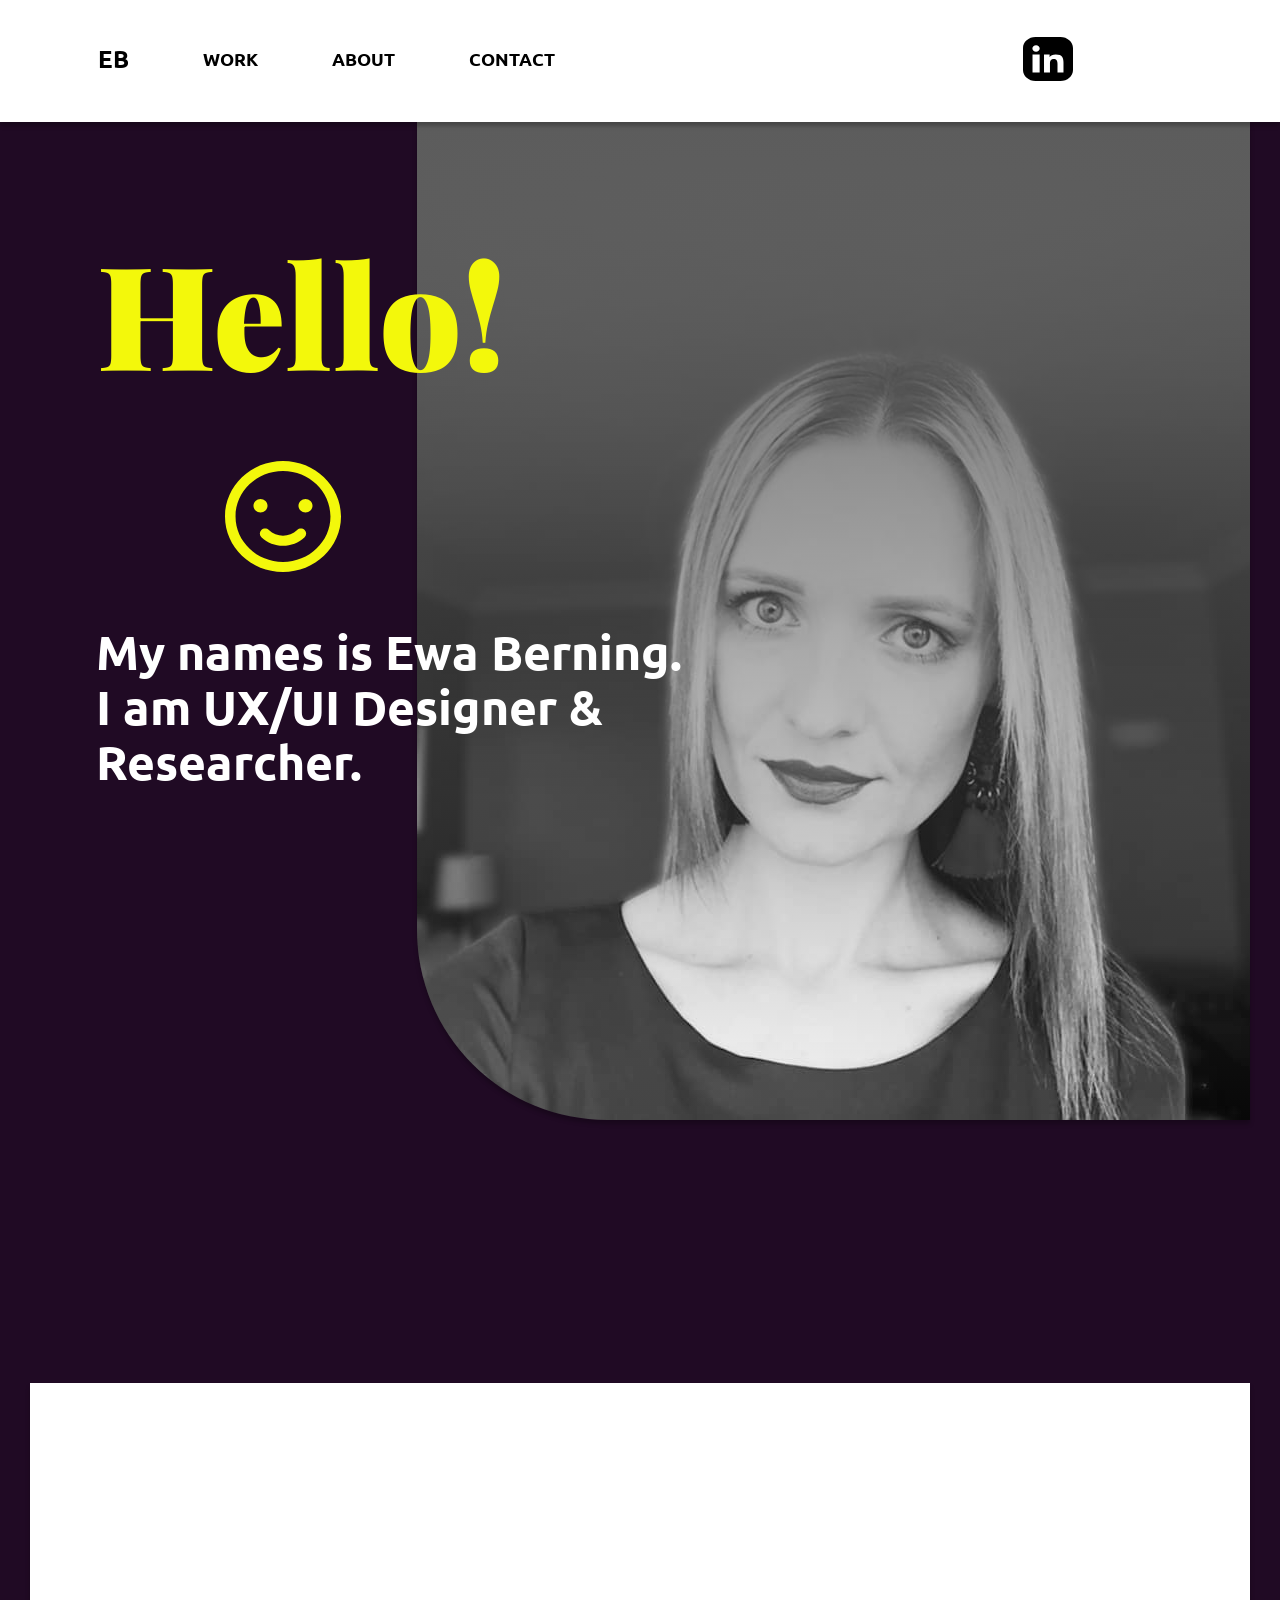
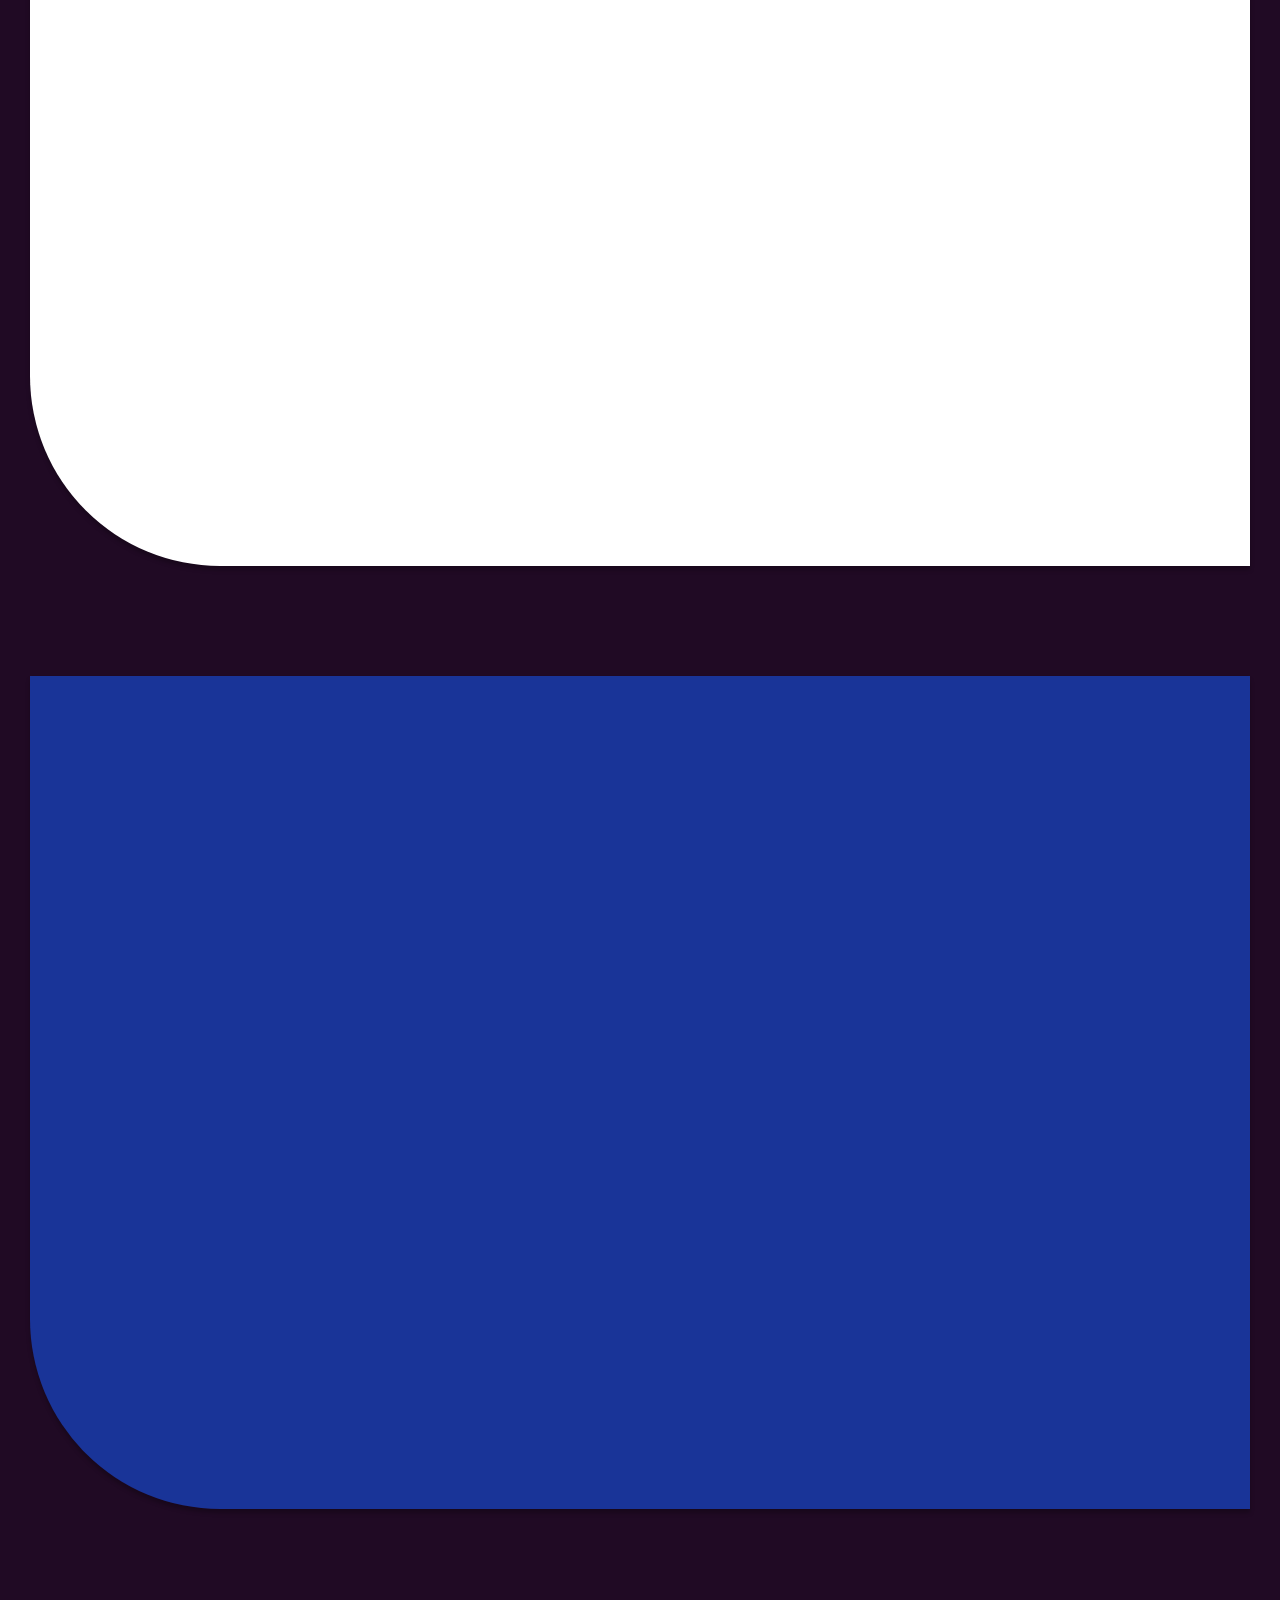
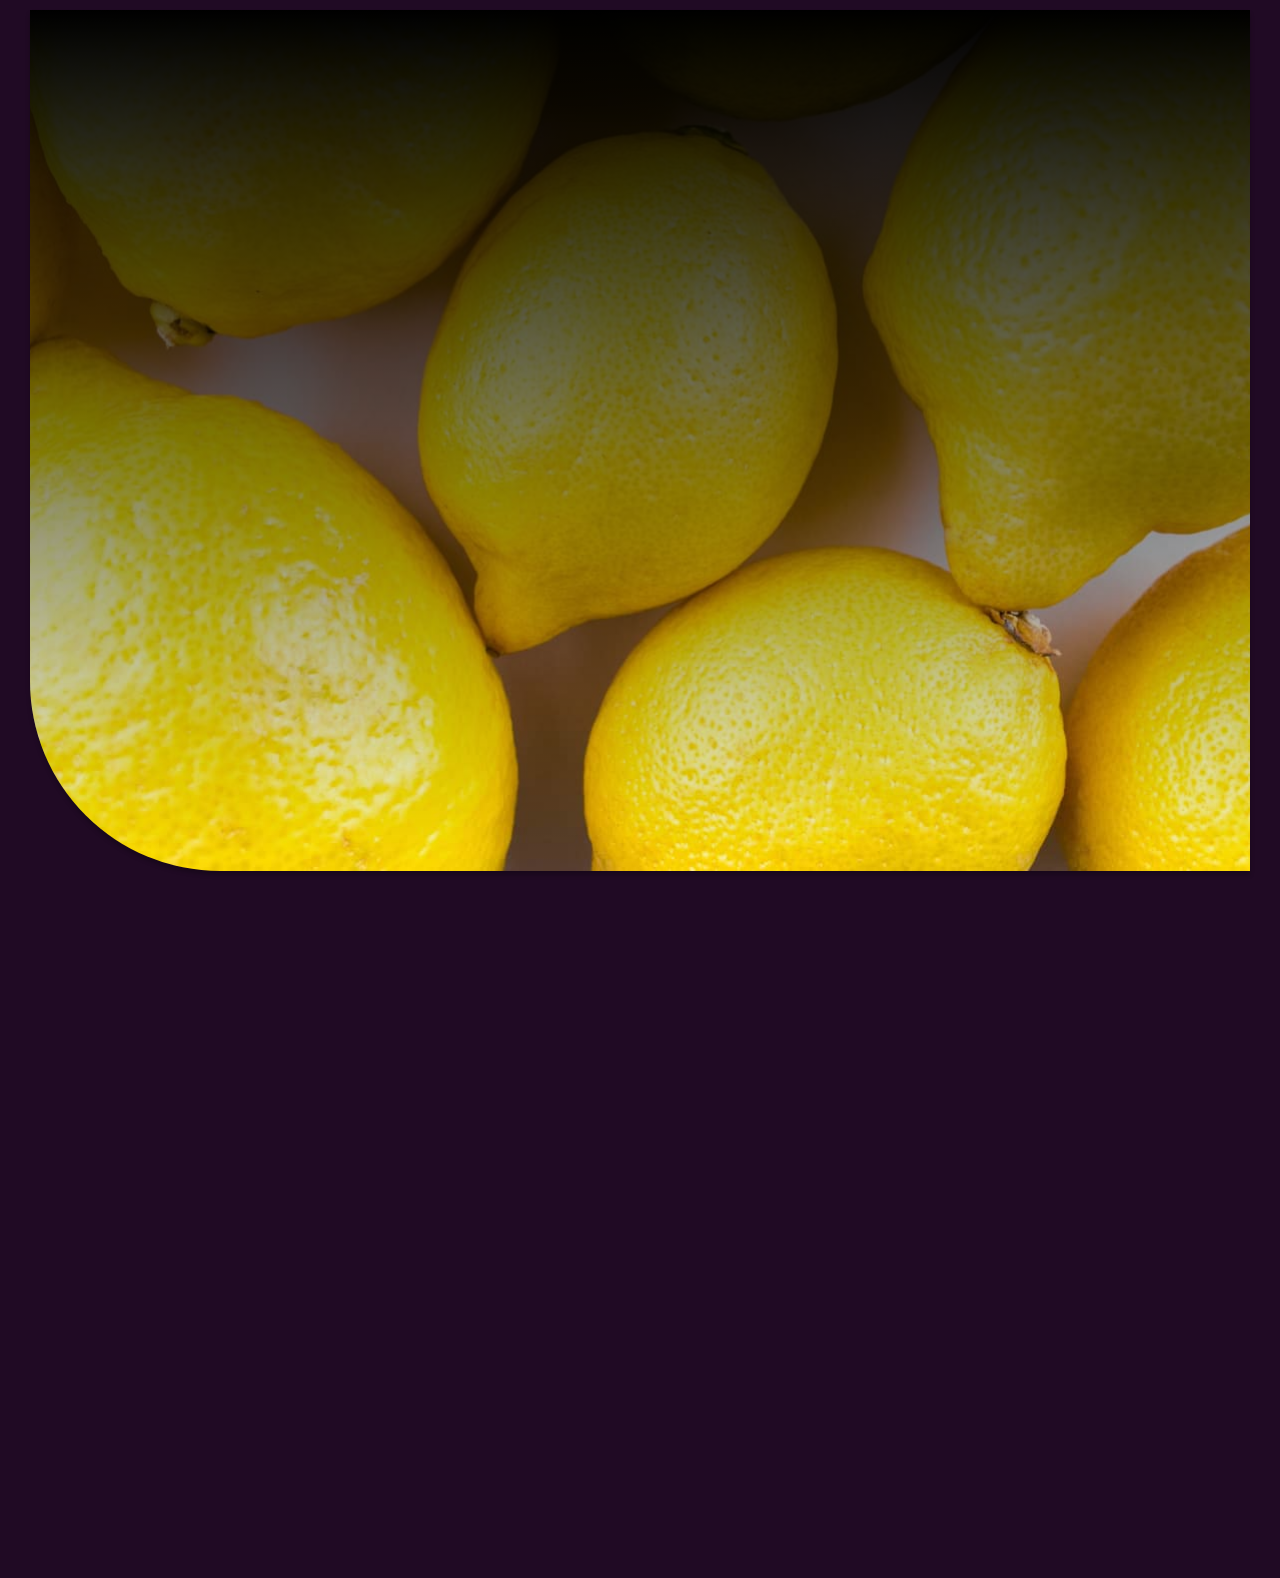
<file: index.html>
<!DOCTYPE html>
<html lang="en">
	<head>
	<meta charset="utf-8">
	<meta name="viewport" content="width=device-width, initial-scale=1.0">

	<title>Ewa Berning Portfolio - front-end</title>

	<link rel="preconnect" href="https://fonts.googleapis.com">
	<link rel="preconnect" href="https://fonts.gstatic.com" crossorigin="">
	<link href="https://fonts.googleapis.com/css2?family=Playfair+Display:ital,wght@0,400;0,500;0,600;0,700;0,800;0,900;1,400;1,500;1,600;1,700;1,800;1,900&family=Ubuntu:ital,wght@0,300;0,400;0,500;0,700;1,300;1,400;1,500;1,700&display=swap" rel="stylesheet">
	
	<link rel="shortcut icon" type="image/x-icon" href="assets/images/favicon.ico">
	<link rel="stylesheet" type="text/css" href="assets/css/bundle.css">
</head>

<body>
	<div class="wrapper">
		<header class="header">
	<div class="shell">
		<div class="header__inner">
			<div class="header__aside">
				<nav class="nav" data-aos="zoom-in" data-aos-duration="500">
					<ul>
						<li class="is-active">
							<a href="home.html">
								<strong>EB</strong>
							</a>
						</li>
					</ul>
				</nav><!-- /.nav -->

				<nav class="nav nav--mobile">
					<ul>
						<li data-aos="zoom-in" data-aos-duration="500" data-aos-delay="100">
							<a href="work.html">
								<strong>Work</strong>
							</a>
						</li>

						<li data-aos="zoom-in" data-aos-duration="500" data-aos-delay="200">
							<a href="about.html">
								<strong>About</strong>
							</a>
						</li>

						<li data-aos="zoom-in" data-aos-duration="500" data-aos-delay="300">
							<a href="contact.html">
								<strong>Contact</strong>
							</a>
						</li>
					</ul>
				</nav><!-- /.nav -->
			</div><!-- /.header__aside -->

			<div class="socials socials--black header__socials" data-aos="zoom-in" data-aos-duration="500">
				<ul>
					<li>
						<a href="https://www.linkedin.com/in/ewa-berning-7712a595/" target="_blank">
							<svg class="ico-linkedin">
								<use xlink:href="#ico-linkedin"></use>
							</svg><!-- /.ico-linkedin -->
						</a>
					</li>
				</ul>
			</div><!-- /.socials -->

			<a href="#" class="burger js-burger" data-aos="zoom-in" data-aos-duration="500">
				<span></span>

				<span></span>

				<span></span>
			</a>
		</div><!-- /.header__inner -->
	</div><!-- /.shell -->
</header><!-- /.header -->


		<div class="hero">
			<div class="shell">
				<div class="hero__inner">
					<div class="hero__image" data-aos="fade-left" data-aos-duration="500">
						<img src="assets/images/temp/hero-image.jpg" alt="" width="833" height="998">
					</div><!-- /.hero__image -->

					<div class="hero__body">
						<div class="hero__head">
							<h1 class="hero__title" data-aos="fade-right" data-aos-duration="500">Hello!</h1><!-- /.hero__title -->

							<svg class="ico-smile" data-aos="fade-right" data-aos-delay="100" data-aos-duration="500">
								<use xlink:href="#ico-smile"></use>
							</svg><!-- /.ico-smile -->
						</div><!-- /.hero__head -->

						<div class="hero__entry">
							<p data-aos="fade-right" data-aos-delay="200" data-aos-duration="500">My names is Ewa Berning. <br> I am UX/UI Designer & Researcher.</p>

							<p data-aos="fade-right" data-aos-delay="300" data-aos-duration="500">I am a good storyteller and I want to make users <br> life easier and stressless...</p>
						</div><!-- /.hero__entry -->
					</div><!-- /.hero__body -->
				</div><!-- /.hero__inner -->

				<div class="hero__actions">
					<a href="#scroll-to" class="js-scroll-to" data-aos="zoom-in-up">
						<svg class="ico-arrow">
							<use xlink:href="#ico-arrow"></use>
						</svg><!-- /.ico-arrow -->
					</a>
				</div><!-- /.hero__actions -->
			</div><!-- /.shell -->
		</div><!-- /.hero -->

		<section class="section section--light" id="scroll-to">
			<div class="shell">
				<div class="section__inner">
					<div class="section__body">
						<div class="section__entry">
							<header class="section__head">
								<h6 class="section__subtitle" data-aos="fade-right">UX/UI Designer & Researcher</h6><!-- /.section__subtitle -->

								<h3 class="section__title" data-aos="fade-right" data-aos-delay="100">Clothes Cabin</h3><!-- /.section__title -->
							</header><!-- /.section__head -->

							<p data-aos="fade-right" data-aos-delay="200">Responsive Website Redesign of Non-Profit Organization for desktop and mobile. My team and I wanted to add new feel to this website to create trust and attract donations.</p>

							<div class="section__actions" data-aos="fade-right" data-aos-delay="300">
								<a href="#" class="btn btn--alt">View case study</a>
							</div><!-- /.section__actions -->
						</div><!-- /.section__entry -->

						<div class="section__image" data-aos="fade-left">
							<img src="assets/images/temp/section-image.png" alt="" width="783" height="566">
						</div><!-- /.section__image -->
					</div><!-- /.section__body -->
				</div><!-- /.section__inner -->
			</div><!-- /.shell -->
		</section><!-- /.section -->

		<section class="section section--secondary">
			<div class="shell">
				<div class="section__inner">
					<div class="section__background">
					</div><!-- /.section__background -->

					<div class="section__body">
						<div class="section__entry">
							<header class="section__head">
								<h6 class="section__subtitle" data-aos="fade-right">UX/UI Designer & Researcher</h6><!-- /.section__subtitle -->

								<h3 class="section__title" data-aos="fade-right" data-aos-delay="100">Federal Trade Commission</h3><!-- /.section__title -->
							</header><!-- /.section__head -->

							<p data-aos="fade-right" data-aos-delay="200">Responsive Website Redesign of Government Agency. Improving web architecture and organizing its heavy content with a new modern facelift.</p>

							<div class="section__actions" data-aos="fade-right" data-aos-delay="300">
								<a href="#" class="btn">Coming soon!</a>
							</div><!-- /.section__actions -->
						</div><!-- /.section__entry -->

						<div class="section__image" data-aos="fade-left">
							<img src="assets/images/temp/section-image2@2x.png" alt="" width="719" height="572">
						</div><!-- /.section__image -->
					</div><!-- /.section__body -->
				</div><!-- /.section__inner -->
			</div><!-- /.shell -->
		</section><!-- /.section -->

		<section class="section section--alt section--gradient">
			<div class="shell">
				<div class="section__inner">
					<div class="section__background">
						<img src="assets/images/temp/section-background2.jpg" alt="" width="1373" height="860">
					</div><!-- /.section__background -->

					<div class="section__body">
						<div class="section__entry">
							<header class="section__head">
								<h6 class="section__subtitle" data-aos="fade-right">UX Designer & Researcher</h6><!-- /.section__subtitle -->

								<h3 class="section__title" data-aos="fade-right" data-aos-delay="100">Lemonzest</h3><!-- /.section__title -->
							</header><!-- /.section__head -->

							<p data-aos="fade-right" data-aos-delay="200">Designing a recipe app for busy individuals who <br> like to make healthy meals at home. Offering personalized experience by tailoring the recipes to users needs like cusine preferences.</p>

							<div class="section__actions" data-aos="fade-right" data-aos-delay="300">
								<a href="#" class="btn">Coming soon!</a>
							</div><!-- /.section__actions -->
						</div><!-- /.section__entry -->

						<div class="section__image" data-aos="fade-left">
							<img src="assets/images/temp/phone@2x.png" alt="" width="363" height="745">
						</div><!-- /.section__image -->
					</div><!-- /.section__body -->
				</div><!-- /.section__inner -->
			</div><!-- /.shell -->
		</section><!-- /.section -->

		<footer class="footer">
	<ul>
		<li data-aos="zoom-in">
			<a href="mailto:e_berning@hotmail.com" class="link-more">
				<svg class="ico-mail">
					<use xlink:href="#ico-mail"></use>
				</svg><!-- /.ico-mail -->

				e_berning@hotmail.com
			</a>
		</li>

		<li data-aos="zoom-in" data-aos-delay="100">
			<a href="http://falicious.com/" class="link-more" target="_blank">
				<svg class="ico-blog">
					<use xlink:href="#ico-blog"></use>
				</svg><!-- /.ico-blog -->

				falicious.com
			</a>
		</li>
	</ul>


	<div class="socials">
		<ul>
			<li data-aos="zoom-in" data-aos-delay="200">
				<a href="https://www.linkedin.com/in/ewa-berning-7712a595/" target="_blank">
					<svg class="ico-linkedin ico-linkedin--big">
						<use xlink:href="#ico-linkedin"></use>
					</svg><!-- /.ico-linkedin -->
				</a>
			</li>
		</ul>
	</div><!-- /.socials -->

	<p class="copyright" data-aos="zoom-in" data-aos-delay="300">
		<span>Copyright</span>

		<img src="assets/images/svg/ico-copyright.svg" alt="" width="32" height="33">

		<span>Ewa Berning 2022</span>
	</p><!-- /.copyright -->
</footer><!-- /.footer -->

<div class="svg-sprite hidden">
	<svg width="0" height="0" style="position:absolute"><symbol fill="none" viewBox="0 0 79 31" id="ico-arrow" xmlns="http://www.w3.org/2000/svg"><path d="M2 2l37.5 27L77 2" stroke="#F3F80B" stroke-width="4" stroke-linecap="round" stroke-linejoin="round"></path></symbol><symbol fill="none" viewBox="0 0 51 42" id="ico-blog" xmlns="http://www.w3.org/2000/svg"><path fill-rule="evenodd" clip-rule="evenodd" d="M5.23 11.618h40.163v19.23H5.229v-19.23zm3.963 14.173v-9.582h4.69c.866 0 1.485.18 1.855.54.195.203.346.447.442.716.097.27.137.558.119.846a2.968 2.968 0 01-.357 1.587c-.22.359-.557.617-.947.726v.092c1.165.214 1.75 1.057 1.752 2.529.03.67-.177 1.33-.581 1.847-.23.247-.508.437-.815.558-.307.12-.635.169-.962.141H9.193zm4.022-3.804h-1.13v1.561h1.117c.415 0 .606-.26.606-.778 0-.519-.199-.783-.593-.783zm-.216-3.663h-.913v1.425h.9c.366 0 .548-.237.548-.712s-.178-.713-.535-.713zm10.87 7.476h-5.786v-9.591h2.905v7.128h2.906v2.454l-.025.009zm.689-4.785c0-1.759.308-3.032.925-3.821.615-.805 1.731-1.205 3.341-1.205s2.723.4 3.32 1.205c.598.805.926 2.076.926 3.821a10.53 10.53 0 01-.195 2.2 4.219 4.219 0 01-.672 1.547 2.735 2.735 0 01-1.316.963 6.084 6.084 0 01-2.075.308 6.066 6.066 0 01-2.075-.308 2.698 2.698 0 01-1.316-.963 4.07 4.07 0 01-.672-1.548c-.144-.723-.21-1.46-.195-2.199h.004zm3.108-1.591v3.984h1.2c.294.019.589-.03.863-.146.179-.096.266-.32.266-.668v-3.993h-1.216a1.86 1.86 0 00-.83.145c-.179.097-.266.321-.266.669l-.017.009zm11.39 3.544v-.413h-.735v-2.327h3.486v5.101a9.469 9.469 0 01-3.561.69c-1.66 0-2.793-.423-3.4-1.27a4.072 4.072 0 01-.663-1.548 10.945 10.945 0 01-.187-2.199c-.015-.738.05-1.476.195-2.198.118-.564.358-1.091.701-1.54.637-.859 1.865-1.288 3.686-1.288.492.008.982.05 1.47.123.447.05.89.143 1.323.277l-.436 2.344a12.076 12.076 0 00-2.116-.216 4.042 4.042 0 00-1.333.154.57.57 0 00-.29.238.626.626 0 00-.091.378v4.34h.954a1.88 1.88 0 00.76-.114c.157-.08.236-.255.236-.532zM3.452 0h44.094a3.366 3.366 0 012.44 1.074A3.78 3.78 0 0151 3.66V38.34a3.785 3.785 0 01-1.015 2.584A3.37 3.37 0 0147.547 42H3.453a3.366 3.366 0 01-2.44-1.074A3.78 3.78 0 010 38.34V3.66a3.78 3.78 0 011.014-2.585A3.366 3.366 0 013.454 0zm45.522 8.839H2.195v29.858c0 .133.024.265.072.388.048.123.118.235.207.329a.949.949 0 00.31.22c.116.05.24.075.366.075h44.824c.126 0 .25-.025.366-.076a.949.949 0 00.31-.219c.09-.094.16-.206.207-.329a1.06 1.06 0 00.072-.388V8.84h.046zM44.26 3.175c.337 0 .667.106.948.305.28.198.499.48.628.81.129.33.163.694.097 1.045-.066.35-.228.673-.467.925a1.679 1.679 0 01-.873.495c-.331.07-.674.034-.986-.103a1.732 1.732 0 01-.766-.666 1.885 1.885 0 01-.287-1.004c0-.479.18-.939.5-1.278.32-.339.753-.529 1.206-.529zm-11.555 0c.337 0 .667.106.948.305.28.198.499.48.628.81.13.33.163.694.097 1.045-.066.35-.228.673-.467.925a1.679 1.679 0 01-.873.495c-.331.07-.674.034-.986-.103a1.732 1.732 0 01-.765-.666 1.885 1.885 0 01-.288-1.004c0-.479.18-.939.5-1.278.32-.339.754-.529 1.206-.529zm5.777 0c.338 0 .668.106.948.305.28.198.5.48.628.81.13.33.163.694.098 1.045-.066.35-.229.673-.467.925a1.678 1.678 0 01-.874.495c-.33.07-.674.034-.985-.103a1.73 1.73 0 01-.766-.666 1.885 1.885 0 01-.287-1.004c0-.479.18-.939.5-1.278.32-.339.753-.529 1.205-.529zM27.754 37.264a1.427 1.427 0 01-.959-.49 1.595 1.595 0 01-.388-1.05c0-.388.139-.763.388-1.049.25-.285.592-.46.959-.49H44.21c.366.03.709.205.958.49.25.286.389.66.389 1.05s-.139.764-.389 1.05c-.25.285-.592.46-.958.489H27.754zm-21.528 0c-.359-.04-.69-.22-.932-.505a1.601 1.601 0 01-.374-1.034c0-.382.133-.75.374-1.035.241-.284.573-.464.932-.504h15.24c.358.04.69.22.93.504.242.284.375.653.375 1.035 0 .382-.133.75-.374 1.035a1.435 1.435 0 01-.931.504H6.226z" fill="#F3F80B"></path></symbol><symbol fill="none" viewBox="0 0 32 33" id="ico-copyright" xmlns="http://www.w3.org/2000/svg"><path d="M16 0C7.178 0 0 7.402 0 16.5 0 25.598 7.178 33 16 33s16-7.402 16-16.5C32 7.402 24.822 0 16 0zm0 28.5c-6.416 0-11.636-5.383-11.636-12S9.584 4.5 16 4.5c6.416 0 11.636 5.383 11.636 12s-5.22 12-11.636 12zm4.323-9.26l2.359 2.26-1.19 1.072a7.994 7.994 0 01-5.354 2.084c-4.414 0-8.005-3.627-8.005-8.085 0-4.447 3.591-8.065 8.005-8.065a7.96 7.96 0 015.337 2.064l1.145 1.034-2.26 2.333-1.005-.915c-.863-.787-2.006-1.22-3.217-1.22-2.651 0-4.808 2.14-4.808 4.77 0 2.64 2.157 4.787 4.808 4.787 1.198 0 2.34-.44 3.217-1.239l.968-.88z" fill="#fff"></path></symbol><symbol fill="none" viewBox="0 0 52 65" id="ico-css" xmlns="http://www.w3.org/2000/svg"><g clip-path="url(#dclip0_165_119)"><path d="M4.354 58.19L0 .11l52 .117-4.604 57.965-21.2 6.7-21.842-6.7z" fill="#1B73BA"></path><path d="M26.196 59.282V5.64l21.414.077-3.818 47.993-17.596 5.57z" fill="#1C88C7"></path><path d="M42.292 12.497H9.351l.892 7.012h15.632l-15.382 7.206.892 6.778h22.663l-.821 9.466-7.673 1.637-6.96-1.948-.535-5.376H11.67l.857 11.18 13.705 4.168 13.134-4.557 1.677-21.854H27.16l15.133-6.856v-6.856z" fill="#fff"></path></g><defs><clipPath id="dclip0_165_119"><path fill="#fff" d="M0 0h52v65H0z"></path></clipPath></defs></symbol><symbol fill="none" viewBox="0 0 51 66" id="ico-figma" xmlns="http://www.w3.org/2000/svg"><path d="M38.25 44C45.292 44 51 39.075 51 33s-5.708-11-12.75-11S25.5 26.925 25.5 33s5.708 11 12.75 11z" fill="#19BCFE"></path><path fill-rule="evenodd" clip-rule="evenodd" d="M12.75 66c7.042 0 12.75-4.925 12.75-11V44H12.75C5.708 44 0 48.925 0 55s5.708 11 12.75 11z" fill="#09CF83"></path><path fill-rule="evenodd" clip-rule="evenodd" d="M12.75 44H25.5V22H12.75C5.708 22 0 26.925 0 33s5.708 11 12.75 11z" fill="#A259FF"></path><path fill-rule="evenodd" clip-rule="evenodd" d="M12.75 22H25.5V0H12.75C5.708 0 0 4.925 0 11s5.708 11 12.75 11z" fill="#F24E1E"></path><path fill-rule="evenodd" clip-rule="evenodd" d="M38.25 22H25.5V0h12.75C45.292 0 51 4.925 51 11s-5.708 11-12.75 11z" fill="#FF7262"></path></symbol><symbol fill="none" viewBox="0 0 69 62" id="ico-invision" xmlns="http://www.w3.org/2000/svg"><path d="M69 0H0v62h69V0z" fill="#F06"></path><path d="M23.48 19.951c2.182-.028 3.928-1.636 3.907-3.598-.021-1.96-1.802-3.538-3.985-3.529-2.183.01-3.947 1.602-3.947 3.564.004.953.43 1.865 1.186 2.534.756.67 1.777 1.04 2.838 1.03zM15.136 39.03a11.007 11.007 0 00-.356 2.676c0 3.137 1.893 5.22 5.917 5.22 3.337 0 6.045-1.78 7.99-4.657l-1.19 4.29h6.625l3.79-13.64c.946-3.457 2.779-5.25 5.56-5.25 2.19 0 3.55 1.223 3.55 3.244a5.756 5.756 0 01-.295 1.915l-1.951 6.271a8.494 8.494 0 00-.415 2.66c0 2.975 1.952 5.157 6.034 5.157 3.491 0 6.273-2.018 7.81-6.857l-2.602-.905c-1.303 3.244-2.426 3.83-3.312 3.83-.886 0-1.363-.532-1.363-1.596a6.418 6.418 0 01.295-1.649l1.896-6.113a12.25 12.25 0 00.651-3.876c0-4.573-3.077-6.959-6.806-6.959-3.491 0-7.04 2.83-8.815 5.808l1.3-5.347H29.333l-1.421 4.712h4.736L29.733 38.44c-2.29 4.573-6.497 4.647-7.024 4.54-.866-.175-1.418-.47-1.418-1.487.025-.824.164-1.64.414-2.433l4.438-15.82H14.904l-1.419 4.712h4.673L15.136 39.03z" fill="#fff"></path></symbol><symbol fill="none" viewBox="0 0 50 44" id="ico-linkedin" xmlns="http://www.w3.org/2000/svg"><path d="M37.43 0h-24.9C5.63 0 0 4.959 0 11.035V33c0 6.041 5.63 11 12.53 11h24.94C44.37 44 50 39.041 50 32.965v-21.93C49.96 4.959 44.33 0 37.43 0zM16.655 35.619H9.516V17.46h7.138V35.62zm-3.609-20.952c-2.022 0-3.648-1.432-3.648-3.213 0-1.781 1.626-3.213 3.648-3.213 2.022 0 3.648 1.432 3.648 3.213-.04 1.78-1.665 3.213-3.648 3.213zm27.439 20.952h-5.988v-8.8c0-2.13-.317-4.854-3.608-4.854-3.37 0-3.925 2.305-3.925 4.714v8.94h-5.948V17.46h5.551v2.445h.159c.872-1.397 2.894-2.48 6.066-2.48 6.543 0 7.693 3.318 7.693 8.242v9.952z" fill="currentColor"></path></symbol><symbol fill="none" viewBox="0 0 50 46" id="ico-mail" xmlns="http://www.w3.org/2000/svg"><path d="M26.072 19.582c.788-.771 2.127-.123 1.978.96l-1.602 11.635c-.07.509-.478.91-.998.978l-11.881 1.568c-1.105.146-1.767-1.165-.98-1.937" fill="#fff"></path><path d="M13.511 36.108a2.445 2.445 0 01-2.209-1.378 2.435 2.435 0 01.47-2.846 1.335 1.335 0 011.882 0c.412.41.497 1.022.257 1.516l11.199-1.503 1.509-11.16c-.496.24-1.11.154-1.522-.256a1.323 1.323 0 010-1.876 2.456 2.456 0 012.856-.468 2.44 2.44 0 011.359 2.547l-1.583 11.702a2.484 2.484 0 01-2.128 2.121l-11.743 1.577a2.63 2.63 0 01-.347.024z" fill="#F3F80B"></path><path d="M43.367 33.41a1.325 1.325 0 01-.442-2.578c2.64-.926 4.413-3.413 4.413-6.188 0-3.148-2.257-5.857-5.365-6.442a1.332 1.332 0 01-.877-.593 1.322 1.322 0 01-.165-1.043 11.13 11.13 0 00.356-2.795c0-6.13-5.005-11.118-11.157-11.118-3.839 0-7.362 1.931-9.424 5.166a1.334 1.334 0 01-1.673.497 7.27 7.27 0 00-3.011-.647c-4.03 0-7.309 3.267-7.309 7.283 0 .56.066 1.123.197 1.675a1.323 1.323 0 01-1.02 1.602c-3.03.637-5.228 3.335-5.228 6.415 0 2.53 1.496 4.862 3.81 5.943.666.31.953 1.1.641 1.764a1.333 1.333 0 01-1.77.638C2.097 31.474 0 28.198 0 24.644c0-3.896 2.503-7.356 6.106-8.66a9.842 9.842 0 01-.055-1.032c0-5.479 4.473-9.936 9.971-9.936 1.05 0 2.076.16 3.062.479A13.769 13.769 0 0130.131 0c7.619 0 13.818 6.177 13.818 13.77 0 .73-.058 1.456-.172 2.172C47.452 17.208 50 20.678 50 24.643c0 3.9-2.488 7.392-6.19 8.691a1.333 1.333 0 01-.443.076z" fill="#F3F80B"></path><path d="M23.072 46a2.634 2.634 0 01-1.872-.773l-9.687-9.652a2.635 2.635 0 010-3.731l13.543-13.496a2.635 2.635 0 011.872-.773c.707 0 1.372.275 1.872.773l9.686 9.653c.5.498.776 1.16.776 1.865 0 .705-.276 1.367-.776 1.865l-1.294 1.29a1.334 1.334 0 01-1.883 0 1.323 1.323 0 010-1.876l1.284-1.279-9.665-9.632L13.406 33.71l9.665 9.632 8.486-8.457a1.335 1.335 0 011.883 0c.52.518.52 1.358 0 1.876l-8.496 8.467c-.5.498-1.165.773-1.872.773z" fill="#F3F80B"></path></symbol><symbol fill="none" viewBox="0 0 28 40" id="ico-pin" xmlns="http://www.w3.org/2000/svg"><path d="M14 0C6.28 0 0 5.258 0 11.721c0 1.763.456 3.457 1.355 5.036.018.034.037.067.057.1L11.99 34.005c.389.629 1.164 1.024 2.01 1.024.846 0 1.622-.395 2.01-1.024l10.575-17.143.051-.09C27.541 15.19 28 13.49 28 11.723 28 5.257 21.72 0 14 0zm0 17.857c-4.04 0-7.328-2.753-7.328-6.136C6.672 8.34 9.96 5.586 14 5.586c4.04 0 7.328 2.753 7.328 6.135 0 3.383-3.287 6.136-7.328 6.136zM19.393 37.728H8.607c-.75 0-1.357.508-1.357 1.136 0 .628.607 1.136 1.357 1.136h10.786c.75 0 1.357-.508 1.357-1.136 0-.628-.608-1.136-1.357-1.136z" fill="#F3F80B"></path></symbol><symbol fill="none" viewBox="0 0 116 111" id="ico-smile" xmlns="http://www.w3.org/2000/svg"><path d="M58 0C26.019 0 0 24.897 0 55.5S26.019 111 58 111s58-24.897 58-55.5S89.981 0 58 0zm0 100.909c-26.166 0-47.454-20.37-47.454-45.409 0-25.039 21.288-45.41 47.454-45.41s47.455 20.371 47.455 45.41c0 25.039-21.289 45.409-47.455 45.409z" fill="currentColor"></path><path d="M72.168 69.057c-7.813 7.475-20.523 7.476-28.336 0-2.059-1.97-5.397-1.97-7.456 0-2.06 1.97-2.06 5.165 0 7.136C42.338 81.899 50.166 84.75 58 84.75c7.83 0 15.664-2.853 21.625-8.557 2.06-1.97 2.06-5.165 0-7.135-2.06-1.971-5.398-1.97-7.457 0zM40.474 49.492c1.31-1.25 2.06-2.986 2.06-4.756 0-1.769-.75-3.505-2.06-4.756-1.308-1.251-3.122-1.97-4.971-1.97-1.853 0-3.663.719-4.97 1.97-1.312 1.252-2.06 2.987-2.06 4.756 0 1.77.748 3.505 2.06 4.757 1.307 1.254 3.121 1.97 4.97 1.97 1.849 0 3.663-.716 4.97-1.97zM80.497 38.01c-1.849 0-3.663.719-4.97 1.97-1.308 1.252-2.06 2.984-2.06 4.756 0 1.773.752 3.505 2.06 4.757 1.307 1.254 3.121 1.97 4.97 1.97 1.849 0 3.663-.716 4.97-1.97 1.308-1.252 2.06-2.984 2.06-4.757 0-1.769-.752-3.505-2.06-4.756-1.307-1.251-3.121-1.97-4.97-1.97z" fill="currentColor"></path></symbol><symbol fill="none" viewBox="0 0 75 68" id="ico-xd" xmlns="http://www.w3.org/2000/svg"><path d="M61.719 68H13.281C5.937 68 0 62.48 0 55.65v-43.3C0 5.52 5.937 0 13.281 0h48.438C69.063 0 75 5.52 75 12.35v43.3C75 62.48 69.063 68 61.719 68z" fill="#FF26BE"></path><path d="M60.64 65H14.39C8.114 65 3 60.277 3 54.484V13.516C3 7.723 8.115 3 14.39 3h46.22C66.918 3 72 7.723 72 13.516v40.94C72.03 60.277 66.915 65 60.64 65z" fill="#2E001F"></path><path d="M29.718 31.382l8.787 15.736c.156.233.063.47-.19.47h-5.461c-.347 0-.503-.088-.66-.38-2.009-3.861-4.048-7.722-6.15-11.875h-.064a431.583 431.583 0 01-5.961 11.906c-.157.233-.313.323-.567.323H14.28c-.313 0-.346-.233-.186-.41l8.597-15.27-8.314-15.444c-.19-.233 0-.41.187-.41h5.398c.313 0 .44.059.563.323a596.605 596.605 0 015.868 11.729h.063c1.82-3.861 3.828-7.868 5.774-11.7.157-.234.25-.38.567-.38h5.051c.25 0 .346.177.19.41l-8.32 14.972zm10.326 4.768c0-6.815 4.865-12.139 12.582-12.139.66 0 1.003 0 1.633.06v-7.75c0-.178.156-.293.313-.293h4.958c.25 0 .313.087.313.233v26.853c0 .789 0 1.783.157 2.867 0 .177-.063.233-.25.323A19.819 19.819 0 0151.716 48c-6.81.025-11.675-3.892-11.672-11.85zm14.212-7.486c-.44-.177-1.067-.292-1.82-.292-3.955 0-6.714 2.836-6.714 7.548 0 5.383 2.825 7.548 6.37 7.548.754 0 1.57-.087 2.167-.323V28.664h-.003z" fill="#FFD9F2"></path></symbol></svg>
</div><!-- /.svg-sprite hidden -->

	</div><!-- /.wrapper -->

	<script src="assets/jq/jquery-3.6.0.min.js"></script>
<script src="assets/jq/pointer-js/pointer.js"></script>
<script src="assets/js/bundle.js"></script>

</body>
</html>
</file>
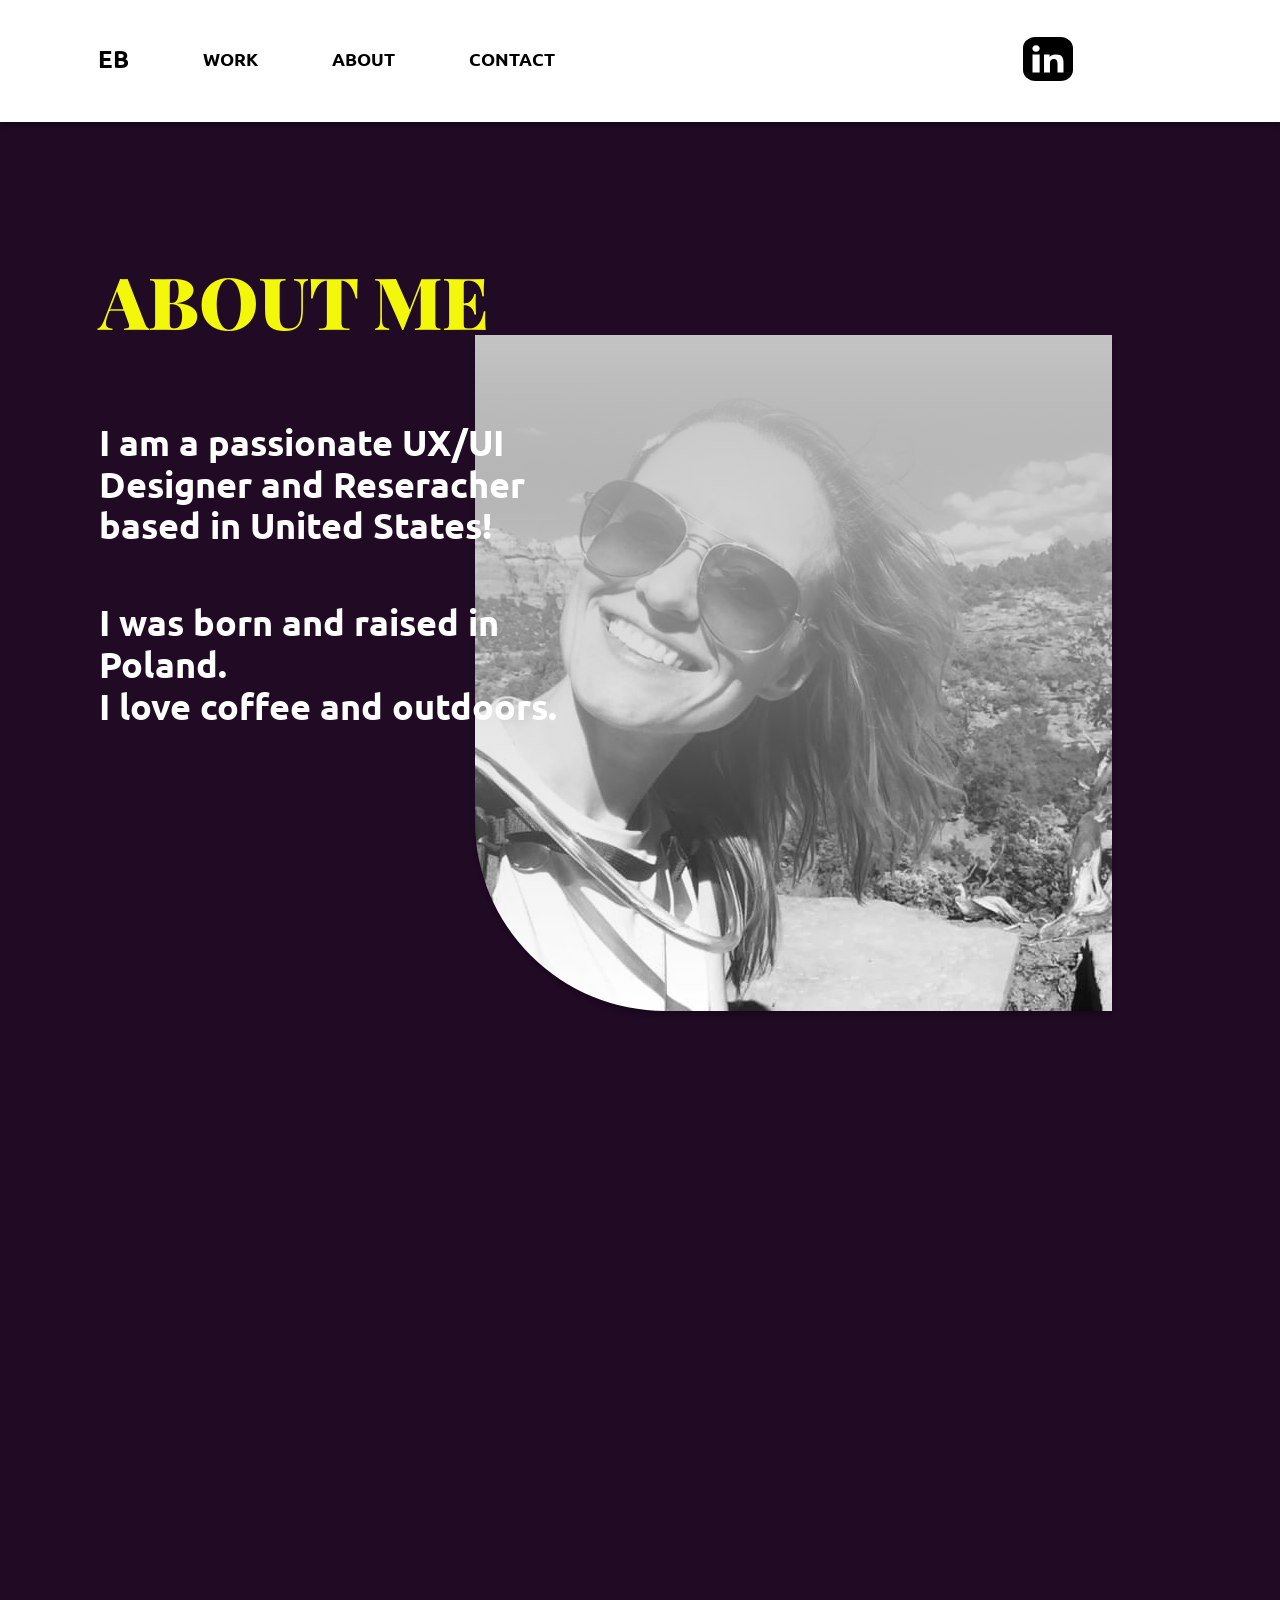
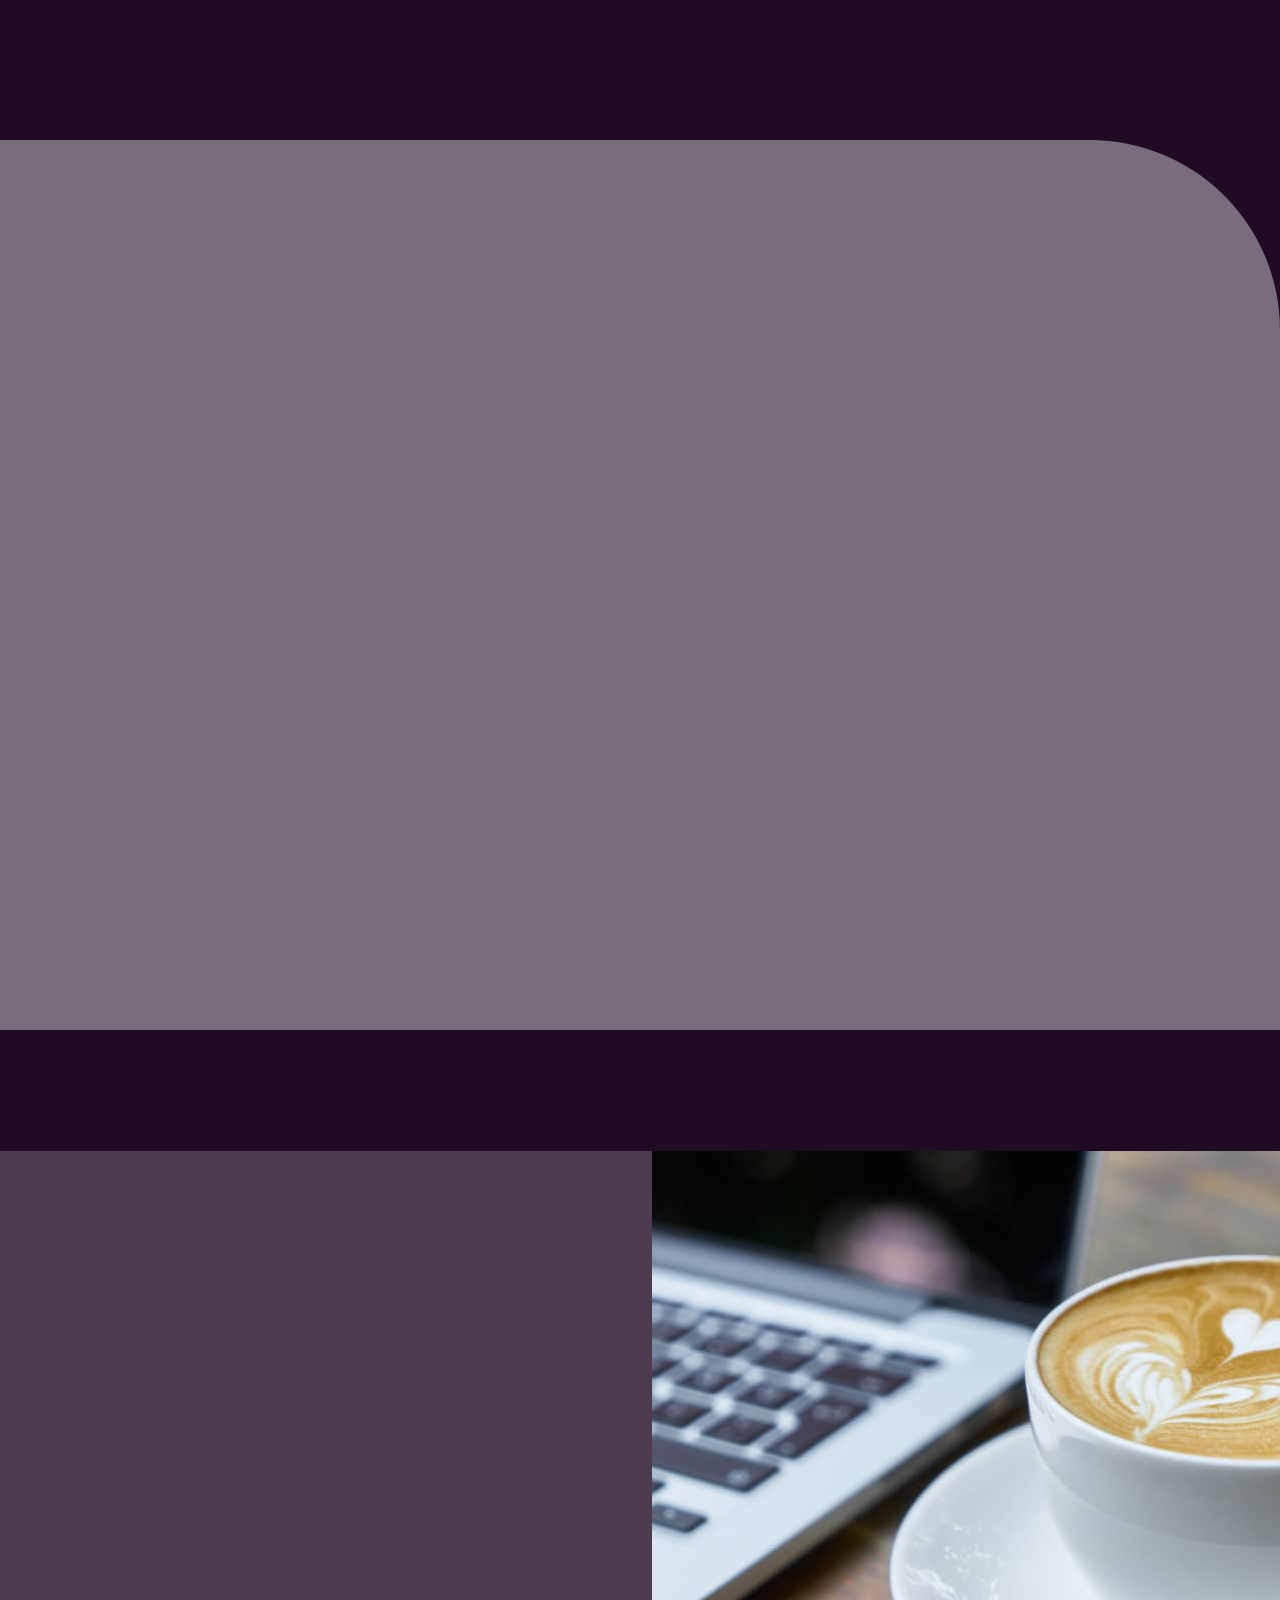
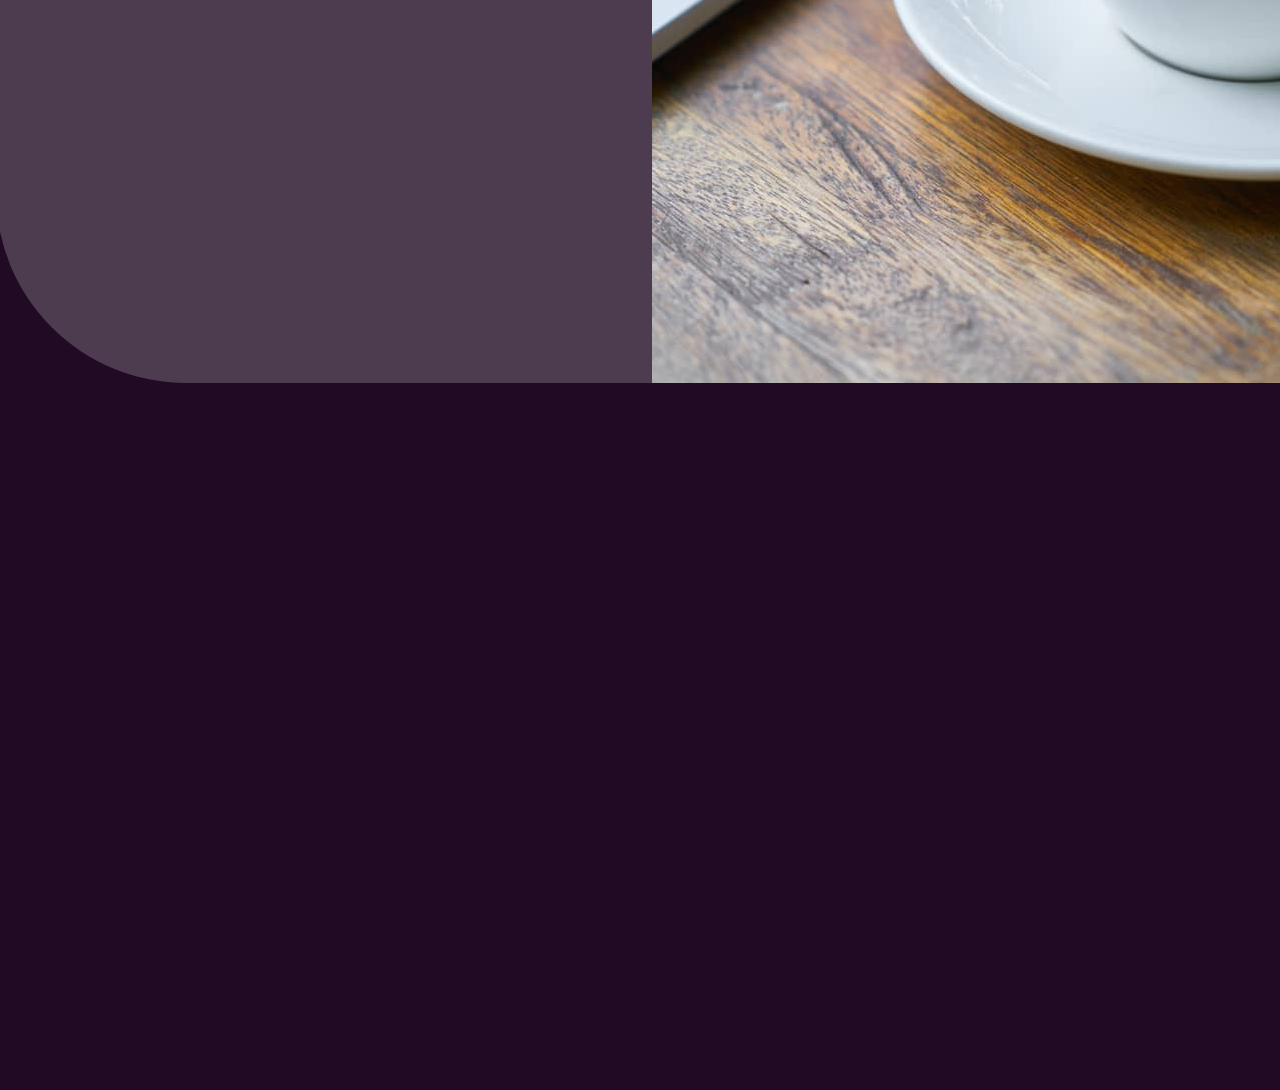
<file: about.html>
<!DOCTYPE html>
<html lang="en">
	<head>
	<meta charset="utf-8">
	<meta name="viewport" content="width=device-width, initial-scale=1.0">

	<title>Ewa Berning Portfolio - front-end</title>

	<link rel="preconnect" href="https://fonts.googleapis.com">
	<link rel="preconnect" href="https://fonts.gstatic.com" crossorigin="">
	<link href="https://fonts.googleapis.com/css2?family=Playfair+Display:ital,wght@0,400;0,500;0,600;0,700;0,800;0,900;1,400;1,500;1,600;1,700;1,800;1,900&family=Ubuntu:ital,wght@0,300;0,400;0,500;0,700;1,300;1,400;1,500;1,700&display=swap" rel="stylesheet">
	
	<link rel="shortcut icon" type="image/x-icon" href="assets/images/favicon.ico">
	<link rel="stylesheet" type="text/css" href="assets/css/bundle.css">
</head>

<body>
	<div class="wrapper">
		<header class="header">
	<div class="shell">
		<div class="header__inner">
			<div class="header__aside">
				<nav class="nav" data-aos="zoom-in" data-aos-duration="500">
					<ul>
						<li class="is-active">
							<a href="home.html">
								<strong>EB</strong>
							</a>
						</li>
					</ul>
				</nav><!-- /.nav -->

				<nav class="nav nav--mobile">
					<ul>
						<li data-aos="zoom-in" data-aos-duration="500" data-aos-delay="100">
							<a href="work.html">
								<strong>Work</strong>
							</a>
						</li>

						<li data-aos="zoom-in" data-aos-duration="500" data-aos-delay="200">
							<a href="about.html">
								<strong>About</strong>
							</a>
						</li>

						<li data-aos="zoom-in" data-aos-duration="500" data-aos-delay="300">
							<a href="contact.html">
								<strong>Contact</strong>
							</a>
						</li>
					</ul>
				</nav><!-- /.nav -->
			</div><!-- /.header__aside -->

			<div class="socials socials--black header__socials" data-aos="zoom-in" data-aos-duration="500">
				<ul>
					<li>
						<a href="https://www.linkedin.com/in/ewa-berning-7712a595/" target="_blank">
							<svg class="ico-linkedin">
								<use xlink:href="#ico-linkedin"></use>
							</svg><!-- /.ico-linkedin -->
						</a>
					</li>
				</ul>
			</div><!-- /.socials -->

			<a href="#" class="burger js-burger" data-aos="zoom-in" data-aos-duration="500">
				<span></span>

				<span></span>

				<span></span>
			</a>
		</div><!-- /.header__inner -->
	</div><!-- /.shell -->
</header><!-- /.header -->


		<div class="hero hero--alt">
			<div class="shell">
				<div class="hero__inner">
					<div class="hero__image" data-aos="fade-left" data-aos-duration="500">
						<img src="assets/images/temp/hero-image2.jpg" alt="" width="637" height="676">
					</div><!-- /.hero__image -->

					<div class="hero__body">
						<div class="hero__head">
							<h2 class="hero__title" data-aos="fade-right" data-aos-duration="500">ABOUT ME</h2><!-- /.hero__title -->
						</div><!-- /.hero__head -->

						<div class="hero__entry">
							<p data-aos="fade-right" data-aos-delay="100" data-aos-duration="500">I am a passionate UX/UI Designer and Reseracher based in United States!</p>

							<p data-aos="fade-right" data-aos-delay="200" data-aos-duration="500">I was born and raised in Poland. <br> I love coffee and outdoors.</p>

							<p data-aos="fade-right" data-aos-delay="300" data-aos-duration="500">I have strong backround in Linguistics, Communication, Administration and Hospitality.</p>

							<p data-aos="fade-right" data-aos-delay="400" data-aos-duration="500">I like to solve problems.</p>
						</div><!-- /.hero__entry -->
					</div><!-- /.hero__body -->
				</div><!-- /.hero__inner -->

				<div class="hero__actions">
					<a href="#scroll-to" class="js-scroll-to" data-aos="zoom-in-up">
						<svg class="ico-arrow">
							<use xlink:href="#ico-arrow"></use>
						</svg><!-- /.ico-arrow -->
					</a>
				</div><!-- /.hero__actions -->
			</div><!-- /.shell -->
		</div><!-- /.hero -->

		<section class="section-text" id="scroll-to">
			<div class="shell">
				<div class="section__entry">
					<p data-aos="fade-up" data-aos-duration="2000">I like to make things <em>less complicated.</em> I believe in the <em>power of words</em> and visual design. I like to <em>share my ideas</em>. I am a <em>team player</em>. i travel to find <em>inspiration</em>, but what inspires me the most are <em>the people around <br> me</em>. My favorite part <br> of the design <br> thinking process is <em>empathy</em>.</p>
				</div><!-- /.section__entry -->
			</div><!-- /.shell -->
		</section><!-- /.section-text -->

		<section class="section-transparent">
			<div class="shell">
				<div class="section__inner">
					<h2 class="section__title" data-aos="fade-right" data-aos-duration="500">My skills</h2><!-- /.section__title -->

					<div class="section__row">
						<div class="section__col section__col--1of2">
							<ul>
								<li data-aos="fade-right" data-aos-duration="500">Information Architecture</li>

								<li data-aos="fade-right" data-aos-duration="500" data-aos-delay="100">Interaction Design</li>

								<li data-aos="fade-right" data-aos-duration="500" data-aos-delay="200">Usability Testing</li>

								<li data-aos="fade-right" data-aos-duration="500" data-aos-delay="300">Visual Design</li>

								<li data-aos="fade-right" data-aos-duration="500" data-aos-delay="400">UX Writing</li>
							</ul>
						</div><!-- /.section__col -->

						<div class="section__col">
							<ul>
								<li data-aos="fade-left" data-aos-duration="500">User Interviews</li>

								<li data-aos="fade-left" data-aos-duration="500" data-aos-delay="100">Storyboarding</li>

								<li data-aos="fade-left" data-aos-duration="500" data-aos-delay="200">UX Research</li>

								<li data-aos="fade-left" data-aos-duration="500" data-aos-delay="300">Wireframing</li>

								<li data-aos="fade-left" data-aos-duration="500" data-aos-delay="400">Prototyping</li>
							</ul>
						</div><!-- /.section__col -->
					</div><!-- /.section__row -->
				</div><!-- /.section__inner -->
			</div><!-- /.shell -->
		</section><!-- /.section-transparent -->

		<section class="section-image">
			<div class="shell">
				<div class="section__inner">
					<div class="section__content">
						<h2 class="section__title" data-aos="fade-down">Tools i know</h2><!-- /.section__title -->

						<div class="cards">
							<ul>
								<li data-aos="zoom-in">
									<div class="cards__image">
										<img src="assets/images/svg/ico-figma.svg" alt="">
									</div><!-- /.cards__image -->

									<p>Figma</p>
								</li>

								<li data-aos="zoom-in">
									<div class="cards__image">
										<img src="assets/images/svg/ico-xd.svg" alt="">
									</div><!-- /.cards__image -->

									<p>Adobe XD</p>
								</li>

								<li data-aos="zoom-in">
									<div class="cards__image">
										<img src="assets/images/svg/ico-invision.svg" alt="">
									</div><!-- /.cards__image -->

									<p>InVision</p>
								</li>

								<li data-aos="zoom-in">
									<div class="cards__image">
										<img src="assets/images/temp/miro@2x.jpg" alt="" width="72" height="65">
									</div><!-- /.cards__image -->

									<p>Miro</p>
								</li>

								<li data-aos="zoom-in">
									<div class="cards__image">
										<img src="assets/images/temp/html@2x.png" alt="" width="52" height="65">
									</div><!-- /.cards__image -->

									<p>HTML</p>
								</li>

								<li data-aos="zoom-in">
									<div class="cards__image">
										<img src="assets/images/svg/ico-css.svg" alt="">
									</div><!-- /.cards__image -->

									<p>CSS</p>
								</li>
							</ul>
						</div><!-- /.cards -->
					</div><!-- /.section__content -->

					<div class="section__image">
						<img src="assets/images/temp/background.jpg" alt="" width="705" height="832">
					</div><!-- /.section__image -->
				</div><!-- /.section__inner -->
			</div><!-- /.shell -->
		</section><!-- /.section-image -->

		<footer class="footer">
	<ul>
		<li data-aos="zoom-in">
			<a href="mailto:e_berning@hotmail.com" class="link-more">
				<svg class="ico-mail">
					<use xlink:href="#ico-mail"></use>
				</svg><!-- /.ico-mail -->

				e_berning@hotmail.com
			</a>
		</li>

		<li data-aos="zoom-in" data-aos-delay="100">
			<a href="http://falicious.com/" class="link-more" target="_blank">
				<svg class="ico-blog">
					<use xlink:href="#ico-blog"></use>
				</svg><!-- /.ico-blog -->

				falicious.com
			</a>
		</li>
	</ul>


	<div class="socials">
		<ul>
			<li data-aos="zoom-in" data-aos-delay="200">
				<a href="https://www.linkedin.com/in/ewa-berning-7712a595/" target="_blank">
					<svg class="ico-linkedin ico-linkedin--big">
						<use xlink:href="#ico-linkedin"></use>
					</svg><!-- /.ico-linkedin -->
				</a>
			</li>
		</ul>
	</div><!-- /.socials -->

	<p class="copyright" data-aos="zoom-in" data-aos-delay="300">
		<span>Copyright</span>

		<img src="assets/images/svg/ico-copyright.svg" alt="" width="32" height="33">

		<span>Ewa Berning 2022</span>
	</p><!-- /.copyright -->
</footer><!-- /.footer -->

<div class="svg-sprite hidden">
	<svg width="0" height="0" style="position:absolute"><symbol fill="none" viewBox="0 0 79 31" id="ico-arrow" xmlns="http://www.w3.org/2000/svg"><path d="M2 2l37.5 27L77 2" stroke="#F3F80B" stroke-width="4" stroke-linecap="round" stroke-linejoin="round"></path></symbol><symbol fill="none" viewBox="0 0 51 42" id="ico-blog" xmlns="http://www.w3.org/2000/svg"><path fill-rule="evenodd" clip-rule="evenodd" d="M5.23 11.618h40.163v19.23H5.229v-19.23zm3.963 14.173v-9.582h4.69c.866 0 1.485.18 1.855.54.195.203.346.447.442.716.097.27.137.558.119.846a2.968 2.968 0 01-.357 1.587c-.22.359-.557.617-.947.726v.092c1.165.214 1.75 1.057 1.752 2.529.03.67-.177 1.33-.581 1.847-.23.247-.508.437-.815.558-.307.12-.635.169-.962.141H9.193zm4.022-3.804h-1.13v1.561h1.117c.415 0 .606-.26.606-.778 0-.519-.199-.783-.593-.783zm-.216-3.663h-.913v1.425h.9c.366 0 .548-.237.548-.712s-.178-.713-.535-.713zm10.87 7.476h-5.786v-9.591h2.905v7.128h2.906v2.454l-.025.009zm.689-4.785c0-1.759.308-3.032.925-3.821.615-.805 1.731-1.205 3.341-1.205s2.723.4 3.32 1.205c.598.805.926 2.076.926 3.821a10.53 10.53 0 01-.195 2.2 4.219 4.219 0 01-.672 1.547 2.735 2.735 0 01-1.316.963 6.084 6.084 0 01-2.075.308 6.066 6.066 0 01-2.075-.308 2.698 2.698 0 01-1.316-.963 4.07 4.07 0 01-.672-1.548c-.144-.723-.21-1.46-.195-2.199h.004zm3.108-1.591v3.984h1.2c.294.019.589-.03.863-.146.179-.096.266-.32.266-.668v-3.993h-1.216a1.86 1.86 0 00-.83.145c-.179.097-.266.321-.266.669l-.017.009zm11.39 3.544v-.413h-.735v-2.327h3.486v5.101a9.469 9.469 0 01-3.561.69c-1.66 0-2.793-.423-3.4-1.27a4.072 4.072 0 01-.663-1.548 10.945 10.945 0 01-.187-2.199c-.015-.738.05-1.476.195-2.198.118-.564.358-1.091.701-1.54.637-.859 1.865-1.288 3.686-1.288.492.008.982.05 1.47.123.447.05.89.143 1.323.277l-.436 2.344a12.076 12.076 0 00-2.116-.216 4.042 4.042 0 00-1.333.154.57.57 0 00-.29.238.626.626 0 00-.091.378v4.34h.954a1.88 1.88 0 00.76-.114c.157-.08.236-.255.236-.532zM3.452 0h44.094a3.366 3.366 0 012.44 1.074A3.78 3.78 0 0151 3.66V38.34a3.785 3.785 0 01-1.015 2.584A3.37 3.37 0 0147.547 42H3.453a3.366 3.366 0 01-2.44-1.074A3.78 3.78 0 010 38.34V3.66a3.78 3.78 0 011.014-2.585A3.366 3.366 0 013.454 0zm45.522 8.839H2.195v29.858c0 .133.024.265.072.388.048.123.118.235.207.329a.949.949 0 00.31.22c.116.05.24.075.366.075h44.824c.126 0 .25-.025.366-.076a.949.949 0 00.31-.219c.09-.094.16-.206.207-.329a1.06 1.06 0 00.072-.388V8.84h.046zM44.26 3.175c.337 0 .667.106.948.305.28.198.499.48.628.81.129.33.163.694.097 1.045-.066.35-.228.673-.467.925a1.679 1.679 0 01-.873.495c-.331.07-.674.034-.986-.103a1.732 1.732 0 01-.766-.666 1.885 1.885 0 01-.287-1.004c0-.479.18-.939.5-1.278.32-.339.753-.529 1.206-.529zm-11.555 0c.337 0 .667.106.948.305.28.198.499.48.628.81.13.33.163.694.097 1.045-.066.35-.228.673-.467.925a1.679 1.679 0 01-.873.495c-.331.07-.674.034-.986-.103a1.732 1.732 0 01-.765-.666 1.885 1.885 0 01-.288-1.004c0-.479.18-.939.5-1.278.32-.339.754-.529 1.206-.529zm5.777 0c.338 0 .668.106.948.305.28.198.5.48.628.81.13.33.163.694.098 1.045-.066.35-.229.673-.467.925a1.678 1.678 0 01-.874.495c-.33.07-.674.034-.985-.103a1.73 1.73 0 01-.766-.666 1.885 1.885 0 01-.287-1.004c0-.479.18-.939.5-1.278.32-.339.753-.529 1.205-.529zM27.754 37.264a1.427 1.427 0 01-.959-.49 1.595 1.595 0 01-.388-1.05c0-.388.139-.763.388-1.049.25-.285.592-.46.959-.49H44.21c.366.03.709.205.958.49.25.286.389.66.389 1.05s-.139.764-.389 1.05c-.25.285-.592.46-.958.489H27.754zm-21.528 0c-.359-.04-.69-.22-.932-.505a1.601 1.601 0 01-.374-1.034c0-.382.133-.75.374-1.035.241-.284.573-.464.932-.504h15.24c.358.04.69.22.93.504.242.284.375.653.375 1.035 0 .382-.133.75-.374 1.035a1.435 1.435 0 01-.931.504H6.226z" fill="#F3F80B"></path></symbol><symbol fill="none" viewBox="0 0 32 33" id="ico-copyright" xmlns="http://www.w3.org/2000/svg"><path d="M16 0C7.178 0 0 7.402 0 16.5 0 25.598 7.178 33 16 33s16-7.402 16-16.5C32 7.402 24.822 0 16 0zm0 28.5c-6.416 0-11.636-5.383-11.636-12S9.584 4.5 16 4.5c6.416 0 11.636 5.383 11.636 12s-5.22 12-11.636 12zm4.323-9.26l2.359 2.26-1.19 1.072a7.994 7.994 0 01-5.354 2.084c-4.414 0-8.005-3.627-8.005-8.085 0-4.447 3.591-8.065 8.005-8.065a7.96 7.96 0 015.337 2.064l1.145 1.034-2.26 2.333-1.005-.915c-.863-.787-2.006-1.22-3.217-1.22-2.651 0-4.808 2.14-4.808 4.77 0 2.64 2.157 4.787 4.808 4.787 1.198 0 2.34-.44 3.217-1.239l.968-.88z" fill="#fff"></path></symbol><symbol fill="none" viewBox="0 0 52 65" id="ico-css" xmlns="http://www.w3.org/2000/svg"><g clip-path="url(#dclip0_165_119)"><path d="M4.354 58.19L0 .11l52 .117-4.604 57.965-21.2 6.7-21.842-6.7z" fill="#1B73BA"></path><path d="M26.196 59.282V5.64l21.414.077-3.818 47.993-17.596 5.57z" fill="#1C88C7"></path><path d="M42.292 12.497H9.351l.892 7.012h15.632l-15.382 7.206.892 6.778h22.663l-.821 9.466-7.673 1.637-6.96-1.948-.535-5.376H11.67l.857 11.18 13.705 4.168 13.134-4.557 1.677-21.854H27.16l15.133-6.856v-6.856z" fill="#fff"></path></g><defs><clipPath id="dclip0_165_119"><path fill="#fff" d="M0 0h52v65H0z"></path></clipPath></defs></symbol><symbol fill="none" viewBox="0 0 51 66" id="ico-figma" xmlns="http://www.w3.org/2000/svg"><path d="M38.25 44C45.292 44 51 39.075 51 33s-5.708-11-12.75-11S25.5 26.925 25.5 33s5.708 11 12.75 11z" fill="#19BCFE"></path><path fill-rule="evenodd" clip-rule="evenodd" d="M12.75 66c7.042 0 12.75-4.925 12.75-11V44H12.75C5.708 44 0 48.925 0 55s5.708 11 12.75 11z" fill="#09CF83"></path><path fill-rule="evenodd" clip-rule="evenodd" d="M12.75 44H25.5V22H12.75C5.708 22 0 26.925 0 33s5.708 11 12.75 11z" fill="#A259FF"></path><path fill-rule="evenodd" clip-rule="evenodd" d="M12.75 22H25.5V0H12.75C5.708 0 0 4.925 0 11s5.708 11 12.75 11z" fill="#F24E1E"></path><path fill-rule="evenodd" clip-rule="evenodd" d="M38.25 22H25.5V0h12.75C45.292 0 51 4.925 51 11s-5.708 11-12.75 11z" fill="#FF7262"></path></symbol><symbol fill="none" viewBox="0 0 69 62" id="ico-invision" xmlns="http://www.w3.org/2000/svg"><path d="M69 0H0v62h69V0z" fill="#F06"></path><path d="M23.48 19.951c2.182-.028 3.928-1.636 3.907-3.598-.021-1.96-1.802-3.538-3.985-3.529-2.183.01-3.947 1.602-3.947 3.564.004.953.43 1.865 1.186 2.534.756.67 1.777 1.04 2.838 1.03zM15.136 39.03a11.007 11.007 0 00-.356 2.676c0 3.137 1.893 5.22 5.917 5.22 3.337 0 6.045-1.78 7.99-4.657l-1.19 4.29h6.625l3.79-13.64c.946-3.457 2.779-5.25 5.56-5.25 2.19 0 3.55 1.223 3.55 3.244a5.756 5.756 0 01-.295 1.915l-1.951 6.271a8.494 8.494 0 00-.415 2.66c0 2.975 1.952 5.157 6.034 5.157 3.491 0 6.273-2.018 7.81-6.857l-2.602-.905c-1.303 3.244-2.426 3.83-3.312 3.83-.886 0-1.363-.532-1.363-1.596a6.418 6.418 0 01.295-1.649l1.896-6.113a12.25 12.25 0 00.651-3.876c0-4.573-3.077-6.959-6.806-6.959-3.491 0-7.04 2.83-8.815 5.808l1.3-5.347H29.333l-1.421 4.712h4.736L29.733 38.44c-2.29 4.573-6.497 4.647-7.024 4.54-.866-.175-1.418-.47-1.418-1.487.025-.824.164-1.64.414-2.433l4.438-15.82H14.904l-1.419 4.712h4.673L15.136 39.03z" fill="#fff"></path></symbol><symbol fill="none" viewBox="0 0 50 44" id="ico-linkedin" xmlns="http://www.w3.org/2000/svg"><path d="M37.43 0h-24.9C5.63 0 0 4.959 0 11.035V33c0 6.041 5.63 11 12.53 11h24.94C44.37 44 50 39.041 50 32.965v-21.93C49.96 4.959 44.33 0 37.43 0zM16.655 35.619H9.516V17.46h7.138V35.62zm-3.609-20.952c-2.022 0-3.648-1.432-3.648-3.213 0-1.781 1.626-3.213 3.648-3.213 2.022 0 3.648 1.432 3.648 3.213-.04 1.78-1.665 3.213-3.648 3.213zm27.439 20.952h-5.988v-8.8c0-2.13-.317-4.854-3.608-4.854-3.37 0-3.925 2.305-3.925 4.714v8.94h-5.948V17.46h5.551v2.445h.159c.872-1.397 2.894-2.48 6.066-2.48 6.543 0 7.693 3.318 7.693 8.242v9.952z" fill="currentColor"></path></symbol><symbol fill="none" viewBox="0 0 50 46" id="ico-mail" xmlns="http://www.w3.org/2000/svg"><path d="M26.072 19.582c.788-.771 2.127-.123 1.978.96l-1.602 11.635c-.07.509-.478.91-.998.978l-11.881 1.568c-1.105.146-1.767-1.165-.98-1.937" fill="#fff"></path><path d="M13.511 36.108a2.445 2.445 0 01-2.209-1.378 2.435 2.435 0 01.47-2.846 1.335 1.335 0 011.882 0c.412.41.497 1.022.257 1.516l11.199-1.503 1.509-11.16c-.496.24-1.11.154-1.522-.256a1.323 1.323 0 010-1.876 2.456 2.456 0 012.856-.468 2.44 2.44 0 011.359 2.547l-1.583 11.702a2.484 2.484 0 01-2.128 2.121l-11.743 1.577a2.63 2.63 0 01-.347.024z" fill="#F3F80B"></path><path d="M43.367 33.41a1.325 1.325 0 01-.442-2.578c2.64-.926 4.413-3.413 4.413-6.188 0-3.148-2.257-5.857-5.365-6.442a1.332 1.332 0 01-.877-.593 1.322 1.322 0 01-.165-1.043 11.13 11.13 0 00.356-2.795c0-6.13-5.005-11.118-11.157-11.118-3.839 0-7.362 1.931-9.424 5.166a1.334 1.334 0 01-1.673.497 7.27 7.27 0 00-3.011-.647c-4.03 0-7.309 3.267-7.309 7.283 0 .56.066 1.123.197 1.675a1.323 1.323 0 01-1.02 1.602c-3.03.637-5.228 3.335-5.228 6.415 0 2.53 1.496 4.862 3.81 5.943.666.31.953 1.1.641 1.764a1.333 1.333 0 01-1.77.638C2.097 31.474 0 28.198 0 24.644c0-3.896 2.503-7.356 6.106-8.66a9.842 9.842 0 01-.055-1.032c0-5.479 4.473-9.936 9.971-9.936 1.05 0 2.076.16 3.062.479A13.769 13.769 0 0130.131 0c7.619 0 13.818 6.177 13.818 13.77 0 .73-.058 1.456-.172 2.172C47.452 17.208 50 20.678 50 24.643c0 3.9-2.488 7.392-6.19 8.691a1.333 1.333 0 01-.443.076z" fill="#F3F80B"></path><path d="M23.072 46a2.634 2.634 0 01-1.872-.773l-9.687-9.652a2.635 2.635 0 010-3.731l13.543-13.496a2.635 2.635 0 011.872-.773c.707 0 1.372.275 1.872.773l9.686 9.653c.5.498.776 1.16.776 1.865 0 .705-.276 1.367-.776 1.865l-1.294 1.29a1.334 1.334 0 01-1.883 0 1.323 1.323 0 010-1.876l1.284-1.279-9.665-9.632L13.406 33.71l9.665 9.632 8.486-8.457a1.335 1.335 0 011.883 0c.52.518.52 1.358 0 1.876l-8.496 8.467c-.5.498-1.165.773-1.872.773z" fill="#F3F80B"></path></symbol><symbol fill="none" viewBox="0 0 28 40" id="ico-pin" xmlns="http://www.w3.org/2000/svg"><path d="M14 0C6.28 0 0 5.258 0 11.721c0 1.763.456 3.457 1.355 5.036.018.034.037.067.057.1L11.99 34.005c.389.629 1.164 1.024 2.01 1.024.846 0 1.622-.395 2.01-1.024l10.575-17.143.051-.09C27.541 15.19 28 13.49 28 11.723 28 5.257 21.72 0 14 0zm0 17.857c-4.04 0-7.328-2.753-7.328-6.136C6.672 8.34 9.96 5.586 14 5.586c4.04 0 7.328 2.753 7.328 6.135 0 3.383-3.287 6.136-7.328 6.136zM19.393 37.728H8.607c-.75 0-1.357.508-1.357 1.136 0 .628.607 1.136 1.357 1.136h10.786c.75 0 1.357-.508 1.357-1.136 0-.628-.608-1.136-1.357-1.136z" fill="#F3F80B"></path></symbol><symbol fill="none" viewBox="0 0 116 111" id="ico-smile" xmlns="http://www.w3.org/2000/svg"><path d="M58 0C26.019 0 0 24.897 0 55.5S26.019 111 58 111s58-24.897 58-55.5S89.981 0 58 0zm0 100.909c-26.166 0-47.454-20.37-47.454-45.409 0-25.039 21.288-45.41 47.454-45.41s47.455 20.371 47.455 45.41c0 25.039-21.289 45.409-47.455 45.409z" fill="currentColor"></path><path d="M72.168 69.057c-7.813 7.475-20.523 7.476-28.336 0-2.059-1.97-5.397-1.97-7.456 0-2.06 1.97-2.06 5.165 0 7.136C42.338 81.899 50.166 84.75 58 84.75c7.83 0 15.664-2.853 21.625-8.557 2.06-1.97 2.06-5.165 0-7.135-2.06-1.971-5.398-1.97-7.457 0zM40.474 49.492c1.31-1.25 2.06-2.986 2.06-4.756 0-1.769-.75-3.505-2.06-4.756-1.308-1.251-3.122-1.97-4.971-1.97-1.853 0-3.663.719-4.97 1.97-1.312 1.252-2.06 2.987-2.06 4.756 0 1.77.748 3.505 2.06 4.757 1.307 1.254 3.121 1.97 4.97 1.97 1.849 0 3.663-.716 4.97-1.97zM80.497 38.01c-1.849 0-3.663.719-4.97 1.97-1.308 1.252-2.06 2.984-2.06 4.756 0 1.773.752 3.505 2.06 4.757 1.307 1.254 3.121 1.97 4.97 1.97 1.849 0 3.663-.716 4.97-1.97 1.308-1.252 2.06-2.984 2.06-4.757 0-1.769-.752-3.505-2.06-4.756-1.307-1.251-3.121-1.97-4.97-1.97z" fill="currentColor"></path></symbol><symbol fill="none" viewBox="0 0 75 68" id="ico-xd" xmlns="http://www.w3.org/2000/svg"><path d="M61.719 68H13.281C5.937 68 0 62.48 0 55.65v-43.3C0 5.52 5.937 0 13.281 0h48.438C69.063 0 75 5.52 75 12.35v43.3C75 62.48 69.063 68 61.719 68z" fill="#FF26BE"></path><path d="M60.64 65H14.39C8.114 65 3 60.277 3 54.484V13.516C3 7.723 8.115 3 14.39 3h46.22C66.918 3 72 7.723 72 13.516v40.94C72.03 60.277 66.915 65 60.64 65z" fill="#2E001F"></path><path d="M29.718 31.382l8.787 15.736c.156.233.063.47-.19.47h-5.461c-.347 0-.503-.088-.66-.38-2.009-3.861-4.048-7.722-6.15-11.875h-.064a431.583 431.583 0 01-5.961 11.906c-.157.233-.313.323-.567.323H14.28c-.313 0-.346-.233-.186-.41l8.597-15.27-8.314-15.444c-.19-.233 0-.41.187-.41h5.398c.313 0 .44.059.563.323a596.605 596.605 0 015.868 11.729h.063c1.82-3.861 3.828-7.868 5.774-11.7.157-.234.25-.38.567-.38h5.051c.25 0 .346.177.19.41l-8.32 14.972zm10.326 4.768c0-6.815 4.865-12.139 12.582-12.139.66 0 1.003 0 1.633.06v-7.75c0-.178.156-.293.313-.293h4.958c.25 0 .313.087.313.233v26.853c0 .789 0 1.783.157 2.867 0 .177-.063.233-.25.323A19.819 19.819 0 0151.716 48c-6.81.025-11.675-3.892-11.672-11.85zm14.212-7.486c-.44-.177-1.067-.292-1.82-.292-3.955 0-6.714 2.836-6.714 7.548 0 5.383 2.825 7.548 6.37 7.548.754 0 1.57-.087 2.167-.323V28.664h-.003z" fill="#FFD9F2"></path></symbol></svg>
</div><!-- /.svg-sprite hidden -->

	</div><!-- /.wrapper -->

	<script src="assets/jq/jquery-3.6.0.min.js"></script>
<script src="assets/jq/pointer-js/pointer.js"></script>
<script src="assets/js/bundle.js"></script>

</body>
</html>
</file>
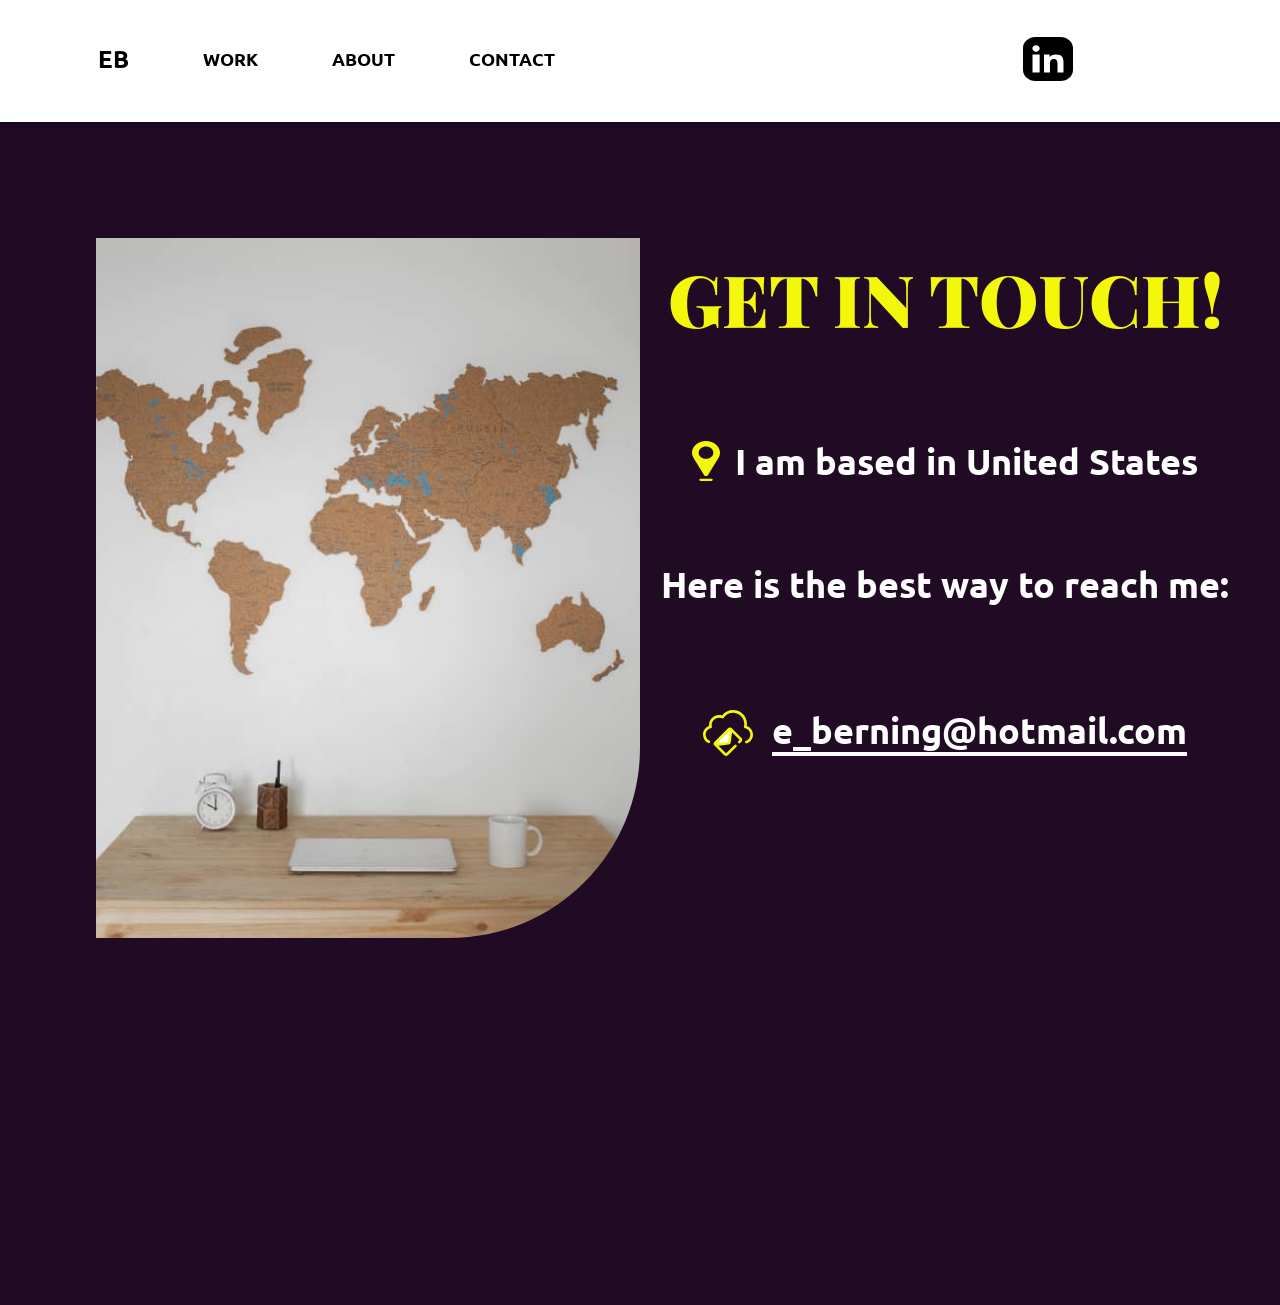
<file: contact.html>
<!DOCTYPE html>
<html lang="en">
	<head>
	<meta charset="utf-8">
	<meta name="viewport" content="width=device-width, initial-scale=1.0">

	<title>Ewa Berning Portfolio - front-end</title>

	<link rel="preconnect" href="https://fonts.googleapis.com">
	<link rel="preconnect" href="https://fonts.gstatic.com" crossorigin="">
	<link href="https://fonts.googleapis.com/css2?family=Playfair+Display:ital,wght@0,400;0,500;0,600;0,700;0,800;0,900;1,400;1,500;1,600;1,700;1,800;1,900&family=Ubuntu:ital,wght@0,300;0,400;0,500;0,700;1,300;1,400;1,500;1,700&display=swap" rel="stylesheet">
	
	<link rel="shortcut icon" type="image/x-icon" href="assets/images/favicon.ico">
	<link rel="stylesheet" type="text/css" href="assets/css/bundle.css">
</head>

<body>
	<div class="wrapper">
		<header class="header">
	<div class="shell">
		<div class="header__inner">
			<div class="header__aside">
				<nav class="nav" data-aos="zoom-in" data-aos-duration="500">
					<ul>
						<li class="is-active">
							<a href="home.html">
								<strong>EB</strong>
							</a>
						</li>
					</ul>
				</nav><!-- /.nav -->

				<nav class="nav nav--mobile">
					<ul>
						<li data-aos="zoom-in" data-aos-duration="500" data-aos-delay="100">
							<a href="work.html">
								<strong>Work</strong>
							</a>
						</li>

						<li data-aos="zoom-in" data-aos-duration="500" data-aos-delay="200">
							<a href="about.html">
								<strong>About</strong>
							</a>
						</li>

						<li data-aos="zoom-in" data-aos-duration="500" data-aos-delay="300">
							<a href="contact.html">
								<strong>Contact</strong>
							</a>
						</li>
					</ul>
				</nav><!-- /.nav -->
			</div><!-- /.header__aside -->

			<div class="socials socials--black header__socials" data-aos="zoom-in" data-aos-duration="500">
				<ul>
					<li>
						<a href="https://www.linkedin.com/in/ewa-berning-7712a595/" target="_blank">
							<svg class="ico-linkedin">
								<use xlink:href="#ico-linkedin"></use>
							</svg><!-- /.ico-linkedin -->
						</a>
					</li>
				</ul>
			</div><!-- /.socials -->

			<a href="#" class="burger js-burger" data-aos="zoom-in" data-aos-duration="500">
				<span></span>

				<span></span>

				<span></span>
			</a>
		</div><!-- /.header__inner -->
	</div><!-- /.shell -->
</header><!-- /.header -->


		<section class="section-image section-image--alt">
			<div class="shell">
				<div class="section__inner">
					<div class="section__image" data-aos="fade-right" data-aos-duration="500">
						<img src="assets/images/temp/hero-image3.jpg" alt="" width="621" height="710">
					</div><!-- /.section__image -->

					<div class="section__content">
						<h2 class="section__title" data-aos="fade-left" data-aos-duration="500">Get in touch!</h2><!-- /.section__title -->

						<div class="section__entry">
							<p data-aos="fade-left" data-aos-duration="500" data-aos-delay="100">
								<img src="assets/images/svg/ico-pin.svg" alt="">

								I am based in United States
							</p>

							<p data-aos="fade-left" data-aos-duration="500" data-aos-delay="200">Here is the best way to reach me:</p>
						</div><!-- /.section__entry -->

						<div class="section__actions" data-aos="fade-left" data-aos-duration="500" data-aos-delay="300">
							<a href="mailto:e_berning@hotmail.com" class="link-more">
								<svg class="ico-mail">
									<use xlink:href="#ico-mail"></use>
								</svg><!-- /.ico-mail -->

								e_berning@hotmail.com
							</a>
						</div><!-- /.section__actions -->

						<div class="socials" data-aos="fade-left" data-aos-duration="500" data-aos-delay="400">
							<ul>
								<li>
									<a href="https://www.linkedin.com/in/ewa-berning-7712a595/" target="_blank">
										<svg class="ico-linkedin ico-linkedin--big">
											<use xlink:href="#ico-linkedin"></use>
										</svg><!-- /.ico-linkedin -->
									</a>
								</li>
							</ul>
						</div><!-- /.socials -->
					</div><!-- /.section__content -->
				</div><!-- /.section__inner -->
			</div><!-- /.shell -->
		</section><!-- /.section-image section-image-/-alt -->

		<p class="copyright copyright--alt" data-aos="zoom-in" data-aos-duration="500">
			<span>Copyright</span>

			<img src="assets/images/svg/ico-copyright.svg" alt="" width="32" height="33">

			<span>Ewa Berning 2022</span>
		</p><!-- /.copyright -->
	</div><!-- /.wrapper -->

	<div class="svg-sprite hidden">
		<svg width="0" height="0" style="position:absolute"><symbol fill="none" viewBox="0 0 79 31" id="ico-arrow" xmlns="http://www.w3.org/2000/svg"><path d="M2 2l37.5 27L77 2" stroke="#F3F80B" stroke-width="4" stroke-linecap="round" stroke-linejoin="round"></path></symbol><symbol fill="none" viewBox="0 0 51 42" id="ico-blog" xmlns="http://www.w3.org/2000/svg"><path fill-rule="evenodd" clip-rule="evenodd" d="M5.23 11.618h40.163v19.23H5.229v-19.23zm3.963 14.173v-9.582h4.69c.866 0 1.485.18 1.855.54.195.203.346.447.442.716.097.27.137.558.119.846a2.968 2.968 0 01-.357 1.587c-.22.359-.557.617-.947.726v.092c1.165.214 1.75 1.057 1.752 2.529.03.67-.177 1.33-.581 1.847-.23.247-.508.437-.815.558-.307.12-.635.169-.962.141H9.193zm4.022-3.804h-1.13v1.561h1.117c.415 0 .606-.26.606-.778 0-.519-.199-.783-.593-.783zm-.216-3.663h-.913v1.425h.9c.366 0 .548-.237.548-.712s-.178-.713-.535-.713zm10.87 7.476h-5.786v-9.591h2.905v7.128h2.906v2.454l-.025.009zm.689-4.785c0-1.759.308-3.032.925-3.821.615-.805 1.731-1.205 3.341-1.205s2.723.4 3.32 1.205c.598.805.926 2.076.926 3.821a10.53 10.53 0 01-.195 2.2 4.219 4.219 0 01-.672 1.547 2.735 2.735 0 01-1.316.963 6.084 6.084 0 01-2.075.308 6.066 6.066 0 01-2.075-.308 2.698 2.698 0 01-1.316-.963 4.07 4.07 0 01-.672-1.548c-.144-.723-.21-1.46-.195-2.199h.004zm3.108-1.591v3.984h1.2c.294.019.589-.03.863-.146.179-.096.266-.32.266-.668v-3.993h-1.216a1.86 1.86 0 00-.83.145c-.179.097-.266.321-.266.669l-.017.009zm11.39 3.544v-.413h-.735v-2.327h3.486v5.101a9.469 9.469 0 01-3.561.69c-1.66 0-2.793-.423-3.4-1.27a4.072 4.072 0 01-.663-1.548 10.945 10.945 0 01-.187-2.199c-.015-.738.05-1.476.195-2.198.118-.564.358-1.091.701-1.54.637-.859 1.865-1.288 3.686-1.288.492.008.982.05 1.47.123.447.05.89.143 1.323.277l-.436 2.344a12.076 12.076 0 00-2.116-.216 4.042 4.042 0 00-1.333.154.57.57 0 00-.29.238.626.626 0 00-.091.378v4.34h.954a1.88 1.88 0 00.76-.114c.157-.08.236-.255.236-.532zM3.452 0h44.094a3.366 3.366 0 012.44 1.074A3.78 3.78 0 0151 3.66V38.34a3.785 3.785 0 01-1.015 2.584A3.37 3.37 0 0147.547 42H3.453a3.366 3.366 0 01-2.44-1.074A3.78 3.78 0 010 38.34V3.66a3.78 3.78 0 011.014-2.585A3.366 3.366 0 013.454 0zm45.522 8.839H2.195v29.858c0 .133.024.265.072.388.048.123.118.235.207.329a.949.949 0 00.31.22c.116.05.24.075.366.075h44.824c.126 0 .25-.025.366-.076a.949.949 0 00.31-.219c.09-.094.16-.206.207-.329a1.06 1.06 0 00.072-.388V8.84h.046zM44.26 3.175c.337 0 .667.106.948.305.28.198.499.48.628.81.129.33.163.694.097 1.045-.066.35-.228.673-.467.925a1.679 1.679 0 01-.873.495c-.331.07-.674.034-.986-.103a1.732 1.732 0 01-.766-.666 1.885 1.885 0 01-.287-1.004c0-.479.18-.939.5-1.278.32-.339.753-.529 1.206-.529zm-11.555 0c.337 0 .667.106.948.305.28.198.499.48.628.81.13.33.163.694.097 1.045-.066.35-.228.673-.467.925a1.679 1.679 0 01-.873.495c-.331.07-.674.034-.986-.103a1.732 1.732 0 01-.765-.666 1.885 1.885 0 01-.288-1.004c0-.479.18-.939.5-1.278.32-.339.754-.529 1.206-.529zm5.777 0c.338 0 .668.106.948.305.28.198.5.48.628.81.13.33.163.694.098 1.045-.066.35-.229.673-.467.925a1.678 1.678 0 01-.874.495c-.33.07-.674.034-.985-.103a1.73 1.73 0 01-.766-.666 1.885 1.885 0 01-.287-1.004c0-.479.18-.939.5-1.278.32-.339.753-.529 1.205-.529zM27.754 37.264a1.427 1.427 0 01-.959-.49 1.595 1.595 0 01-.388-1.05c0-.388.139-.763.388-1.049.25-.285.592-.46.959-.49H44.21c.366.03.709.205.958.49.25.286.389.66.389 1.05s-.139.764-.389 1.05c-.25.285-.592.46-.958.489H27.754zm-21.528 0c-.359-.04-.69-.22-.932-.505a1.601 1.601 0 01-.374-1.034c0-.382.133-.75.374-1.035.241-.284.573-.464.932-.504h15.24c.358.04.69.22.93.504.242.284.375.653.375 1.035 0 .382-.133.75-.374 1.035a1.435 1.435 0 01-.931.504H6.226z" fill="#F3F80B"></path></symbol><symbol fill="none" viewBox="0 0 32 33" id="ico-copyright" xmlns="http://www.w3.org/2000/svg"><path d="M16 0C7.178 0 0 7.402 0 16.5 0 25.598 7.178 33 16 33s16-7.402 16-16.5C32 7.402 24.822 0 16 0zm0 28.5c-6.416 0-11.636-5.383-11.636-12S9.584 4.5 16 4.5c6.416 0 11.636 5.383 11.636 12s-5.22 12-11.636 12zm4.323-9.26l2.359 2.26-1.19 1.072a7.994 7.994 0 01-5.354 2.084c-4.414 0-8.005-3.627-8.005-8.085 0-4.447 3.591-8.065 8.005-8.065a7.96 7.96 0 015.337 2.064l1.145 1.034-2.26 2.333-1.005-.915c-.863-.787-2.006-1.22-3.217-1.22-2.651 0-4.808 2.14-4.808 4.77 0 2.64 2.157 4.787 4.808 4.787 1.198 0 2.34-.44 3.217-1.239l.968-.88z" fill="#fff"></path></symbol><symbol fill="none" viewBox="0 0 52 65" id="ico-css" xmlns="http://www.w3.org/2000/svg"><g clip-path="url(#dclip0_165_119)"><path d="M4.354 58.19L0 .11l52 .117-4.604 57.965-21.2 6.7-21.842-6.7z" fill="#1B73BA"></path><path d="M26.196 59.282V5.64l21.414.077-3.818 47.993-17.596 5.57z" fill="#1C88C7"></path><path d="M42.292 12.497H9.351l.892 7.012h15.632l-15.382 7.206.892 6.778h22.663l-.821 9.466-7.673 1.637-6.96-1.948-.535-5.376H11.67l.857 11.18 13.705 4.168 13.134-4.557 1.677-21.854H27.16l15.133-6.856v-6.856z" fill="#fff"></path></g><defs><clipPath id="dclip0_165_119"><path fill="#fff" d="M0 0h52v65H0z"></path></clipPath></defs></symbol><symbol fill="none" viewBox="0 0 51 66" id="ico-figma" xmlns="http://www.w3.org/2000/svg"><path d="M38.25 44C45.292 44 51 39.075 51 33s-5.708-11-12.75-11S25.5 26.925 25.5 33s5.708 11 12.75 11z" fill="#19BCFE"></path><path fill-rule="evenodd" clip-rule="evenodd" d="M12.75 66c7.042 0 12.75-4.925 12.75-11V44H12.75C5.708 44 0 48.925 0 55s5.708 11 12.75 11z" fill="#09CF83"></path><path fill-rule="evenodd" clip-rule="evenodd" d="M12.75 44H25.5V22H12.75C5.708 22 0 26.925 0 33s5.708 11 12.75 11z" fill="#A259FF"></path><path fill-rule="evenodd" clip-rule="evenodd" d="M12.75 22H25.5V0H12.75C5.708 0 0 4.925 0 11s5.708 11 12.75 11z" fill="#F24E1E"></path><path fill-rule="evenodd" clip-rule="evenodd" d="M38.25 22H25.5V0h12.75C45.292 0 51 4.925 51 11s-5.708 11-12.75 11z" fill="#FF7262"></path></symbol><symbol fill="none" viewBox="0 0 69 62" id="ico-invision" xmlns="http://www.w3.org/2000/svg"><path d="M69 0H0v62h69V0z" fill="#F06"></path><path d="M23.48 19.951c2.182-.028 3.928-1.636 3.907-3.598-.021-1.96-1.802-3.538-3.985-3.529-2.183.01-3.947 1.602-3.947 3.564.004.953.43 1.865 1.186 2.534.756.67 1.777 1.04 2.838 1.03zM15.136 39.03a11.007 11.007 0 00-.356 2.676c0 3.137 1.893 5.22 5.917 5.22 3.337 0 6.045-1.78 7.99-4.657l-1.19 4.29h6.625l3.79-13.64c.946-3.457 2.779-5.25 5.56-5.25 2.19 0 3.55 1.223 3.55 3.244a5.756 5.756 0 01-.295 1.915l-1.951 6.271a8.494 8.494 0 00-.415 2.66c0 2.975 1.952 5.157 6.034 5.157 3.491 0 6.273-2.018 7.81-6.857l-2.602-.905c-1.303 3.244-2.426 3.83-3.312 3.83-.886 0-1.363-.532-1.363-1.596a6.418 6.418 0 01.295-1.649l1.896-6.113a12.25 12.25 0 00.651-3.876c0-4.573-3.077-6.959-6.806-6.959-3.491 0-7.04 2.83-8.815 5.808l1.3-5.347H29.333l-1.421 4.712h4.736L29.733 38.44c-2.29 4.573-6.497 4.647-7.024 4.54-.866-.175-1.418-.47-1.418-1.487.025-.824.164-1.64.414-2.433l4.438-15.82H14.904l-1.419 4.712h4.673L15.136 39.03z" fill="#fff"></path></symbol><symbol fill="none" viewBox="0 0 50 44" id="ico-linkedin" xmlns="http://www.w3.org/2000/svg"><path d="M37.43 0h-24.9C5.63 0 0 4.959 0 11.035V33c0 6.041 5.63 11 12.53 11h24.94C44.37 44 50 39.041 50 32.965v-21.93C49.96 4.959 44.33 0 37.43 0zM16.655 35.619H9.516V17.46h7.138V35.62zm-3.609-20.952c-2.022 0-3.648-1.432-3.648-3.213 0-1.781 1.626-3.213 3.648-3.213 2.022 0 3.648 1.432 3.648 3.213-.04 1.78-1.665 3.213-3.648 3.213zm27.439 20.952h-5.988v-8.8c0-2.13-.317-4.854-3.608-4.854-3.37 0-3.925 2.305-3.925 4.714v8.94h-5.948V17.46h5.551v2.445h.159c.872-1.397 2.894-2.48 6.066-2.48 6.543 0 7.693 3.318 7.693 8.242v9.952z" fill="currentColor"></path></symbol><symbol fill="none" viewBox="0 0 50 46" id="ico-mail" xmlns="http://www.w3.org/2000/svg"><path d="M26.072 19.582c.788-.771 2.127-.123 1.978.96l-1.602 11.635c-.07.509-.478.91-.998.978l-11.881 1.568c-1.105.146-1.767-1.165-.98-1.937" fill="#fff"></path><path d="M13.511 36.108a2.445 2.445 0 01-2.209-1.378 2.435 2.435 0 01.47-2.846 1.335 1.335 0 011.882 0c.412.41.497 1.022.257 1.516l11.199-1.503 1.509-11.16c-.496.24-1.11.154-1.522-.256a1.323 1.323 0 010-1.876 2.456 2.456 0 012.856-.468 2.44 2.44 0 011.359 2.547l-1.583 11.702a2.484 2.484 0 01-2.128 2.121l-11.743 1.577a2.63 2.63 0 01-.347.024z" fill="#F3F80B"></path><path d="M43.367 33.41a1.325 1.325 0 01-.442-2.578c2.64-.926 4.413-3.413 4.413-6.188 0-3.148-2.257-5.857-5.365-6.442a1.332 1.332 0 01-.877-.593 1.322 1.322 0 01-.165-1.043 11.13 11.13 0 00.356-2.795c0-6.13-5.005-11.118-11.157-11.118-3.839 0-7.362 1.931-9.424 5.166a1.334 1.334 0 01-1.673.497 7.27 7.27 0 00-3.011-.647c-4.03 0-7.309 3.267-7.309 7.283 0 .56.066 1.123.197 1.675a1.323 1.323 0 01-1.02 1.602c-3.03.637-5.228 3.335-5.228 6.415 0 2.53 1.496 4.862 3.81 5.943.666.31.953 1.1.641 1.764a1.333 1.333 0 01-1.77.638C2.097 31.474 0 28.198 0 24.644c0-3.896 2.503-7.356 6.106-8.66a9.842 9.842 0 01-.055-1.032c0-5.479 4.473-9.936 9.971-9.936 1.05 0 2.076.16 3.062.479A13.769 13.769 0 0130.131 0c7.619 0 13.818 6.177 13.818 13.77 0 .73-.058 1.456-.172 2.172C47.452 17.208 50 20.678 50 24.643c0 3.9-2.488 7.392-6.19 8.691a1.333 1.333 0 01-.443.076z" fill="#F3F80B"></path><path d="M23.072 46a2.634 2.634 0 01-1.872-.773l-9.687-9.652a2.635 2.635 0 010-3.731l13.543-13.496a2.635 2.635 0 011.872-.773c.707 0 1.372.275 1.872.773l9.686 9.653c.5.498.776 1.16.776 1.865 0 .705-.276 1.367-.776 1.865l-1.294 1.29a1.334 1.334 0 01-1.883 0 1.323 1.323 0 010-1.876l1.284-1.279-9.665-9.632L13.406 33.71l9.665 9.632 8.486-8.457a1.335 1.335 0 011.883 0c.52.518.52 1.358 0 1.876l-8.496 8.467c-.5.498-1.165.773-1.872.773z" fill="#F3F80B"></path></symbol><symbol fill="none" viewBox="0 0 28 40" id="ico-pin" xmlns="http://www.w3.org/2000/svg"><path d="M14 0C6.28 0 0 5.258 0 11.721c0 1.763.456 3.457 1.355 5.036.018.034.037.067.057.1L11.99 34.005c.389.629 1.164 1.024 2.01 1.024.846 0 1.622-.395 2.01-1.024l10.575-17.143.051-.09C27.541 15.19 28 13.49 28 11.723 28 5.257 21.72 0 14 0zm0 17.857c-4.04 0-7.328-2.753-7.328-6.136C6.672 8.34 9.96 5.586 14 5.586c4.04 0 7.328 2.753 7.328 6.135 0 3.383-3.287 6.136-7.328 6.136zM19.393 37.728H8.607c-.75 0-1.357.508-1.357 1.136 0 .628.607 1.136 1.357 1.136h10.786c.75 0 1.357-.508 1.357-1.136 0-.628-.608-1.136-1.357-1.136z" fill="#F3F80B"></path></symbol><symbol fill="none" viewBox="0 0 116 111" id="ico-smile" xmlns="http://www.w3.org/2000/svg"><path d="M58 0C26.019 0 0 24.897 0 55.5S26.019 111 58 111s58-24.897 58-55.5S89.981 0 58 0zm0 100.909c-26.166 0-47.454-20.37-47.454-45.409 0-25.039 21.288-45.41 47.454-45.41s47.455 20.371 47.455 45.41c0 25.039-21.289 45.409-47.455 45.409z" fill="currentColor"></path><path d="M72.168 69.057c-7.813 7.475-20.523 7.476-28.336 0-2.059-1.97-5.397-1.97-7.456 0-2.06 1.97-2.06 5.165 0 7.136C42.338 81.899 50.166 84.75 58 84.75c7.83 0 15.664-2.853 21.625-8.557 2.06-1.97 2.06-5.165 0-7.135-2.06-1.971-5.398-1.97-7.457 0zM40.474 49.492c1.31-1.25 2.06-2.986 2.06-4.756 0-1.769-.75-3.505-2.06-4.756-1.308-1.251-3.122-1.97-4.971-1.97-1.853 0-3.663.719-4.97 1.97-1.312 1.252-2.06 2.987-2.06 4.756 0 1.77.748 3.505 2.06 4.757 1.307 1.254 3.121 1.97 4.97 1.97 1.849 0 3.663-.716 4.97-1.97zM80.497 38.01c-1.849 0-3.663.719-4.97 1.97-1.308 1.252-2.06 2.984-2.06 4.756 0 1.773.752 3.505 2.06 4.757 1.307 1.254 3.121 1.97 4.97 1.97 1.849 0 3.663-.716 4.97-1.97 1.308-1.252 2.06-2.984 2.06-4.757 0-1.769-.752-3.505-2.06-4.756-1.307-1.251-3.121-1.97-4.97-1.97z" fill="currentColor"></path></symbol><symbol fill="none" viewBox="0 0 75 68" id="ico-xd" xmlns="http://www.w3.org/2000/svg"><path d="M61.719 68H13.281C5.937 68 0 62.48 0 55.65v-43.3C0 5.52 5.937 0 13.281 0h48.438C69.063 0 75 5.52 75 12.35v43.3C75 62.48 69.063 68 61.719 68z" fill="#FF26BE"></path><path d="M60.64 65H14.39C8.114 65 3 60.277 3 54.484V13.516C3 7.723 8.115 3 14.39 3h46.22C66.918 3 72 7.723 72 13.516v40.94C72.03 60.277 66.915 65 60.64 65z" fill="#2E001F"></path><path d="M29.718 31.382l8.787 15.736c.156.233.063.47-.19.47h-5.461c-.347 0-.503-.088-.66-.38-2.009-3.861-4.048-7.722-6.15-11.875h-.064a431.583 431.583 0 01-5.961 11.906c-.157.233-.313.323-.567.323H14.28c-.313 0-.346-.233-.186-.41l8.597-15.27-8.314-15.444c-.19-.233 0-.41.187-.41h5.398c.313 0 .44.059.563.323a596.605 596.605 0 015.868 11.729h.063c1.82-3.861 3.828-7.868 5.774-11.7.157-.234.25-.38.567-.38h5.051c.25 0 .346.177.19.41l-8.32 14.972zm10.326 4.768c0-6.815 4.865-12.139 12.582-12.139.66 0 1.003 0 1.633.06v-7.75c0-.178.156-.293.313-.293h4.958c.25 0 .313.087.313.233v26.853c0 .789 0 1.783.157 2.867 0 .177-.063.233-.25.323A19.819 19.819 0 0151.716 48c-6.81.025-11.675-3.892-11.672-11.85zm14.212-7.486c-.44-.177-1.067-.292-1.82-.292-3.955 0-6.714 2.836-6.714 7.548 0 5.383 2.825 7.548 6.37 7.548.754 0 1.57-.087 2.167-.323V28.664h-.003z" fill="#FFD9F2"></path></symbol></svg>
	</div><!-- /.svg-sprite hidden -->

	<script src="assets/jq/jquery-3.6.0.min.js"></script>
<script src="assets/jq/pointer-js/pointer.js"></script>
<script src="assets/js/bundle.js"></script>

</body>
</html>
</file>
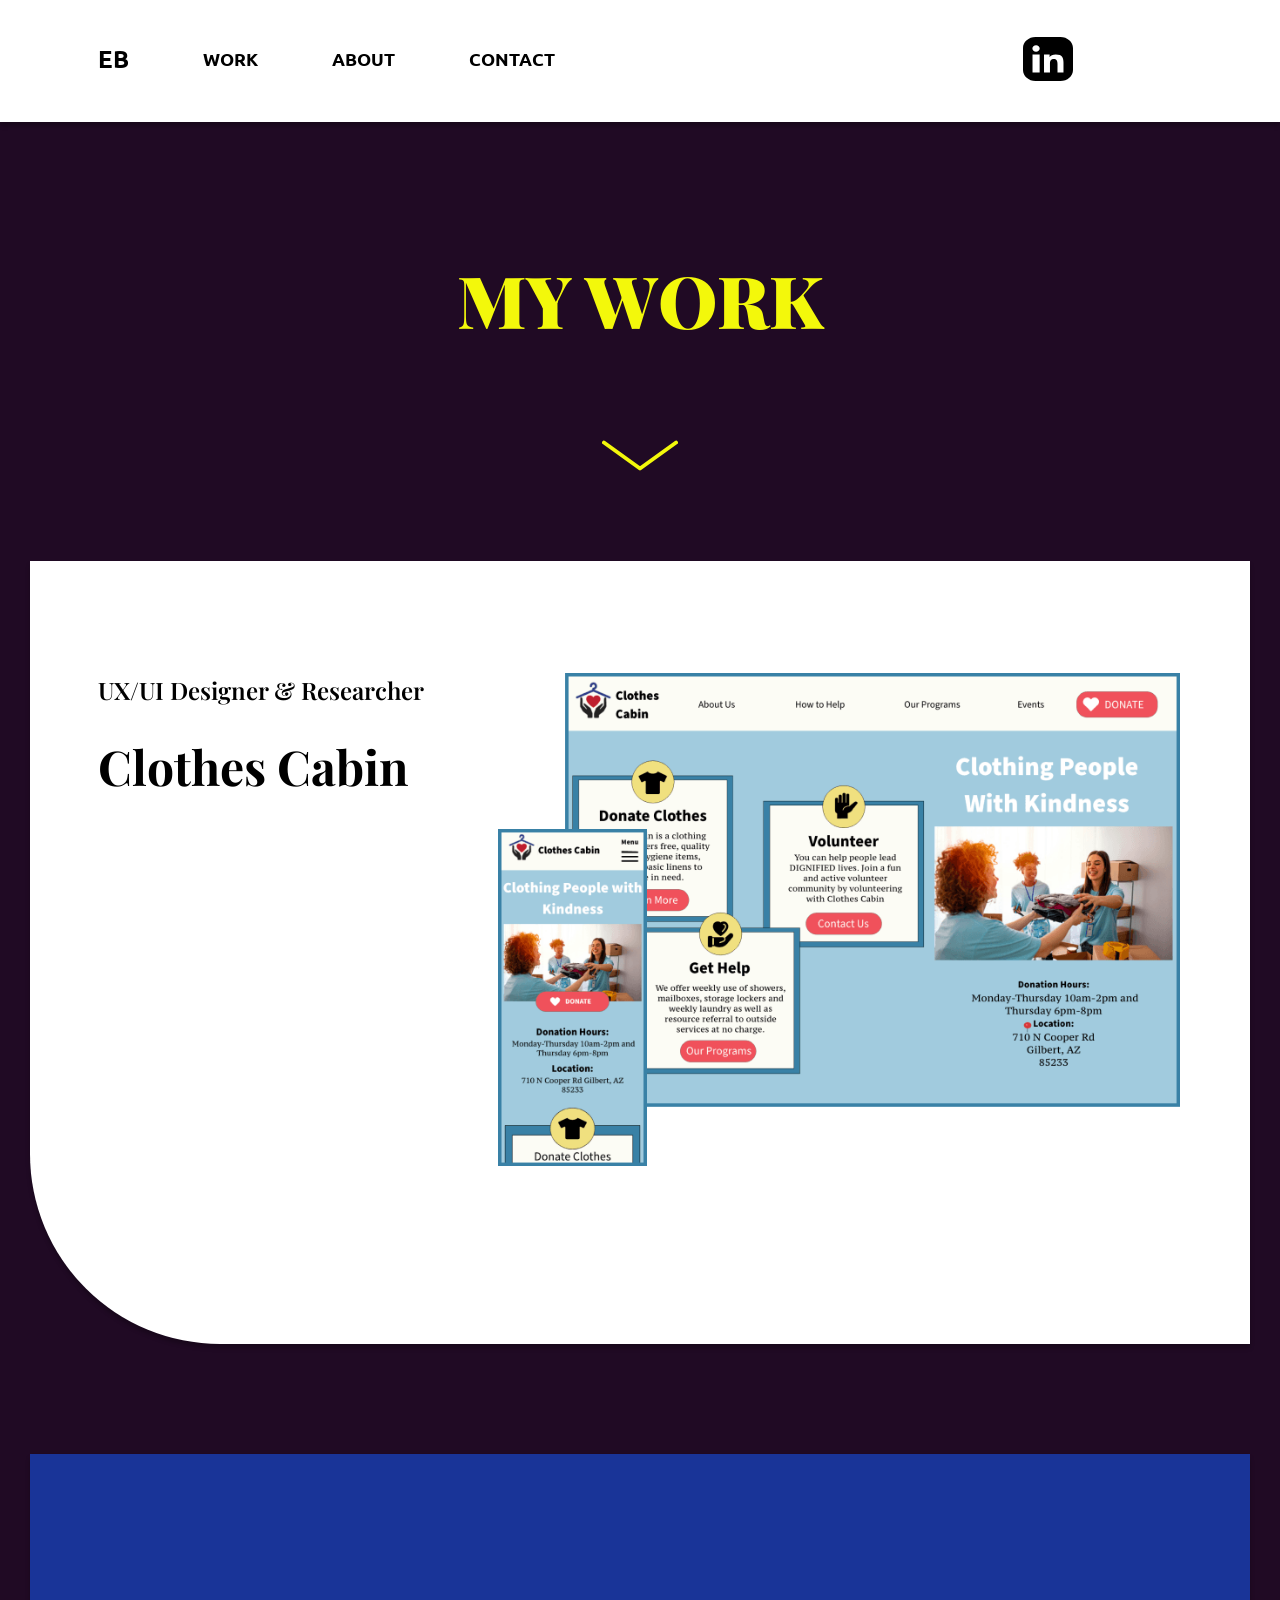
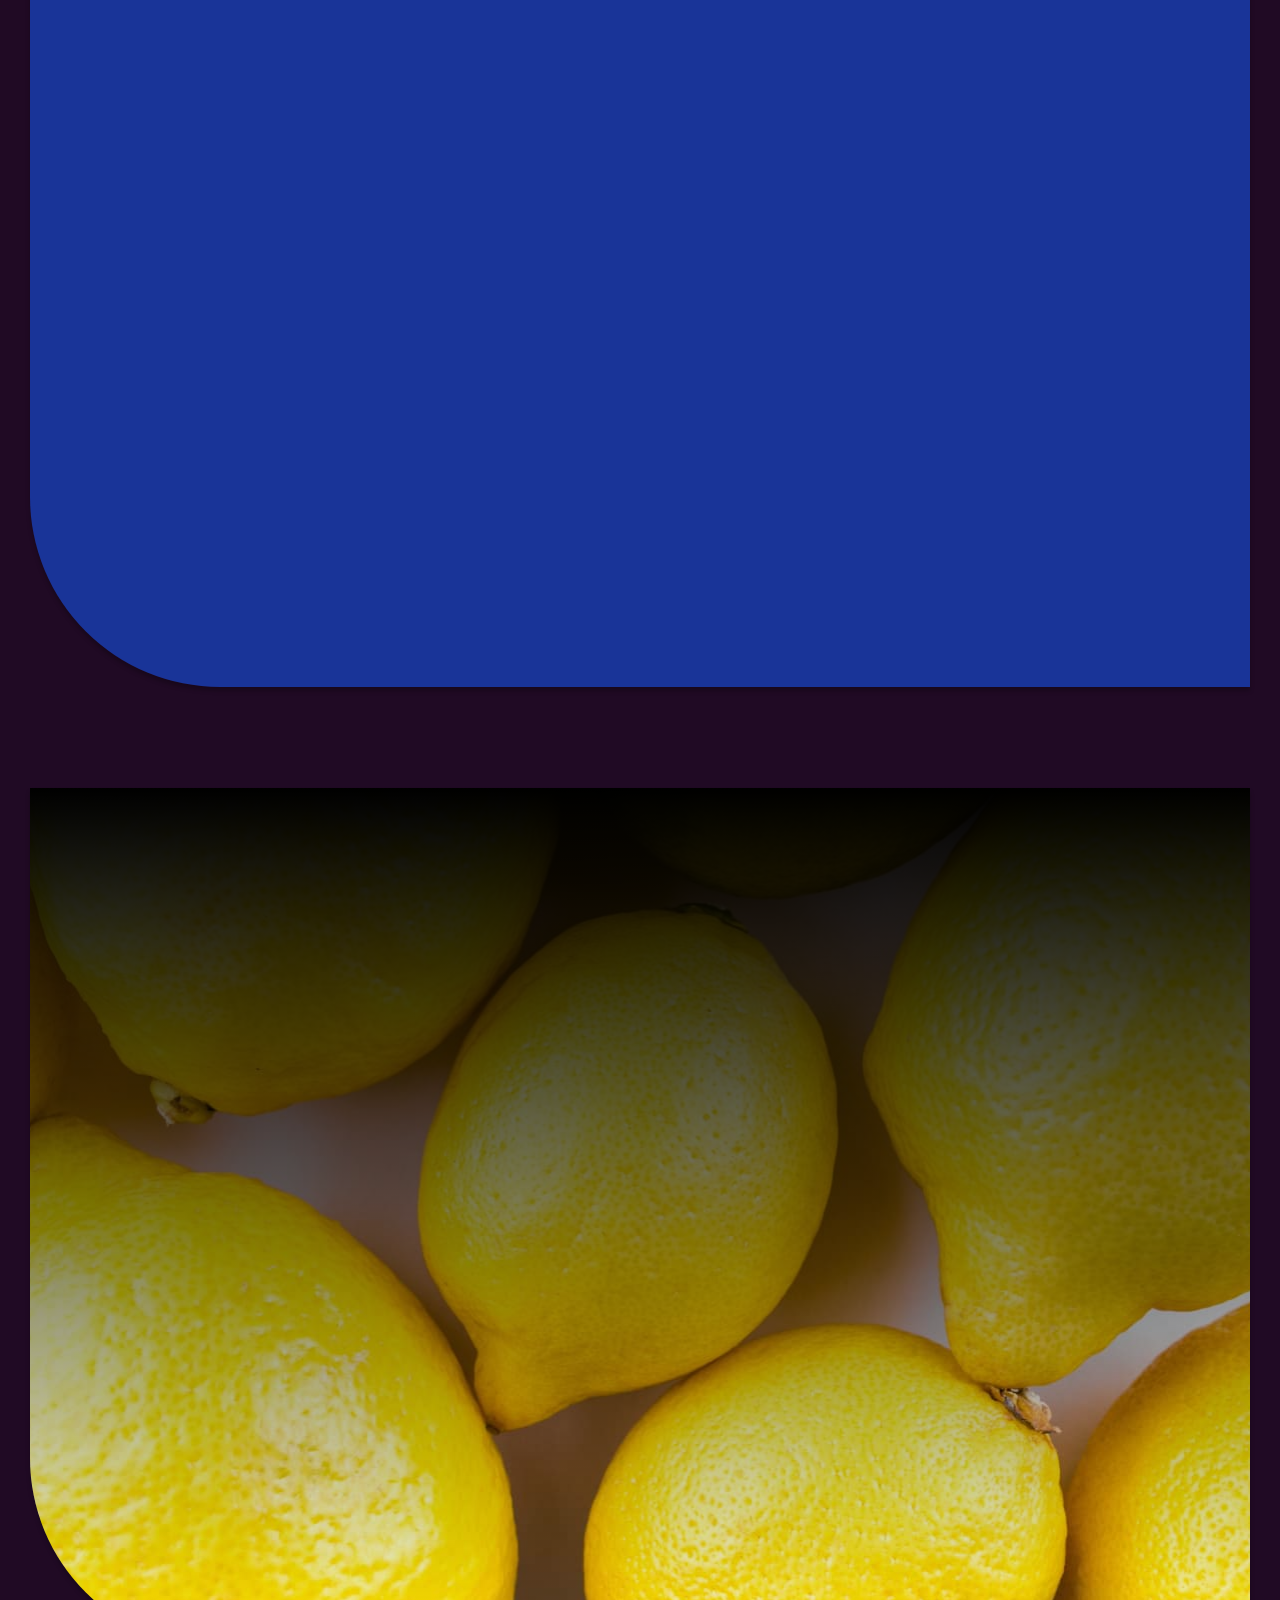
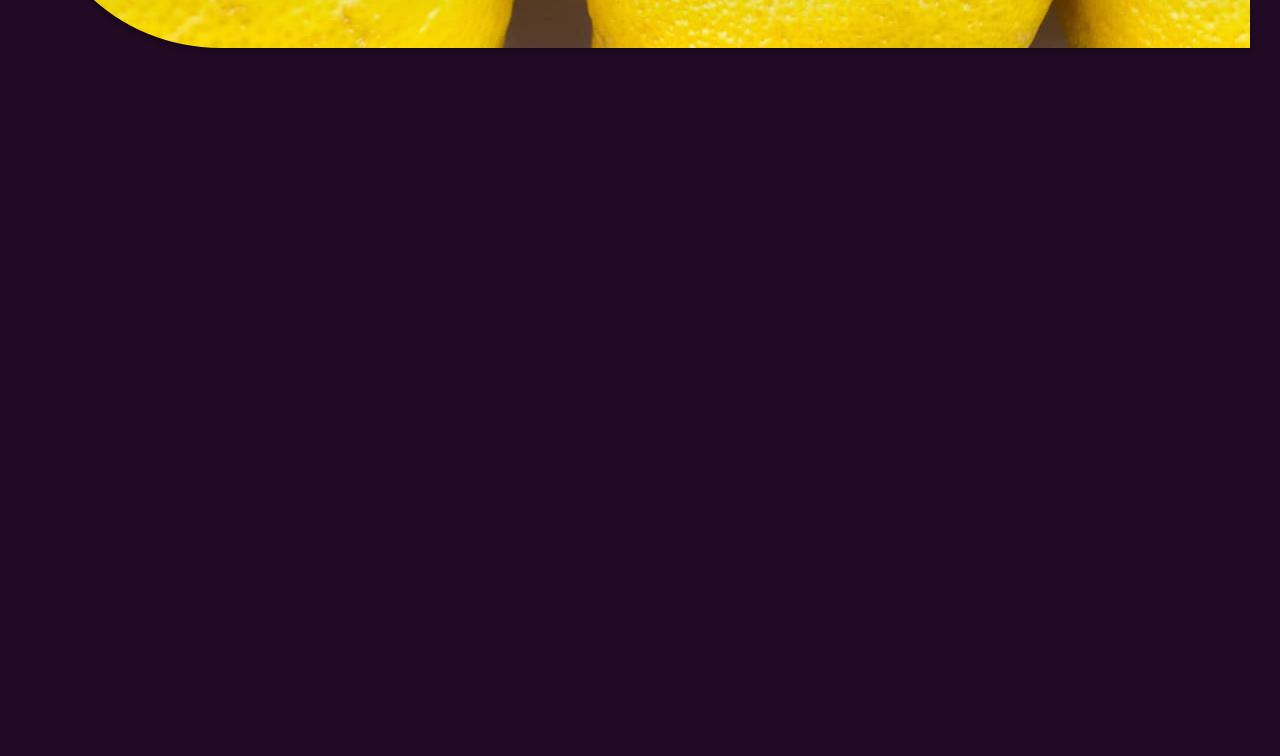
<file: work.html>
<!DOCTYPE html>
<html lang="en">
	<head>
	<meta charset="utf-8">
	<meta name="viewport" content="width=device-width, initial-scale=1.0">

	<title>Ewa Berning Portfolio - front-end</title>

	<link rel="preconnect" href="https://fonts.googleapis.com">
	<link rel="preconnect" href="https://fonts.gstatic.com" crossorigin="">
	<link href="https://fonts.googleapis.com/css2?family=Playfair+Display:ital,wght@0,400;0,500;0,600;0,700;0,800;0,900;1,400;1,500;1,600;1,700;1,800;1,900&family=Ubuntu:ital,wght@0,300;0,400;0,500;0,700;1,300;1,400;1,500;1,700&display=swap" rel="stylesheet">
	
	<link rel="shortcut icon" type="image/x-icon" href="assets/images/favicon.ico">
	<link rel="stylesheet" type="text/css" href="assets/css/bundle.css">
</head>

<body>
	<div class="wrapper">
		<header class="header">
	<div class="shell">
		<div class="header__inner">
			<div class="header__aside">
				<nav class="nav" data-aos="zoom-in" data-aos-duration="500">
					<ul>
						<li class="is-active">
							<a href="home.html">
								<strong>EB</strong>
							</a>
						</li>
					</ul>
				</nav><!-- /.nav -->

				<nav class="nav nav--mobile">
					<ul>
						<li data-aos="zoom-in" data-aos-duration="500" data-aos-delay="100">
							<a href="work.html">
								<strong>Work</strong>
							</a>
						</li>

						<li data-aos="zoom-in" data-aos-duration="500" data-aos-delay="200">
							<a href="about.html">
								<strong>About</strong>
							</a>
						</li>

						<li data-aos="zoom-in" data-aos-duration="500" data-aos-delay="300">
							<a href="contact.html">
								<strong>Contact</strong>
							</a>
						</li>
					</ul>
				</nav><!-- /.nav -->
			</div><!-- /.header__aside -->

			<div class="socials socials--black header__socials" data-aos="zoom-in" data-aos-duration="500">
				<ul>
					<li>
						<a href="https://www.linkedin.com/in/ewa-berning-7712a595/" target="_blank">
							<svg class="ico-linkedin">
								<use xlink:href="#ico-linkedin"></use>
							</svg><!-- /.ico-linkedin -->
						</a>
					</li>
				</ul>
			</div><!-- /.socials -->

			<a href="#" class="burger js-burger" data-aos="zoom-in" data-aos-duration="500">
				<span></span>

				<span></span>

				<span></span>
			</a>
		</div><!-- /.header__inner -->
	</div><!-- /.shell -->
</header><!-- /.header -->


		<div class="hero hero--small">
			<div class="shell">
				<div class="hero__head">
					<h1 class="hero__title" data-aos="fade-top" data-aos-duration="500">My work</h1><!-- /.hero__title -->
				</div><!-- /.hero__head -->

				<div class="hero__actions">
					<a href="#scroll-to" class="js-scroll-to" data-aos="zoom-in-up">
						<svg class="ico-arrow">
							<use xlink:href="#ico-arrow"></use>
						</svg><!-- /.ico-arrow -->
					</a>
				</div><!-- /.hero__actions -->
			</div><!-- /.shell -->
		</div><!-- /.hero -->

		<section class="section section--light" id="scroll-to">
			<div class="shell">
				<div class="section__inner">
					<div class="section__body">
						<div class="section__entry">
							<header class="section__head">
								<h6 class="section__subtitle" data-aos="fade-right">UX/UI Designer & Researcher</h6><!-- /.section__subtitle -->

								<h3 class="section__title" data-aos="fade-right" data-aos-delay="100">Clothes Cabin</h3><!-- /.section__title -->
							</header><!-- /.section__head -->

							<p data-aos="fade-right" data-aos-delay="200">Responsive Website Redesign of Non-Profit Organization for desktop and mobile. My team and I wanted to add new feel to this website to create trust and attract donations.</p>

							<div class="section__actions" data-aos="fade-right" data-aos-delay="300">
								<a href="#" class="btn btn--alt">View case study</a>
							</div><!-- /.section__actions -->
						</div><!-- /.section__entry -->

						<div class="section__image" data-aos="fade-left">
							<img src="assets/images/temp/section-image.png" alt="" width="783" height="566">
						</div><!-- /.section__image -->
					</div><!-- /.section__body -->
				</div><!-- /.section__inner -->
			</div><!-- /.shell -->
		</section><!-- /.section -->

		<section class="section section--secondary">
			<div class="shell">
				<div class="section__inner">
					<div class="section__background">
					</div><!-- /.section__background -->

					<div class="section__body">
						<div class="section__entry">
							<header class="section__head">
								<h6 class="section__subtitle" data-aos="fade-right">UX/UI Designer & Researcher</h6><!-- /.section__subtitle -->

								<h3 class="section__title" data-aos="fade-right" data-aos-delay="100">Federal Trade Commission</h3><!-- /.section__title -->
							</header><!-- /.section__head -->

							<p data-aos="fade-right" data-aos-delay="200">Responsive Website Redesign of Government Agency. Improving web architecture and organizing its heavy content with a new modern facelift.</p>

							<div class="section__actions" data-aos="fade-right" data-aos-delay="300">
								<a href="#" class="btn">Coming soon!</a>
							</div><!-- /.section__actions -->
						</div><!-- /.section__entry -->

						<div class="section__image" data-aos="fade-left">
							<img src="assets/images/temp/section-image2@2x.png" alt="" width="719" height="572">
						</div><!-- /.section__image -->
					</div><!-- /.section__body -->
				</div><!-- /.section__inner -->
			</div><!-- /.shell -->
		</section><!-- /.section -->

		<section class="section section--alt section--gradient">
			<div class="shell">
				<div class="section__inner">
					<div class="section__background">
						<img src="assets/images/temp/section-background2.jpg" alt="" width="1373" height="860">
					</div><!-- /.section__background -->

					<div class="section__body">
						<div class="section__entry">
							<header class="section__head">
								<h6 class="section__subtitle" data-aos="fade-right">UX Designer & Researcher</h6><!-- /.section__subtitle -->

								<h3 class="section__title" data-aos="fade-right" data-aos-delay="100">Lemonzest</h3><!-- /.section__title -->
							</header><!-- /.section__head -->

							<p data-aos="fade-right" data-aos-delay="200">Designing a recipe app for busy individuals who <br> like to make healthy meals at home. Offering personalized experience by tailoring the recipes to users needs like cusine preferences.</p>

							<div class="section__actions" data-aos="fade-right" data-aos-delay="300">
								<a href="#" class="btn">Coming soon!</a>
							</div><!-- /.section__actions -->
						</div><!-- /.section__entry -->

						<div class="section__image" data-aos="fade-left">
							<img src="assets/images/temp/phone@2x.png" alt="" width="363" height="745">
						</div><!-- /.section__image -->
					</div><!-- /.section__body -->
				</div><!-- /.section__inner -->
			</div><!-- /.shell -->
		</section><!-- /.section -->

		<footer class="footer">
	<ul>
		<li data-aos="zoom-in">
			<a href="mailto:e_berning@hotmail.com" class="link-more">
				<svg class="ico-mail">
					<use xlink:href="#ico-mail"></use>
				</svg><!-- /.ico-mail -->

				e_berning@hotmail.com
			</a>
		</li>

		<li data-aos="zoom-in" data-aos-delay="100">
			<a href="http://falicious.com/" class="link-more" target="_blank">
				<svg class="ico-blog">
					<use xlink:href="#ico-blog"></use>
				</svg><!-- /.ico-blog -->

				falicious.com
			</a>
		</li>
	</ul>


	<div class="socials">
		<ul>
			<li data-aos="zoom-in" data-aos-delay="200">
				<a href="https://www.linkedin.com/in/ewa-berning-7712a595/" target="_blank">
					<svg class="ico-linkedin ico-linkedin--big">
						<use xlink:href="#ico-linkedin"></use>
					</svg><!-- /.ico-linkedin -->
				</a>
			</li>
		</ul>
	</div><!-- /.socials -->

	<p class="copyright" data-aos="zoom-in" data-aos-delay="300">
		<span>Copyright</span>

		<img src="assets/images/svg/ico-copyright.svg" alt="" width="32" height="33">

		<span>Ewa Berning 2022</span>
	</p><!-- /.copyright -->
</footer><!-- /.footer -->

<div class="svg-sprite hidden">
	<svg width="0" height="0" style="position:absolute"><symbol fill="none" viewBox="0 0 79 31" id="ico-arrow" xmlns="http://www.w3.org/2000/svg"><path d="M2 2l37.5 27L77 2" stroke="#F3F80B" stroke-width="4" stroke-linecap="round" stroke-linejoin="round"></path></symbol><symbol fill="none" viewBox="0 0 51 42" id="ico-blog" xmlns="http://www.w3.org/2000/svg"><path fill-rule="evenodd" clip-rule="evenodd" d="M5.23 11.618h40.163v19.23H5.229v-19.23zm3.963 14.173v-9.582h4.69c.866 0 1.485.18 1.855.54.195.203.346.447.442.716.097.27.137.558.119.846a2.968 2.968 0 01-.357 1.587c-.22.359-.557.617-.947.726v.092c1.165.214 1.75 1.057 1.752 2.529.03.67-.177 1.33-.581 1.847-.23.247-.508.437-.815.558-.307.12-.635.169-.962.141H9.193zm4.022-3.804h-1.13v1.561h1.117c.415 0 .606-.26.606-.778 0-.519-.199-.783-.593-.783zm-.216-3.663h-.913v1.425h.9c.366 0 .548-.237.548-.712s-.178-.713-.535-.713zm10.87 7.476h-5.786v-9.591h2.905v7.128h2.906v2.454l-.025.009zm.689-4.785c0-1.759.308-3.032.925-3.821.615-.805 1.731-1.205 3.341-1.205s2.723.4 3.32 1.205c.598.805.926 2.076.926 3.821a10.53 10.53 0 01-.195 2.2 4.219 4.219 0 01-.672 1.547 2.735 2.735 0 01-1.316.963 6.084 6.084 0 01-2.075.308 6.066 6.066 0 01-2.075-.308 2.698 2.698 0 01-1.316-.963 4.07 4.07 0 01-.672-1.548c-.144-.723-.21-1.46-.195-2.199h.004zm3.108-1.591v3.984h1.2c.294.019.589-.03.863-.146.179-.096.266-.32.266-.668v-3.993h-1.216a1.86 1.86 0 00-.83.145c-.179.097-.266.321-.266.669l-.017.009zm11.39 3.544v-.413h-.735v-2.327h3.486v5.101a9.469 9.469 0 01-3.561.69c-1.66 0-2.793-.423-3.4-1.27a4.072 4.072 0 01-.663-1.548 10.945 10.945 0 01-.187-2.199c-.015-.738.05-1.476.195-2.198.118-.564.358-1.091.701-1.54.637-.859 1.865-1.288 3.686-1.288.492.008.982.05 1.47.123.447.05.89.143 1.323.277l-.436 2.344a12.076 12.076 0 00-2.116-.216 4.042 4.042 0 00-1.333.154.57.57 0 00-.29.238.626.626 0 00-.091.378v4.34h.954a1.88 1.88 0 00.76-.114c.157-.08.236-.255.236-.532zM3.452 0h44.094a3.366 3.366 0 012.44 1.074A3.78 3.78 0 0151 3.66V38.34a3.785 3.785 0 01-1.015 2.584A3.37 3.37 0 0147.547 42H3.453a3.366 3.366 0 01-2.44-1.074A3.78 3.78 0 010 38.34V3.66a3.78 3.78 0 011.014-2.585A3.366 3.366 0 013.454 0zm45.522 8.839H2.195v29.858c0 .133.024.265.072.388.048.123.118.235.207.329a.949.949 0 00.31.22c.116.05.24.075.366.075h44.824c.126 0 .25-.025.366-.076a.949.949 0 00.31-.219c.09-.094.16-.206.207-.329a1.06 1.06 0 00.072-.388V8.84h.046zM44.26 3.175c.337 0 .667.106.948.305.28.198.499.48.628.81.129.33.163.694.097 1.045-.066.35-.228.673-.467.925a1.679 1.679 0 01-.873.495c-.331.07-.674.034-.986-.103a1.732 1.732 0 01-.766-.666 1.885 1.885 0 01-.287-1.004c0-.479.18-.939.5-1.278.32-.339.753-.529 1.206-.529zm-11.555 0c.337 0 .667.106.948.305.28.198.499.48.628.81.13.33.163.694.097 1.045-.066.35-.228.673-.467.925a1.679 1.679 0 01-.873.495c-.331.07-.674.034-.986-.103a1.732 1.732 0 01-.765-.666 1.885 1.885 0 01-.288-1.004c0-.479.18-.939.5-1.278.32-.339.754-.529 1.206-.529zm5.777 0c.338 0 .668.106.948.305.28.198.5.48.628.81.13.33.163.694.098 1.045-.066.35-.229.673-.467.925a1.678 1.678 0 01-.874.495c-.33.07-.674.034-.985-.103a1.73 1.73 0 01-.766-.666 1.885 1.885 0 01-.287-1.004c0-.479.18-.939.5-1.278.32-.339.753-.529 1.205-.529zM27.754 37.264a1.427 1.427 0 01-.959-.49 1.595 1.595 0 01-.388-1.05c0-.388.139-.763.388-1.049.25-.285.592-.46.959-.49H44.21c.366.03.709.205.958.49.25.286.389.66.389 1.05s-.139.764-.389 1.05c-.25.285-.592.46-.958.489H27.754zm-21.528 0c-.359-.04-.69-.22-.932-.505a1.601 1.601 0 01-.374-1.034c0-.382.133-.75.374-1.035.241-.284.573-.464.932-.504h15.24c.358.04.69.22.93.504.242.284.375.653.375 1.035 0 .382-.133.75-.374 1.035a1.435 1.435 0 01-.931.504H6.226z" fill="#F3F80B"></path></symbol><symbol fill="none" viewBox="0 0 32 33" id="ico-copyright" xmlns="http://www.w3.org/2000/svg"><path d="M16 0C7.178 0 0 7.402 0 16.5 0 25.598 7.178 33 16 33s16-7.402 16-16.5C32 7.402 24.822 0 16 0zm0 28.5c-6.416 0-11.636-5.383-11.636-12S9.584 4.5 16 4.5c6.416 0 11.636 5.383 11.636 12s-5.22 12-11.636 12zm4.323-9.26l2.359 2.26-1.19 1.072a7.994 7.994 0 01-5.354 2.084c-4.414 0-8.005-3.627-8.005-8.085 0-4.447 3.591-8.065 8.005-8.065a7.96 7.96 0 015.337 2.064l1.145 1.034-2.26 2.333-1.005-.915c-.863-.787-2.006-1.22-3.217-1.22-2.651 0-4.808 2.14-4.808 4.77 0 2.64 2.157 4.787 4.808 4.787 1.198 0 2.34-.44 3.217-1.239l.968-.88z" fill="#fff"></path></symbol><symbol fill="none" viewBox="0 0 52 65" id="ico-css" xmlns="http://www.w3.org/2000/svg"><g clip-path="url(#dclip0_165_119)"><path d="M4.354 58.19L0 .11l52 .117-4.604 57.965-21.2 6.7-21.842-6.7z" fill="#1B73BA"></path><path d="M26.196 59.282V5.64l21.414.077-3.818 47.993-17.596 5.57z" fill="#1C88C7"></path><path d="M42.292 12.497H9.351l.892 7.012h15.632l-15.382 7.206.892 6.778h22.663l-.821 9.466-7.673 1.637-6.96-1.948-.535-5.376H11.67l.857 11.18 13.705 4.168 13.134-4.557 1.677-21.854H27.16l15.133-6.856v-6.856z" fill="#fff"></path></g><defs><clipPath id="dclip0_165_119"><path fill="#fff" d="M0 0h52v65H0z"></path></clipPath></defs></symbol><symbol fill="none" viewBox="0 0 51 66" id="ico-figma" xmlns="http://www.w3.org/2000/svg"><path d="M38.25 44C45.292 44 51 39.075 51 33s-5.708-11-12.75-11S25.5 26.925 25.5 33s5.708 11 12.75 11z" fill="#19BCFE"></path><path fill-rule="evenodd" clip-rule="evenodd" d="M12.75 66c7.042 0 12.75-4.925 12.75-11V44H12.75C5.708 44 0 48.925 0 55s5.708 11 12.75 11z" fill="#09CF83"></path><path fill-rule="evenodd" clip-rule="evenodd" d="M12.75 44H25.5V22H12.75C5.708 22 0 26.925 0 33s5.708 11 12.75 11z" fill="#A259FF"></path><path fill-rule="evenodd" clip-rule="evenodd" d="M12.75 22H25.5V0H12.75C5.708 0 0 4.925 0 11s5.708 11 12.75 11z" fill="#F24E1E"></path><path fill-rule="evenodd" clip-rule="evenodd" d="M38.25 22H25.5V0h12.75C45.292 0 51 4.925 51 11s-5.708 11-12.75 11z" fill="#FF7262"></path></symbol><symbol fill="none" viewBox="0 0 69 62" id="ico-invision" xmlns="http://www.w3.org/2000/svg"><path d="M69 0H0v62h69V0z" fill="#F06"></path><path d="M23.48 19.951c2.182-.028 3.928-1.636 3.907-3.598-.021-1.96-1.802-3.538-3.985-3.529-2.183.01-3.947 1.602-3.947 3.564.004.953.43 1.865 1.186 2.534.756.67 1.777 1.04 2.838 1.03zM15.136 39.03a11.007 11.007 0 00-.356 2.676c0 3.137 1.893 5.22 5.917 5.22 3.337 0 6.045-1.78 7.99-4.657l-1.19 4.29h6.625l3.79-13.64c.946-3.457 2.779-5.25 5.56-5.25 2.19 0 3.55 1.223 3.55 3.244a5.756 5.756 0 01-.295 1.915l-1.951 6.271a8.494 8.494 0 00-.415 2.66c0 2.975 1.952 5.157 6.034 5.157 3.491 0 6.273-2.018 7.81-6.857l-2.602-.905c-1.303 3.244-2.426 3.83-3.312 3.83-.886 0-1.363-.532-1.363-1.596a6.418 6.418 0 01.295-1.649l1.896-6.113a12.25 12.25 0 00.651-3.876c0-4.573-3.077-6.959-6.806-6.959-3.491 0-7.04 2.83-8.815 5.808l1.3-5.347H29.333l-1.421 4.712h4.736L29.733 38.44c-2.29 4.573-6.497 4.647-7.024 4.54-.866-.175-1.418-.47-1.418-1.487.025-.824.164-1.64.414-2.433l4.438-15.82H14.904l-1.419 4.712h4.673L15.136 39.03z" fill="#fff"></path></symbol><symbol fill="none" viewBox="0 0 50 44" id="ico-linkedin" xmlns="http://www.w3.org/2000/svg"><path d="M37.43 0h-24.9C5.63 0 0 4.959 0 11.035V33c0 6.041 5.63 11 12.53 11h24.94C44.37 44 50 39.041 50 32.965v-21.93C49.96 4.959 44.33 0 37.43 0zM16.655 35.619H9.516V17.46h7.138V35.62zm-3.609-20.952c-2.022 0-3.648-1.432-3.648-3.213 0-1.781 1.626-3.213 3.648-3.213 2.022 0 3.648 1.432 3.648 3.213-.04 1.78-1.665 3.213-3.648 3.213zm27.439 20.952h-5.988v-8.8c0-2.13-.317-4.854-3.608-4.854-3.37 0-3.925 2.305-3.925 4.714v8.94h-5.948V17.46h5.551v2.445h.159c.872-1.397 2.894-2.48 6.066-2.48 6.543 0 7.693 3.318 7.693 8.242v9.952z" fill="currentColor"></path></symbol><symbol fill="none" viewBox="0 0 50 46" id="ico-mail" xmlns="http://www.w3.org/2000/svg"><path d="M26.072 19.582c.788-.771 2.127-.123 1.978.96l-1.602 11.635c-.07.509-.478.91-.998.978l-11.881 1.568c-1.105.146-1.767-1.165-.98-1.937" fill="#fff"></path><path d="M13.511 36.108a2.445 2.445 0 01-2.209-1.378 2.435 2.435 0 01.47-2.846 1.335 1.335 0 011.882 0c.412.41.497 1.022.257 1.516l11.199-1.503 1.509-11.16c-.496.24-1.11.154-1.522-.256a1.323 1.323 0 010-1.876 2.456 2.456 0 012.856-.468 2.44 2.44 0 011.359 2.547l-1.583 11.702a2.484 2.484 0 01-2.128 2.121l-11.743 1.577a2.63 2.63 0 01-.347.024z" fill="#F3F80B"></path><path d="M43.367 33.41a1.325 1.325 0 01-.442-2.578c2.64-.926 4.413-3.413 4.413-6.188 0-3.148-2.257-5.857-5.365-6.442a1.332 1.332 0 01-.877-.593 1.322 1.322 0 01-.165-1.043 11.13 11.13 0 00.356-2.795c0-6.13-5.005-11.118-11.157-11.118-3.839 0-7.362 1.931-9.424 5.166a1.334 1.334 0 01-1.673.497 7.27 7.27 0 00-3.011-.647c-4.03 0-7.309 3.267-7.309 7.283 0 .56.066 1.123.197 1.675a1.323 1.323 0 01-1.02 1.602c-3.03.637-5.228 3.335-5.228 6.415 0 2.53 1.496 4.862 3.81 5.943.666.31.953 1.1.641 1.764a1.333 1.333 0 01-1.77.638C2.097 31.474 0 28.198 0 24.644c0-3.896 2.503-7.356 6.106-8.66a9.842 9.842 0 01-.055-1.032c0-5.479 4.473-9.936 9.971-9.936 1.05 0 2.076.16 3.062.479A13.769 13.769 0 0130.131 0c7.619 0 13.818 6.177 13.818 13.77 0 .73-.058 1.456-.172 2.172C47.452 17.208 50 20.678 50 24.643c0 3.9-2.488 7.392-6.19 8.691a1.333 1.333 0 01-.443.076z" fill="#F3F80B"></path><path d="M23.072 46a2.634 2.634 0 01-1.872-.773l-9.687-9.652a2.635 2.635 0 010-3.731l13.543-13.496a2.635 2.635 0 011.872-.773c.707 0 1.372.275 1.872.773l9.686 9.653c.5.498.776 1.16.776 1.865 0 .705-.276 1.367-.776 1.865l-1.294 1.29a1.334 1.334 0 01-1.883 0 1.323 1.323 0 010-1.876l1.284-1.279-9.665-9.632L13.406 33.71l9.665 9.632 8.486-8.457a1.335 1.335 0 011.883 0c.52.518.52 1.358 0 1.876l-8.496 8.467c-.5.498-1.165.773-1.872.773z" fill="#F3F80B"></path></symbol><symbol fill="none" viewBox="0 0 28 40" id="ico-pin" xmlns="http://www.w3.org/2000/svg"><path d="M14 0C6.28 0 0 5.258 0 11.721c0 1.763.456 3.457 1.355 5.036.018.034.037.067.057.1L11.99 34.005c.389.629 1.164 1.024 2.01 1.024.846 0 1.622-.395 2.01-1.024l10.575-17.143.051-.09C27.541 15.19 28 13.49 28 11.723 28 5.257 21.72 0 14 0zm0 17.857c-4.04 0-7.328-2.753-7.328-6.136C6.672 8.34 9.96 5.586 14 5.586c4.04 0 7.328 2.753 7.328 6.135 0 3.383-3.287 6.136-7.328 6.136zM19.393 37.728H8.607c-.75 0-1.357.508-1.357 1.136 0 .628.607 1.136 1.357 1.136h10.786c.75 0 1.357-.508 1.357-1.136 0-.628-.608-1.136-1.357-1.136z" fill="#F3F80B"></path></symbol><symbol fill="none" viewBox="0 0 116 111" id="ico-smile" xmlns="http://www.w3.org/2000/svg"><path d="M58 0C26.019 0 0 24.897 0 55.5S26.019 111 58 111s58-24.897 58-55.5S89.981 0 58 0zm0 100.909c-26.166 0-47.454-20.37-47.454-45.409 0-25.039 21.288-45.41 47.454-45.41s47.455 20.371 47.455 45.41c0 25.039-21.289 45.409-47.455 45.409z" fill="currentColor"></path><path d="M72.168 69.057c-7.813 7.475-20.523 7.476-28.336 0-2.059-1.97-5.397-1.97-7.456 0-2.06 1.97-2.06 5.165 0 7.136C42.338 81.899 50.166 84.75 58 84.75c7.83 0 15.664-2.853 21.625-8.557 2.06-1.97 2.06-5.165 0-7.135-2.06-1.971-5.398-1.97-7.457 0zM40.474 49.492c1.31-1.25 2.06-2.986 2.06-4.756 0-1.769-.75-3.505-2.06-4.756-1.308-1.251-3.122-1.97-4.971-1.97-1.853 0-3.663.719-4.97 1.97-1.312 1.252-2.06 2.987-2.06 4.756 0 1.77.748 3.505 2.06 4.757 1.307 1.254 3.121 1.97 4.97 1.97 1.849 0 3.663-.716 4.97-1.97zM80.497 38.01c-1.849 0-3.663.719-4.97 1.97-1.308 1.252-2.06 2.984-2.06 4.756 0 1.773.752 3.505 2.06 4.757 1.307 1.254 3.121 1.97 4.97 1.97 1.849 0 3.663-.716 4.97-1.97 1.308-1.252 2.06-2.984 2.06-4.757 0-1.769-.752-3.505-2.06-4.756-1.307-1.251-3.121-1.97-4.97-1.97z" fill="currentColor"></path></symbol><symbol fill="none" viewBox="0 0 75 68" id="ico-xd" xmlns="http://www.w3.org/2000/svg"><path d="M61.719 68H13.281C5.937 68 0 62.48 0 55.65v-43.3C0 5.52 5.937 0 13.281 0h48.438C69.063 0 75 5.52 75 12.35v43.3C75 62.48 69.063 68 61.719 68z" fill="#FF26BE"></path><path d="M60.64 65H14.39C8.114 65 3 60.277 3 54.484V13.516C3 7.723 8.115 3 14.39 3h46.22C66.918 3 72 7.723 72 13.516v40.94C72.03 60.277 66.915 65 60.64 65z" fill="#2E001F"></path><path d="M29.718 31.382l8.787 15.736c.156.233.063.47-.19.47h-5.461c-.347 0-.503-.088-.66-.38-2.009-3.861-4.048-7.722-6.15-11.875h-.064a431.583 431.583 0 01-5.961 11.906c-.157.233-.313.323-.567.323H14.28c-.313 0-.346-.233-.186-.41l8.597-15.27-8.314-15.444c-.19-.233 0-.41.187-.41h5.398c.313 0 .44.059.563.323a596.605 596.605 0 015.868 11.729h.063c1.82-3.861 3.828-7.868 5.774-11.7.157-.234.25-.38.567-.38h5.051c.25 0 .346.177.19.41l-8.32 14.972zm10.326 4.768c0-6.815 4.865-12.139 12.582-12.139.66 0 1.003 0 1.633.06v-7.75c0-.178.156-.293.313-.293h4.958c.25 0 .313.087.313.233v26.853c0 .789 0 1.783.157 2.867 0 .177-.063.233-.25.323A19.819 19.819 0 0151.716 48c-6.81.025-11.675-3.892-11.672-11.85zm14.212-7.486c-.44-.177-1.067-.292-1.82-.292-3.955 0-6.714 2.836-6.714 7.548 0 5.383 2.825 7.548 6.37 7.548.754 0 1.57-.087 2.167-.323V28.664h-.003z" fill="#FFD9F2"></path></symbol></svg>
</div><!-- /.svg-sprite hidden -->

	</div><!-- /.wrapper -->

	<script src="assets/jq/jquery-3.6.0.min.js"></script>
<script src="assets/jq/pointer-js/pointer.js"></script>
<script src="assets/js/bundle.js"></script>

</body>
</html>
</file>
<file: assets/css/bundle.css>
#pointer-dot {
    left: 0;
    top: 0;
    width: 0;
    height: 0;
    border: 2.5px solid white;
    position: fixed;
    border-radius: 4px;
    z-index: 101;
    pointer-events: none;
    -webkit-transition: border-color 0.5s;
    -o-transition: border-color 0.5s;
    transition: border-color 0.5s;
}
#pointer-ring {
    left: 0;
    top: 0;
    width: 0;
    height: 0;
    padding: 15px;
    border: 2px solid #750c7e;
    position: fixed;
    border-radius: 100px;
    z-index: 102;
    pointer-events: none;
}
html {
    cursor: none !important;
}
a {
    cursor: none !important;
}
/* ------------------------------------------------------------ *\
	Generic
\* ------------------------------------------------------------ */
/* ------------------------------------------------------------ *\
	Sprite
\* ------------------------------------------------------------ */
body[data-aos-duration="50"] [data-aos], [data-aos][data-aos][data-aos-duration="50"] {
  -webkit-transition-duration: 50ms;
       -o-transition-duration: 50ms;
          transition-duration: 50ms;
}
body[data-aos-delay="50"] [data-aos], [data-aos][data-aos][data-aos-delay="50"] {
  -webkit-transition-delay: 0;
       -o-transition-delay: 0;
          transition-delay: 0;
}
body[data-aos-delay="50"] [data-aos].aos-animate, [data-aos][data-aos][data-aos-delay="50"].aos-animate {
  -webkit-transition-delay: 50ms;
       -o-transition-delay: 50ms;
          transition-delay: 50ms;
}
body[data-aos-duration="100"] [data-aos], [data-aos][data-aos][data-aos-duration="100"] {
  -webkit-transition-duration: 100ms;
       -o-transition-duration: 100ms;
          transition-duration: 100ms;
}
body[data-aos-delay="100"] [data-aos], [data-aos][data-aos][data-aos-delay="100"] {
  -webkit-transition-delay: 0;
       -o-transition-delay: 0;
          transition-delay: 0;
}
body[data-aos-delay="100"] [data-aos].aos-animate, [data-aos][data-aos][data-aos-delay="100"].aos-animate {
  -webkit-transition-delay: 100ms;
       -o-transition-delay: 100ms;
          transition-delay: 100ms;
}
body[data-aos-duration="150"] [data-aos], [data-aos][data-aos][data-aos-duration="150"] {
  -webkit-transition-duration: 150ms;
       -o-transition-duration: 150ms;
          transition-duration: 150ms;
}
body[data-aos-delay="150"] [data-aos], [data-aos][data-aos][data-aos-delay="150"] {
  -webkit-transition-delay: 0;
       -o-transition-delay: 0;
          transition-delay: 0;
}
body[data-aos-delay="150"] [data-aos].aos-animate, [data-aos][data-aos][data-aos-delay="150"].aos-animate {
  -webkit-transition-delay: 150ms;
       -o-transition-delay: 150ms;
          transition-delay: 150ms;
}
body[data-aos-duration="200"] [data-aos], [data-aos][data-aos][data-aos-duration="200"] {
  -webkit-transition-duration: 200ms;
       -o-transition-duration: 200ms;
          transition-duration: 200ms;
}
body[data-aos-delay="200"] [data-aos], [data-aos][data-aos][data-aos-delay="200"] {
  -webkit-transition-delay: 0;
       -o-transition-delay: 0;
          transition-delay: 0;
}
body[data-aos-delay="200"] [data-aos].aos-animate, [data-aos][data-aos][data-aos-delay="200"].aos-animate {
  -webkit-transition-delay: 200ms;
       -o-transition-delay: 200ms;
          transition-delay: 200ms;
}
body[data-aos-duration="250"] [data-aos], [data-aos][data-aos][data-aos-duration="250"] {
  -webkit-transition-duration: 250ms;
       -o-transition-duration: 250ms;
          transition-duration: 250ms;
}
body[data-aos-delay="250"] [data-aos], [data-aos][data-aos][data-aos-delay="250"] {
  -webkit-transition-delay: 0;
       -o-transition-delay: 0;
          transition-delay: 0;
}
body[data-aos-delay="250"] [data-aos].aos-animate, [data-aos][data-aos][data-aos-delay="250"].aos-animate {
  -webkit-transition-delay: 250ms;
       -o-transition-delay: 250ms;
          transition-delay: 250ms;
}
body[data-aos-duration="300"] [data-aos], [data-aos][data-aos][data-aos-duration="300"] {
  -webkit-transition-duration: 300ms;
       -o-transition-duration: 300ms;
          transition-duration: 300ms;
}
body[data-aos-delay="300"] [data-aos], [data-aos][data-aos][data-aos-delay="300"] {
  -webkit-transition-delay: 0;
       -o-transition-delay: 0;
          transition-delay: 0;
}
body[data-aos-delay="300"] [data-aos].aos-animate, [data-aos][data-aos][data-aos-delay="300"].aos-animate {
  -webkit-transition-delay: 300ms;
       -o-transition-delay: 300ms;
          transition-delay: 300ms;
}
body[data-aos-duration="350"] [data-aos], [data-aos][data-aos][data-aos-duration="350"] {
  -webkit-transition-duration: 350ms;
       -o-transition-duration: 350ms;
          transition-duration: 350ms;
}
body[data-aos-delay="350"] [data-aos], [data-aos][data-aos][data-aos-delay="350"] {
  -webkit-transition-delay: 0;
       -o-transition-delay: 0;
          transition-delay: 0;
}
body[data-aos-delay="350"] [data-aos].aos-animate, [data-aos][data-aos][data-aos-delay="350"].aos-animate {
  -webkit-transition-delay: 350ms;
       -o-transition-delay: 350ms;
          transition-delay: 350ms;
}
body[data-aos-duration="400"] [data-aos], [data-aos][data-aos][data-aos-duration="400"] {
  -webkit-transition-duration: 400ms;
       -o-transition-duration: 400ms;
          transition-duration: 400ms;
}
body[data-aos-delay="400"] [data-aos], [data-aos][data-aos][data-aos-delay="400"] {
  -webkit-transition-delay: 0;
       -o-transition-delay: 0;
          transition-delay: 0;
}
body[data-aos-delay="400"] [data-aos].aos-animate, [data-aos][data-aos][data-aos-delay="400"].aos-animate {
  -webkit-transition-delay: 400ms;
       -o-transition-delay: 400ms;
          transition-delay: 400ms;
}
body[data-aos-duration="450"] [data-aos], [data-aos][data-aos][data-aos-duration="450"] {
  -webkit-transition-duration: 450ms;
       -o-transition-duration: 450ms;
          transition-duration: 450ms;
}
body[data-aos-delay="450"] [data-aos], [data-aos][data-aos][data-aos-delay="450"] {
  -webkit-transition-delay: 0;
       -o-transition-delay: 0;
          transition-delay: 0;
}
body[data-aos-delay="450"] [data-aos].aos-animate, [data-aos][data-aos][data-aos-delay="450"].aos-animate {
  -webkit-transition-delay: 450ms;
       -o-transition-delay: 450ms;
          transition-delay: 450ms;
}
body[data-aos-duration="500"] [data-aos], [data-aos][data-aos][data-aos-duration="500"] {
  -webkit-transition-duration: 500ms;
       -o-transition-duration: 500ms;
          transition-duration: 500ms;
}
body[data-aos-delay="500"] [data-aos], [data-aos][data-aos][data-aos-delay="500"] {
  -webkit-transition-delay: 0;
       -o-transition-delay: 0;
          transition-delay: 0;
}
body[data-aos-delay="500"] [data-aos].aos-animate, [data-aos][data-aos][data-aos-delay="500"].aos-animate {
  -webkit-transition-delay: 500ms;
       -o-transition-delay: 500ms;
          transition-delay: 500ms;
}
body[data-aos-duration="550"] [data-aos], [data-aos][data-aos][data-aos-duration="550"] {
  -webkit-transition-duration: 550ms;
       -o-transition-duration: 550ms;
          transition-duration: 550ms;
}
body[data-aos-delay="550"] [data-aos], [data-aos][data-aos][data-aos-delay="550"] {
  -webkit-transition-delay: 0;
       -o-transition-delay: 0;
          transition-delay: 0;
}
body[data-aos-delay="550"] [data-aos].aos-animate, [data-aos][data-aos][data-aos-delay="550"].aos-animate {
  -webkit-transition-delay: 550ms;
       -o-transition-delay: 550ms;
          transition-delay: 550ms;
}
body[data-aos-duration="600"] [data-aos], [data-aos][data-aos][data-aos-duration="600"] {
  -webkit-transition-duration: 600ms;
       -o-transition-duration: 600ms;
          transition-duration: 600ms;
}
body[data-aos-delay="600"] [data-aos], [data-aos][data-aos][data-aos-delay="600"] {
  -webkit-transition-delay: 0;
       -o-transition-delay: 0;
          transition-delay: 0;
}
body[data-aos-delay="600"] [data-aos].aos-animate, [data-aos][data-aos][data-aos-delay="600"].aos-animate {
  -webkit-transition-delay: 600ms;
       -o-transition-delay: 600ms;
          transition-delay: 600ms;
}
body[data-aos-duration="650"] [data-aos], [data-aos][data-aos][data-aos-duration="650"] {
  -webkit-transition-duration: 650ms;
       -o-transition-duration: 650ms;
          transition-duration: 650ms;
}
body[data-aos-delay="650"] [data-aos], [data-aos][data-aos][data-aos-delay="650"] {
  -webkit-transition-delay: 0;
       -o-transition-delay: 0;
          transition-delay: 0;
}
body[data-aos-delay="650"] [data-aos].aos-animate, [data-aos][data-aos][data-aos-delay="650"].aos-animate {
  -webkit-transition-delay: 650ms;
       -o-transition-delay: 650ms;
          transition-delay: 650ms;
}
body[data-aos-duration="700"] [data-aos], [data-aos][data-aos][data-aos-duration="700"] {
  -webkit-transition-duration: 700ms;
       -o-transition-duration: 700ms;
          transition-duration: 700ms;
}
body[data-aos-delay="700"] [data-aos], [data-aos][data-aos][data-aos-delay="700"] {
  -webkit-transition-delay: 0;
       -o-transition-delay: 0;
          transition-delay: 0;
}
body[data-aos-delay="700"] [data-aos].aos-animate, [data-aos][data-aos][data-aos-delay="700"].aos-animate {
  -webkit-transition-delay: 700ms;
       -o-transition-delay: 700ms;
          transition-delay: 700ms;
}
body[data-aos-duration="750"] [data-aos], [data-aos][data-aos][data-aos-duration="750"] {
  -webkit-transition-duration: 750ms;
       -o-transition-duration: 750ms;
          transition-duration: 750ms;
}
body[data-aos-delay="750"] [data-aos], [data-aos][data-aos][data-aos-delay="750"] {
  -webkit-transition-delay: 0;
       -o-transition-delay: 0;
          transition-delay: 0;
}
body[data-aos-delay="750"] [data-aos].aos-animate, [data-aos][data-aos][data-aos-delay="750"].aos-animate {
  -webkit-transition-delay: 750ms;
       -o-transition-delay: 750ms;
          transition-delay: 750ms;
}
body[data-aos-duration="800"] [data-aos], [data-aos][data-aos][data-aos-duration="800"] {
  -webkit-transition-duration: 800ms;
       -o-transition-duration: 800ms;
          transition-duration: 800ms;
}
body[data-aos-delay="800"] [data-aos], [data-aos][data-aos][data-aos-delay="800"] {
  -webkit-transition-delay: 0;
       -o-transition-delay: 0;
          transition-delay: 0;
}
body[data-aos-delay="800"] [data-aos].aos-animate, [data-aos][data-aos][data-aos-delay="800"].aos-animate {
  -webkit-transition-delay: 800ms;
       -o-transition-delay: 800ms;
          transition-delay: 800ms;
}
body[data-aos-duration="850"] [data-aos], [data-aos][data-aos][data-aos-duration="850"] {
  -webkit-transition-duration: 850ms;
       -o-transition-duration: 850ms;
          transition-duration: 850ms;
}
body[data-aos-delay="850"] [data-aos], [data-aos][data-aos][data-aos-delay="850"] {
  -webkit-transition-delay: 0;
       -o-transition-delay: 0;
          transition-delay: 0;
}
body[data-aos-delay="850"] [data-aos].aos-animate, [data-aos][data-aos][data-aos-delay="850"].aos-animate {
  -webkit-transition-delay: 850ms;
       -o-transition-delay: 850ms;
          transition-delay: 850ms;
}
body[data-aos-duration="900"] [data-aos], [data-aos][data-aos][data-aos-duration="900"] {
  -webkit-transition-duration: 900ms;
       -o-transition-duration: 900ms;
          transition-duration: 900ms;
}
body[data-aos-delay="900"] [data-aos], [data-aos][data-aos][data-aos-delay="900"] {
  -webkit-transition-delay: 0;
       -o-transition-delay: 0;
          transition-delay: 0;
}
body[data-aos-delay="900"] [data-aos].aos-animate, [data-aos][data-aos][data-aos-delay="900"].aos-animate {
  -webkit-transition-delay: 900ms;
       -o-transition-delay: 900ms;
          transition-delay: 900ms;
}
body[data-aos-duration="950"] [data-aos], [data-aos][data-aos][data-aos-duration="950"] {
  -webkit-transition-duration: 950ms;
       -o-transition-duration: 950ms;
          transition-duration: 950ms;
}
body[data-aos-delay="950"] [data-aos], [data-aos][data-aos][data-aos-delay="950"] {
  -webkit-transition-delay: 0;
       -o-transition-delay: 0;
          transition-delay: 0;
}
body[data-aos-delay="950"] [data-aos].aos-animate, [data-aos][data-aos][data-aos-delay="950"].aos-animate {
  -webkit-transition-delay: 950ms;
       -o-transition-delay: 950ms;
          transition-delay: 950ms;
}
body[data-aos-duration="1000"] [data-aos], [data-aos][data-aos][data-aos-duration="1000"] {
  -webkit-transition-duration: 1000ms;
       -o-transition-duration: 1000ms;
          transition-duration: 1000ms;
}
body[data-aos-delay="1000"] [data-aos], [data-aos][data-aos][data-aos-delay="1000"] {
  -webkit-transition-delay: 0;
       -o-transition-delay: 0;
          transition-delay: 0;
}
body[data-aos-delay="1000"] [data-aos].aos-animate, [data-aos][data-aos][data-aos-delay="1000"].aos-animate {
  -webkit-transition-delay: 1000ms;
       -o-transition-delay: 1000ms;
          transition-delay: 1000ms;
}
body[data-aos-duration="1050"] [data-aos], [data-aos][data-aos][data-aos-duration="1050"] {
  -webkit-transition-duration: 1050ms;
       -o-transition-duration: 1050ms;
          transition-duration: 1050ms;
}
body[data-aos-delay="1050"] [data-aos], [data-aos][data-aos][data-aos-delay="1050"] {
  -webkit-transition-delay: 0;
       -o-transition-delay: 0;
          transition-delay: 0;
}
body[data-aos-delay="1050"] [data-aos].aos-animate, [data-aos][data-aos][data-aos-delay="1050"].aos-animate {
  -webkit-transition-delay: 1050ms;
       -o-transition-delay: 1050ms;
          transition-delay: 1050ms;
}
body[data-aos-duration="1100"] [data-aos], [data-aos][data-aos][data-aos-duration="1100"] {
  -webkit-transition-duration: 1100ms;
       -o-transition-duration: 1100ms;
          transition-duration: 1100ms;
}
body[data-aos-delay="1100"] [data-aos], [data-aos][data-aos][data-aos-delay="1100"] {
  -webkit-transition-delay: 0;
       -o-transition-delay: 0;
          transition-delay: 0;
}
body[data-aos-delay="1100"] [data-aos].aos-animate, [data-aos][data-aos][data-aos-delay="1100"].aos-animate {
  -webkit-transition-delay: 1100ms;
       -o-transition-delay: 1100ms;
          transition-delay: 1100ms;
}
body[data-aos-duration="1150"] [data-aos], [data-aos][data-aos][data-aos-duration="1150"] {
  -webkit-transition-duration: 1150ms;
       -o-transition-duration: 1150ms;
          transition-duration: 1150ms;
}
body[data-aos-delay="1150"] [data-aos], [data-aos][data-aos][data-aos-delay="1150"] {
  -webkit-transition-delay: 0;
       -o-transition-delay: 0;
          transition-delay: 0;
}
body[data-aos-delay="1150"] [data-aos].aos-animate, [data-aos][data-aos][data-aos-delay="1150"].aos-animate {
  -webkit-transition-delay: 1150ms;
       -o-transition-delay: 1150ms;
          transition-delay: 1150ms;
}
body[data-aos-duration="1200"] [data-aos], [data-aos][data-aos][data-aos-duration="1200"] {
  -webkit-transition-duration: 1200ms;
       -o-transition-duration: 1200ms;
          transition-duration: 1200ms;
}
body[data-aos-delay="1200"] [data-aos], [data-aos][data-aos][data-aos-delay="1200"] {
  -webkit-transition-delay: 0;
       -o-transition-delay: 0;
          transition-delay: 0;
}
body[data-aos-delay="1200"] [data-aos].aos-animate, [data-aos][data-aos][data-aos-delay="1200"].aos-animate {
  -webkit-transition-delay: 1200ms;
       -o-transition-delay: 1200ms;
          transition-delay: 1200ms;
}
body[data-aos-duration="1250"] [data-aos], [data-aos][data-aos][data-aos-duration="1250"] {
  -webkit-transition-duration: 1250ms;
       -o-transition-duration: 1250ms;
          transition-duration: 1250ms;
}
body[data-aos-delay="1250"] [data-aos], [data-aos][data-aos][data-aos-delay="1250"] {
  -webkit-transition-delay: 0;
       -o-transition-delay: 0;
          transition-delay: 0;
}
body[data-aos-delay="1250"] [data-aos].aos-animate, [data-aos][data-aos][data-aos-delay="1250"].aos-animate {
  -webkit-transition-delay: 1250ms;
       -o-transition-delay: 1250ms;
          transition-delay: 1250ms;
}
body[data-aos-duration="1300"] [data-aos], [data-aos][data-aos][data-aos-duration="1300"] {
  -webkit-transition-duration: 1300ms;
       -o-transition-duration: 1300ms;
          transition-duration: 1300ms;
}
body[data-aos-delay="1300"] [data-aos], [data-aos][data-aos][data-aos-delay="1300"] {
  -webkit-transition-delay: 0;
       -o-transition-delay: 0;
          transition-delay: 0;
}
body[data-aos-delay="1300"] [data-aos].aos-animate, [data-aos][data-aos][data-aos-delay="1300"].aos-animate {
  -webkit-transition-delay: 1300ms;
       -o-transition-delay: 1300ms;
          transition-delay: 1300ms;
}
body[data-aos-duration="1350"] [data-aos], [data-aos][data-aos][data-aos-duration="1350"] {
  -webkit-transition-duration: 1350ms;
       -o-transition-duration: 1350ms;
          transition-duration: 1350ms;
}
body[data-aos-delay="1350"] [data-aos], [data-aos][data-aos][data-aos-delay="1350"] {
  -webkit-transition-delay: 0;
       -o-transition-delay: 0;
          transition-delay: 0;
}
body[data-aos-delay="1350"] [data-aos].aos-animate, [data-aos][data-aos][data-aos-delay="1350"].aos-animate {
  -webkit-transition-delay: 1350ms;
       -o-transition-delay: 1350ms;
          transition-delay: 1350ms;
}
body[data-aos-duration="1400"] [data-aos], [data-aos][data-aos][data-aos-duration="1400"] {
  -webkit-transition-duration: 1400ms;
       -o-transition-duration: 1400ms;
          transition-duration: 1400ms;
}
body[data-aos-delay="1400"] [data-aos], [data-aos][data-aos][data-aos-delay="1400"] {
  -webkit-transition-delay: 0;
       -o-transition-delay: 0;
          transition-delay: 0;
}
body[data-aos-delay="1400"] [data-aos].aos-animate, [data-aos][data-aos][data-aos-delay="1400"].aos-animate {
  -webkit-transition-delay: 1400ms;
       -o-transition-delay: 1400ms;
          transition-delay: 1400ms;
}
body[data-aos-duration="1450"] [data-aos], [data-aos][data-aos][data-aos-duration="1450"] {
  -webkit-transition-duration: 1450ms;
       -o-transition-duration: 1450ms;
          transition-duration: 1450ms;
}
body[data-aos-delay="1450"] [data-aos], [data-aos][data-aos][data-aos-delay="1450"] {
  -webkit-transition-delay: 0;
       -o-transition-delay: 0;
          transition-delay: 0;
}
body[data-aos-delay="1450"] [data-aos].aos-animate, [data-aos][data-aos][data-aos-delay="1450"].aos-animate {
  -webkit-transition-delay: 1450ms;
       -o-transition-delay: 1450ms;
          transition-delay: 1450ms;
}
body[data-aos-duration="1500"] [data-aos], [data-aos][data-aos][data-aos-duration="1500"] {
  -webkit-transition-duration: 1500ms;
       -o-transition-duration: 1500ms;
          transition-duration: 1500ms;
}
body[data-aos-delay="1500"] [data-aos], [data-aos][data-aos][data-aos-delay="1500"] {
  -webkit-transition-delay: 0;
       -o-transition-delay: 0;
          transition-delay: 0;
}
body[data-aos-delay="1500"] [data-aos].aos-animate, [data-aos][data-aos][data-aos-delay="1500"].aos-animate {
  -webkit-transition-delay: 1500ms;
       -o-transition-delay: 1500ms;
          transition-delay: 1500ms;
}
body[data-aos-duration="1550"] [data-aos], [data-aos][data-aos][data-aos-duration="1550"] {
  -webkit-transition-duration: 1550ms;
       -o-transition-duration: 1550ms;
          transition-duration: 1550ms;
}
body[data-aos-delay="1550"] [data-aos], [data-aos][data-aos][data-aos-delay="1550"] {
  -webkit-transition-delay: 0;
       -o-transition-delay: 0;
          transition-delay: 0;
}
body[data-aos-delay="1550"] [data-aos].aos-animate, [data-aos][data-aos][data-aos-delay="1550"].aos-animate {
  -webkit-transition-delay: 1550ms;
       -o-transition-delay: 1550ms;
          transition-delay: 1550ms;
}
body[data-aos-duration="1600"] [data-aos], [data-aos][data-aos][data-aos-duration="1600"] {
  -webkit-transition-duration: 1600ms;
       -o-transition-duration: 1600ms;
          transition-duration: 1600ms;
}
body[data-aos-delay="1600"] [data-aos], [data-aos][data-aos][data-aos-delay="1600"] {
  -webkit-transition-delay: 0;
       -o-transition-delay: 0;
          transition-delay: 0;
}
body[data-aos-delay="1600"] [data-aos].aos-animate, [data-aos][data-aos][data-aos-delay="1600"].aos-animate {
  -webkit-transition-delay: 1600ms;
       -o-transition-delay: 1600ms;
          transition-delay: 1600ms;
}
body[data-aos-duration="1650"] [data-aos], [data-aos][data-aos][data-aos-duration="1650"] {
  -webkit-transition-duration: 1650ms;
       -o-transition-duration: 1650ms;
          transition-duration: 1650ms;
}
body[data-aos-delay="1650"] [data-aos], [data-aos][data-aos][data-aos-delay="1650"] {
  -webkit-transition-delay: 0;
       -o-transition-delay: 0;
          transition-delay: 0;
}
body[data-aos-delay="1650"] [data-aos].aos-animate, [data-aos][data-aos][data-aos-delay="1650"].aos-animate {
  -webkit-transition-delay: 1650ms;
       -o-transition-delay: 1650ms;
          transition-delay: 1650ms;
}
body[data-aos-duration="1700"] [data-aos], [data-aos][data-aos][data-aos-duration="1700"] {
  -webkit-transition-duration: 1700ms;
       -o-transition-duration: 1700ms;
          transition-duration: 1700ms;
}
body[data-aos-delay="1700"] [data-aos], [data-aos][data-aos][data-aos-delay="1700"] {
  -webkit-transition-delay: 0;
       -o-transition-delay: 0;
          transition-delay: 0;
}
body[data-aos-delay="1700"] [data-aos].aos-animate, [data-aos][data-aos][data-aos-delay="1700"].aos-animate {
  -webkit-transition-delay: 1700ms;
       -o-transition-delay: 1700ms;
          transition-delay: 1700ms;
}
body[data-aos-duration="1750"] [data-aos], [data-aos][data-aos][data-aos-duration="1750"] {
  -webkit-transition-duration: 1750ms;
       -o-transition-duration: 1750ms;
          transition-duration: 1750ms;
}
body[data-aos-delay="1750"] [data-aos], [data-aos][data-aos][data-aos-delay="1750"] {
  -webkit-transition-delay: 0;
       -o-transition-delay: 0;
          transition-delay: 0;
}
body[data-aos-delay="1750"] [data-aos].aos-animate, [data-aos][data-aos][data-aos-delay="1750"].aos-animate {
  -webkit-transition-delay: 1750ms;
       -o-transition-delay: 1750ms;
          transition-delay: 1750ms;
}
body[data-aos-duration="1800"] [data-aos], [data-aos][data-aos][data-aos-duration="1800"] {
  -webkit-transition-duration: 1800ms;
       -o-transition-duration: 1800ms;
          transition-duration: 1800ms;
}
body[data-aos-delay="1800"] [data-aos], [data-aos][data-aos][data-aos-delay="1800"] {
  -webkit-transition-delay: 0;
       -o-transition-delay: 0;
          transition-delay: 0;
}
body[data-aos-delay="1800"] [data-aos].aos-animate, [data-aos][data-aos][data-aos-delay="1800"].aos-animate {
  -webkit-transition-delay: 1800ms;
       -o-transition-delay: 1800ms;
          transition-delay: 1800ms;
}
body[data-aos-duration="1850"] [data-aos], [data-aos][data-aos][data-aos-duration="1850"] {
  -webkit-transition-duration: 1850ms;
       -o-transition-duration: 1850ms;
          transition-duration: 1850ms;
}
body[data-aos-delay="1850"] [data-aos], [data-aos][data-aos][data-aos-delay="1850"] {
  -webkit-transition-delay: 0;
       -o-transition-delay: 0;
          transition-delay: 0;
}
body[data-aos-delay="1850"] [data-aos].aos-animate, [data-aos][data-aos][data-aos-delay="1850"].aos-animate {
  -webkit-transition-delay: 1850ms;
       -o-transition-delay: 1850ms;
          transition-delay: 1850ms;
}
body[data-aos-duration="1900"] [data-aos], [data-aos][data-aos][data-aos-duration="1900"] {
  -webkit-transition-duration: 1900ms;
       -o-transition-duration: 1900ms;
          transition-duration: 1900ms;
}
body[data-aos-delay="1900"] [data-aos], [data-aos][data-aos][data-aos-delay="1900"] {
  -webkit-transition-delay: 0;
       -o-transition-delay: 0;
          transition-delay: 0;
}
body[data-aos-delay="1900"] [data-aos].aos-animate, [data-aos][data-aos][data-aos-delay="1900"].aos-animate {
  -webkit-transition-delay: 1900ms;
       -o-transition-delay: 1900ms;
          transition-delay: 1900ms;
}
body[data-aos-duration="1950"] [data-aos], [data-aos][data-aos][data-aos-duration="1950"] {
  -webkit-transition-duration: 1950ms;
       -o-transition-duration: 1950ms;
          transition-duration: 1950ms;
}
body[data-aos-delay="1950"] [data-aos], [data-aos][data-aos][data-aos-delay="1950"] {
  -webkit-transition-delay: 0;
       -o-transition-delay: 0;
          transition-delay: 0;
}
body[data-aos-delay="1950"] [data-aos].aos-animate, [data-aos][data-aos][data-aos-delay="1950"].aos-animate {
  -webkit-transition-delay: 1950ms;
       -o-transition-delay: 1950ms;
          transition-delay: 1950ms;
}
body[data-aos-duration="2000"] [data-aos], [data-aos][data-aos][data-aos-duration="2000"] {
  -webkit-transition-duration: 2000ms;
       -o-transition-duration: 2000ms;
          transition-duration: 2000ms;
}
body[data-aos-delay="2000"] [data-aos], [data-aos][data-aos][data-aos-delay="2000"] {
  -webkit-transition-delay: 0;
       -o-transition-delay: 0;
          transition-delay: 0;
}
body[data-aos-delay="2000"] [data-aos].aos-animate, [data-aos][data-aos][data-aos-delay="2000"].aos-animate {
  -webkit-transition-delay: 2000ms;
       -o-transition-delay: 2000ms;
          transition-delay: 2000ms;
}
body[data-aos-duration="2050"] [data-aos], [data-aos][data-aos][data-aos-duration="2050"] {
  -webkit-transition-duration: 2050ms;
       -o-transition-duration: 2050ms;
          transition-duration: 2050ms;
}
body[data-aos-delay="2050"] [data-aos], [data-aos][data-aos][data-aos-delay="2050"] {
  -webkit-transition-delay: 0;
       -o-transition-delay: 0;
          transition-delay: 0;
}
body[data-aos-delay="2050"] [data-aos].aos-animate, [data-aos][data-aos][data-aos-delay="2050"].aos-animate {
  -webkit-transition-delay: 2050ms;
       -o-transition-delay: 2050ms;
          transition-delay: 2050ms;
}
body[data-aos-duration="2100"] [data-aos], [data-aos][data-aos][data-aos-duration="2100"] {
  -webkit-transition-duration: 2100ms;
       -o-transition-duration: 2100ms;
          transition-duration: 2100ms;
}
body[data-aos-delay="2100"] [data-aos], [data-aos][data-aos][data-aos-delay="2100"] {
  -webkit-transition-delay: 0;
       -o-transition-delay: 0;
          transition-delay: 0;
}
body[data-aos-delay="2100"] [data-aos].aos-animate, [data-aos][data-aos][data-aos-delay="2100"].aos-animate {
  -webkit-transition-delay: 2100ms;
       -o-transition-delay: 2100ms;
          transition-delay: 2100ms;
}
body[data-aos-duration="2150"] [data-aos], [data-aos][data-aos][data-aos-duration="2150"] {
  -webkit-transition-duration: 2150ms;
       -o-transition-duration: 2150ms;
          transition-duration: 2150ms;
}
body[data-aos-delay="2150"] [data-aos], [data-aos][data-aos][data-aos-delay="2150"] {
  -webkit-transition-delay: 0;
       -o-transition-delay: 0;
          transition-delay: 0;
}
body[data-aos-delay="2150"] [data-aos].aos-animate, [data-aos][data-aos][data-aos-delay="2150"].aos-animate {
  -webkit-transition-delay: 2150ms;
       -o-transition-delay: 2150ms;
          transition-delay: 2150ms;
}
body[data-aos-duration="2200"] [data-aos], [data-aos][data-aos][data-aos-duration="2200"] {
  -webkit-transition-duration: 2200ms;
       -o-transition-duration: 2200ms;
          transition-duration: 2200ms;
}
body[data-aos-delay="2200"] [data-aos], [data-aos][data-aos][data-aos-delay="2200"] {
  -webkit-transition-delay: 0;
       -o-transition-delay: 0;
          transition-delay: 0;
}
body[data-aos-delay="2200"] [data-aos].aos-animate, [data-aos][data-aos][data-aos-delay="2200"].aos-animate {
  -webkit-transition-delay: 2200ms;
       -o-transition-delay: 2200ms;
          transition-delay: 2200ms;
}
body[data-aos-duration="2250"] [data-aos], [data-aos][data-aos][data-aos-duration="2250"] {
  -webkit-transition-duration: 2250ms;
       -o-transition-duration: 2250ms;
          transition-duration: 2250ms;
}
body[data-aos-delay="2250"] [data-aos], [data-aos][data-aos][data-aos-delay="2250"] {
  -webkit-transition-delay: 0;
       -o-transition-delay: 0;
          transition-delay: 0;
}
body[data-aos-delay="2250"] [data-aos].aos-animate, [data-aos][data-aos][data-aos-delay="2250"].aos-animate {
  -webkit-transition-delay: 2250ms;
       -o-transition-delay: 2250ms;
          transition-delay: 2250ms;
}
body[data-aos-duration="2300"] [data-aos], [data-aos][data-aos][data-aos-duration="2300"] {
  -webkit-transition-duration: 2300ms;
       -o-transition-duration: 2300ms;
          transition-duration: 2300ms;
}
body[data-aos-delay="2300"] [data-aos], [data-aos][data-aos][data-aos-delay="2300"] {
  -webkit-transition-delay: 0;
       -o-transition-delay: 0;
          transition-delay: 0;
}
body[data-aos-delay="2300"] [data-aos].aos-animate, [data-aos][data-aos][data-aos-delay="2300"].aos-animate {
  -webkit-transition-delay: 2300ms;
       -o-transition-delay: 2300ms;
          transition-delay: 2300ms;
}
body[data-aos-duration="2350"] [data-aos], [data-aos][data-aos][data-aos-duration="2350"] {
  -webkit-transition-duration: 2350ms;
       -o-transition-duration: 2350ms;
          transition-duration: 2350ms;
}
body[data-aos-delay="2350"] [data-aos], [data-aos][data-aos][data-aos-delay="2350"] {
  -webkit-transition-delay: 0;
       -o-transition-delay: 0;
          transition-delay: 0;
}
body[data-aos-delay="2350"] [data-aos].aos-animate, [data-aos][data-aos][data-aos-delay="2350"].aos-animate {
  -webkit-transition-delay: 2350ms;
       -o-transition-delay: 2350ms;
          transition-delay: 2350ms;
}
body[data-aos-duration="2400"] [data-aos], [data-aos][data-aos][data-aos-duration="2400"] {
  -webkit-transition-duration: 2400ms;
       -o-transition-duration: 2400ms;
          transition-duration: 2400ms;
}
body[data-aos-delay="2400"] [data-aos], [data-aos][data-aos][data-aos-delay="2400"] {
  -webkit-transition-delay: 0;
       -o-transition-delay: 0;
          transition-delay: 0;
}
body[data-aos-delay="2400"] [data-aos].aos-animate, [data-aos][data-aos][data-aos-delay="2400"].aos-animate {
  -webkit-transition-delay: 2400ms;
       -o-transition-delay: 2400ms;
          transition-delay: 2400ms;
}
body[data-aos-duration="2450"] [data-aos], [data-aos][data-aos][data-aos-duration="2450"] {
  -webkit-transition-duration: 2450ms;
       -o-transition-duration: 2450ms;
          transition-duration: 2450ms;
}
body[data-aos-delay="2450"] [data-aos], [data-aos][data-aos][data-aos-delay="2450"] {
  -webkit-transition-delay: 0;
       -o-transition-delay: 0;
          transition-delay: 0;
}
body[data-aos-delay="2450"] [data-aos].aos-animate, [data-aos][data-aos][data-aos-delay="2450"].aos-animate {
  -webkit-transition-delay: 2450ms;
       -o-transition-delay: 2450ms;
          transition-delay: 2450ms;
}
body[data-aos-duration="2500"] [data-aos], [data-aos][data-aos][data-aos-duration="2500"] {
  -webkit-transition-duration: 2500ms;
       -o-transition-duration: 2500ms;
          transition-duration: 2500ms;
}
body[data-aos-delay="2500"] [data-aos], [data-aos][data-aos][data-aos-delay="2500"] {
  -webkit-transition-delay: 0;
       -o-transition-delay: 0;
          transition-delay: 0;
}
body[data-aos-delay="2500"] [data-aos].aos-animate, [data-aos][data-aos][data-aos-delay="2500"].aos-animate {
  -webkit-transition-delay: 2500ms;
       -o-transition-delay: 2500ms;
          transition-delay: 2500ms;
}
body[data-aos-duration="2550"] [data-aos], [data-aos][data-aos][data-aos-duration="2550"] {
  -webkit-transition-duration: 2550ms;
       -o-transition-duration: 2550ms;
          transition-duration: 2550ms;
}
body[data-aos-delay="2550"] [data-aos], [data-aos][data-aos][data-aos-delay="2550"] {
  -webkit-transition-delay: 0;
       -o-transition-delay: 0;
          transition-delay: 0;
}
body[data-aos-delay="2550"] [data-aos].aos-animate, [data-aos][data-aos][data-aos-delay="2550"].aos-animate {
  -webkit-transition-delay: 2550ms;
       -o-transition-delay: 2550ms;
          transition-delay: 2550ms;
}
body[data-aos-duration="2600"] [data-aos], [data-aos][data-aos][data-aos-duration="2600"] {
  -webkit-transition-duration: 2600ms;
       -o-transition-duration: 2600ms;
          transition-duration: 2600ms;
}
body[data-aos-delay="2600"] [data-aos], [data-aos][data-aos][data-aos-delay="2600"] {
  -webkit-transition-delay: 0;
       -o-transition-delay: 0;
          transition-delay: 0;
}
body[data-aos-delay="2600"] [data-aos].aos-animate, [data-aos][data-aos][data-aos-delay="2600"].aos-animate {
  -webkit-transition-delay: 2600ms;
       -o-transition-delay: 2600ms;
          transition-delay: 2600ms;
}
body[data-aos-duration="2650"] [data-aos], [data-aos][data-aos][data-aos-duration="2650"] {
  -webkit-transition-duration: 2650ms;
       -o-transition-duration: 2650ms;
          transition-duration: 2650ms;
}
body[data-aos-delay="2650"] [data-aos], [data-aos][data-aos][data-aos-delay="2650"] {
  -webkit-transition-delay: 0;
       -o-transition-delay: 0;
          transition-delay: 0;
}
body[data-aos-delay="2650"] [data-aos].aos-animate, [data-aos][data-aos][data-aos-delay="2650"].aos-animate {
  -webkit-transition-delay: 2650ms;
       -o-transition-delay: 2650ms;
          transition-delay: 2650ms;
}
body[data-aos-duration="2700"] [data-aos], [data-aos][data-aos][data-aos-duration="2700"] {
  -webkit-transition-duration: 2700ms;
       -o-transition-duration: 2700ms;
          transition-duration: 2700ms;
}
body[data-aos-delay="2700"] [data-aos], [data-aos][data-aos][data-aos-delay="2700"] {
  -webkit-transition-delay: 0;
       -o-transition-delay: 0;
          transition-delay: 0;
}
body[data-aos-delay="2700"] [data-aos].aos-animate, [data-aos][data-aos][data-aos-delay="2700"].aos-animate {
  -webkit-transition-delay: 2700ms;
       -o-transition-delay: 2700ms;
          transition-delay: 2700ms;
}
body[data-aos-duration="2750"] [data-aos], [data-aos][data-aos][data-aos-duration="2750"] {
  -webkit-transition-duration: 2750ms;
       -o-transition-duration: 2750ms;
          transition-duration: 2750ms;
}
body[data-aos-delay="2750"] [data-aos], [data-aos][data-aos][data-aos-delay="2750"] {
  -webkit-transition-delay: 0;
       -o-transition-delay: 0;
          transition-delay: 0;
}
body[data-aos-delay="2750"] [data-aos].aos-animate, [data-aos][data-aos][data-aos-delay="2750"].aos-animate {
  -webkit-transition-delay: 2750ms;
       -o-transition-delay: 2750ms;
          transition-delay: 2750ms;
}
body[data-aos-duration="2800"] [data-aos], [data-aos][data-aos][data-aos-duration="2800"] {
  -webkit-transition-duration: 2800ms;
       -o-transition-duration: 2800ms;
          transition-duration: 2800ms;
}
body[data-aos-delay="2800"] [data-aos], [data-aos][data-aos][data-aos-delay="2800"] {
  -webkit-transition-delay: 0;
       -o-transition-delay: 0;
          transition-delay: 0;
}
body[data-aos-delay="2800"] [data-aos].aos-animate, [data-aos][data-aos][data-aos-delay="2800"].aos-animate {
  -webkit-transition-delay: 2800ms;
       -o-transition-delay: 2800ms;
          transition-delay: 2800ms;
}
body[data-aos-duration="2850"] [data-aos], [data-aos][data-aos][data-aos-duration="2850"] {
  -webkit-transition-duration: 2850ms;
       -o-transition-duration: 2850ms;
          transition-duration: 2850ms;
}
body[data-aos-delay="2850"] [data-aos], [data-aos][data-aos][data-aos-delay="2850"] {
  -webkit-transition-delay: 0;
       -o-transition-delay: 0;
          transition-delay: 0;
}
body[data-aos-delay="2850"] [data-aos].aos-animate, [data-aos][data-aos][data-aos-delay="2850"].aos-animate {
  -webkit-transition-delay: 2850ms;
       -o-transition-delay: 2850ms;
          transition-delay: 2850ms;
}
body[data-aos-duration="2900"] [data-aos], [data-aos][data-aos][data-aos-duration="2900"] {
  -webkit-transition-duration: 2900ms;
       -o-transition-duration: 2900ms;
          transition-duration: 2900ms;
}
body[data-aos-delay="2900"] [data-aos], [data-aos][data-aos][data-aos-delay="2900"] {
  -webkit-transition-delay: 0;
       -o-transition-delay: 0;
          transition-delay: 0;
}
body[data-aos-delay="2900"] [data-aos].aos-animate, [data-aos][data-aos][data-aos-delay="2900"].aos-animate {
  -webkit-transition-delay: 2900ms;
       -o-transition-delay: 2900ms;
          transition-delay: 2900ms;
}
body[data-aos-duration="2950"] [data-aos], [data-aos][data-aos][data-aos-duration="2950"] {
  -webkit-transition-duration: 2950ms;
       -o-transition-duration: 2950ms;
          transition-duration: 2950ms;
}
body[data-aos-delay="2950"] [data-aos], [data-aos][data-aos][data-aos-delay="2950"] {
  -webkit-transition-delay: 0;
       -o-transition-delay: 0;
          transition-delay: 0;
}
body[data-aos-delay="2950"] [data-aos].aos-animate, [data-aos][data-aos][data-aos-delay="2950"].aos-animate {
  -webkit-transition-delay: 2950ms;
       -o-transition-delay: 2950ms;
          transition-delay: 2950ms;
}
body[data-aos-duration="3000"] [data-aos], [data-aos][data-aos][data-aos-duration="3000"] {
  -webkit-transition-duration: 3000ms;
       -o-transition-duration: 3000ms;
          transition-duration: 3000ms;
}
body[data-aos-delay="3000"] [data-aos], [data-aos][data-aos][data-aos-delay="3000"] {
  -webkit-transition-delay: 0;
       -o-transition-delay: 0;
          transition-delay: 0;
}
body[data-aos-delay="3000"] [data-aos].aos-animate, [data-aos][data-aos][data-aos-delay="3000"].aos-animate {
  -webkit-transition-delay: 3000ms;
       -o-transition-delay: 3000ms;
          transition-delay: 3000ms;
}
body[data-aos-easing=linear] [data-aos], [data-aos][data-aos][data-aos-easing=linear] {
  -webkit-transition-timing-function: cubic-bezier(0.25, 0.25, 0.75, 0.75);
       -o-transition-timing-function: cubic-bezier(0.25, 0.25, 0.75, 0.75);
          transition-timing-function: cubic-bezier(0.25, 0.25, 0.75, 0.75);
}
body[data-aos-easing=ease] [data-aos], [data-aos][data-aos][data-aos-easing=ease] {
  -webkit-transition-timing-function: cubic-bezier(0.25, 0.1, 0.25, 1);
       -o-transition-timing-function: cubic-bezier(0.25, 0.1, 0.25, 1);
          transition-timing-function: cubic-bezier(0.25, 0.1, 0.25, 1);
}
body[data-aos-easing=ease-in] [data-aos], [data-aos][data-aos][data-aos-easing=ease-in] {
  -webkit-transition-timing-function: cubic-bezier(0.42, 0, 1, 1);
       -o-transition-timing-function: cubic-bezier(0.42, 0, 1, 1);
          transition-timing-function: cubic-bezier(0.42, 0, 1, 1);
}
body[data-aos-easing=ease-out] [data-aos], [data-aos][data-aos][data-aos-easing=ease-out] {
  -webkit-transition-timing-function: cubic-bezier(0, 0, 0.58, 1);
       -o-transition-timing-function: cubic-bezier(0, 0, 0.58, 1);
          transition-timing-function: cubic-bezier(0, 0, 0.58, 1);
}
body[data-aos-easing=ease-in-out] [data-aos], [data-aos][data-aos][data-aos-easing=ease-in-out] {
  -webkit-transition-timing-function: cubic-bezier(0.42, 0, 0.58, 1);
       -o-transition-timing-function: cubic-bezier(0.42, 0, 0.58, 1);
          transition-timing-function: cubic-bezier(0.42, 0, 0.58, 1);
}
body[data-aos-easing=ease-in-back] [data-aos], [data-aos][data-aos][data-aos-easing=ease-in-back] {
  -webkit-transition-timing-function: cubic-bezier(0.6, -0.28, 0.735, 0.045);
       -o-transition-timing-function: cubic-bezier(0.6, -0.28, 0.735, 0.045);
          transition-timing-function: cubic-bezier(0.6, -0.28, 0.735, 0.045);
}
body[data-aos-easing=ease-out-back] [data-aos], [data-aos][data-aos][data-aos-easing=ease-out-back] {
  -webkit-transition-timing-function: cubic-bezier(0.175, 0.885, 0.32, 1.275);
       -o-transition-timing-function: cubic-bezier(0.175, 0.885, 0.32, 1.275);
          transition-timing-function: cubic-bezier(0.175, 0.885, 0.32, 1.275);
}
body[data-aos-easing=ease-in-out-back] [data-aos], [data-aos][data-aos][data-aos-easing=ease-in-out-back] {
  -webkit-transition-timing-function: cubic-bezier(0.68, -0.55, 0.265, 1.55);
       -o-transition-timing-function: cubic-bezier(0.68, -0.55, 0.265, 1.55);
          transition-timing-function: cubic-bezier(0.68, -0.55, 0.265, 1.55);
}
body[data-aos-easing=ease-in-sine] [data-aos], [data-aos][data-aos][data-aos-easing=ease-in-sine] {
  -webkit-transition-timing-function: cubic-bezier(0.47, 0, 0.745, 0.715);
       -o-transition-timing-function: cubic-bezier(0.47, 0, 0.745, 0.715);
          transition-timing-function: cubic-bezier(0.47, 0, 0.745, 0.715);
}
body[data-aos-easing=ease-out-sine] [data-aos], [data-aos][data-aos][data-aos-easing=ease-out-sine] {
  -webkit-transition-timing-function: cubic-bezier(0.39, 0.575, 0.565, 1);
       -o-transition-timing-function: cubic-bezier(0.39, 0.575, 0.565, 1);
          transition-timing-function: cubic-bezier(0.39, 0.575, 0.565, 1);
}
body[data-aos-easing=ease-in-out-sine] [data-aos], [data-aos][data-aos][data-aos-easing=ease-in-out-sine] {
  -webkit-transition-timing-function: cubic-bezier(0.445, 0.05, 0.55, 0.95);
       -o-transition-timing-function: cubic-bezier(0.445, 0.05, 0.55, 0.95);
          transition-timing-function: cubic-bezier(0.445, 0.05, 0.55, 0.95);
}
body[data-aos-easing=ease-in-quad] [data-aos], [data-aos][data-aos][data-aos-easing=ease-in-quad] {
  -webkit-transition-timing-function: cubic-bezier(0.55, 0.085, 0.68, 0.53);
       -o-transition-timing-function: cubic-bezier(0.55, 0.085, 0.68, 0.53);
          transition-timing-function: cubic-bezier(0.55, 0.085, 0.68, 0.53);
}
body[data-aos-easing=ease-out-quad] [data-aos], [data-aos][data-aos][data-aos-easing=ease-out-quad] {
  -webkit-transition-timing-function: cubic-bezier(0.25, 0.46, 0.45, 0.94);
       -o-transition-timing-function: cubic-bezier(0.25, 0.46, 0.45, 0.94);
          transition-timing-function: cubic-bezier(0.25, 0.46, 0.45, 0.94);
}
body[data-aos-easing=ease-in-out-quad] [data-aos], [data-aos][data-aos][data-aos-easing=ease-in-out-quad] {
  -webkit-transition-timing-function: cubic-bezier(0.455, 0.03, 0.515, 0.955);
       -o-transition-timing-function: cubic-bezier(0.455, 0.03, 0.515, 0.955);
          transition-timing-function: cubic-bezier(0.455, 0.03, 0.515, 0.955);
}
body[data-aos-easing=ease-in-cubic] [data-aos], [data-aos][data-aos][data-aos-easing=ease-in-cubic] {
  -webkit-transition-timing-function: cubic-bezier(0.55, 0.085, 0.68, 0.53);
       -o-transition-timing-function: cubic-bezier(0.55, 0.085, 0.68, 0.53);
          transition-timing-function: cubic-bezier(0.55, 0.085, 0.68, 0.53);
}
body[data-aos-easing=ease-out-cubic] [data-aos], [data-aos][data-aos][data-aos-easing=ease-out-cubic] {
  -webkit-transition-timing-function: cubic-bezier(0.25, 0.46, 0.45, 0.94);
       -o-transition-timing-function: cubic-bezier(0.25, 0.46, 0.45, 0.94);
          transition-timing-function: cubic-bezier(0.25, 0.46, 0.45, 0.94);
}
body[data-aos-easing=ease-in-out-cubic] [data-aos], [data-aos][data-aos][data-aos-easing=ease-in-out-cubic] {
  -webkit-transition-timing-function: cubic-bezier(0.455, 0.03, 0.515, 0.955);
       -o-transition-timing-function: cubic-bezier(0.455, 0.03, 0.515, 0.955);
          transition-timing-function: cubic-bezier(0.455, 0.03, 0.515, 0.955);
}
body[data-aos-easing=ease-in-quart] [data-aos], [data-aos][data-aos][data-aos-easing=ease-in-quart] {
  -webkit-transition-timing-function: cubic-bezier(0.55, 0.085, 0.68, 0.53);
       -o-transition-timing-function: cubic-bezier(0.55, 0.085, 0.68, 0.53);
          transition-timing-function: cubic-bezier(0.55, 0.085, 0.68, 0.53);
}
body[data-aos-easing=ease-out-quart] [data-aos], [data-aos][data-aos][data-aos-easing=ease-out-quart] {
  -webkit-transition-timing-function: cubic-bezier(0.25, 0.46, 0.45, 0.94);
       -o-transition-timing-function: cubic-bezier(0.25, 0.46, 0.45, 0.94);
          transition-timing-function: cubic-bezier(0.25, 0.46, 0.45, 0.94);
}
body[data-aos-easing=ease-in-out-quart] [data-aos], [data-aos][data-aos][data-aos-easing=ease-in-out-quart] {
  -webkit-transition-timing-function: cubic-bezier(0.455, 0.03, 0.515, 0.955);
       -o-transition-timing-function: cubic-bezier(0.455, 0.03, 0.515, 0.955);
          transition-timing-function: cubic-bezier(0.455, 0.03, 0.515, 0.955);
}
/**
 * Fade animations:
 * fade
 * fade-up, fade-down, fade-left, fade-right
 * fade-up-right, fade-up-left, fade-down-right, fade-down-left
 */
[data-aos^=fade][data-aos^=fade] {
  opacity: 0;
  -webkit-transition-property: opacity, -webkit-transform;
  transition-property: opacity, -webkit-transform;
  -o-transition-property: opacity, transform;
  transition-property: opacity, transform;
  transition-property: opacity, transform, -webkit-transform;
}
[data-aos^=fade][data-aos^=fade].aos-animate {
  opacity: 1;
  -webkit-transform: translate3d(0, 0, 0);
          transform: translate3d(0, 0, 0);
}
[data-aos=fade-up] {
  -webkit-transform: translate3d(0, 100px, 0);
          transform: translate3d(0, 100px, 0);
}
[data-aos=fade-down] {
  -webkit-transform: translate3d(0, -100px, 0);
          transform: translate3d(0, -100px, 0);
}
[data-aos=fade-right] {
  -webkit-transform: translate3d(-100px, 0, 0);
          transform: translate3d(-100px, 0, 0);
}
[data-aos=fade-left] {
  -webkit-transform: translate3d(100px, 0, 0);
          transform: translate3d(100px, 0, 0);
}
[data-aos=fade-up-right] {
  -webkit-transform: translate3d(-100px, 100px, 0);
          transform: translate3d(-100px, 100px, 0);
}
[data-aos=fade-up-left] {
  -webkit-transform: translate3d(100px, 100px, 0);
          transform: translate3d(100px, 100px, 0);
}
[data-aos=fade-down-right] {
  -webkit-transform: translate3d(-100px, -100px, 0);
          transform: translate3d(-100px, -100px, 0);
}
[data-aos=fade-down-left] {
  -webkit-transform: translate3d(100px, -100px, 0);
          transform: translate3d(100px, -100px, 0);
}
/**
 * Zoom animations:
 * zoom-in, zoom-in-up, zoom-in-down, zoom-in-left, zoom-in-right
 * zoom-out, zoom-out-up, zoom-out-down, zoom-out-left, zoom-out-right
 */
[data-aos^=zoom][data-aos^=zoom] {
  opacity: 0;
  -webkit-transition-property: opacity, -webkit-transform;
  transition-property: opacity, -webkit-transform;
  -o-transition-property: opacity, transform;
  transition-property: opacity, transform;
  transition-property: opacity, transform, -webkit-transform;
}
[data-aos^=zoom][data-aos^=zoom].aos-animate {
  opacity: 1;
  -webkit-transform: translate3d(0, 0, 0) scale(1);
          transform: translate3d(0, 0, 0) scale(1);
}
[data-aos=zoom-in] {
  -webkit-transform: scale(0.6);
      -ms-transform: scale(0.6);
          transform: scale(0.6);
}
[data-aos=zoom-in-up] {
  -webkit-transform: translate3d(0, 100px, 0) scale(0.6);
          transform: translate3d(0, 100px, 0) scale(0.6);
}
[data-aos=zoom-in-down] {
  -webkit-transform: translate3d(0, -100px, 0) scale(0.6);
          transform: translate3d(0, -100px, 0) scale(0.6);
}
[data-aos=zoom-in-right] {
  -webkit-transform: translate3d(-100px, 0, 0) scale(0.6);
          transform: translate3d(-100px, 0, 0) scale(0.6);
}
[data-aos=zoom-in-left] {
  -webkit-transform: translate3d(100px, 0, 0) scale(0.6);
          transform: translate3d(100px, 0, 0) scale(0.6);
}
[data-aos=zoom-out] {
  -webkit-transform: scale(1.2);
      -ms-transform: scale(1.2);
          transform: scale(1.2);
}
[data-aos=zoom-out-up] {
  -webkit-transform: translate3d(0, 100px, 0) scale(1.2);
          transform: translate3d(0, 100px, 0) scale(1.2);
}
[data-aos=zoom-out-down] {
  -webkit-transform: translate3d(0, -100px, 0) scale(1.2);
          transform: translate3d(0, -100px, 0) scale(1.2);
}
[data-aos=zoom-out-right] {
  -webkit-transform: translate3d(-100px, 0, 0) scale(1.2);
          transform: translate3d(-100px, 0, 0) scale(1.2);
}
[data-aos=zoom-out-left] {
  -webkit-transform: translate3d(100px, 0, 0) scale(1.2);
          transform: translate3d(100px, 0, 0) scale(1.2);
}
/**
 * Slide animations
 */
[data-aos^=slide][data-aos^=slide] {
  -webkit-transition-property: -webkit-transform;
  transition-property: -webkit-transform;
  -o-transition-property: transform;
  transition-property: transform;
  transition-property: transform, -webkit-transform;
}
[data-aos^=slide][data-aos^=slide].aos-animate {
  -webkit-transform: translate3d(0, 0, 0);
          transform: translate3d(0, 0, 0);
}
[data-aos=slide-up] {
  -webkit-transform: translate3d(0, 100%, 0);
          transform: translate3d(0, 100%, 0);
}
[data-aos=slide-down] {
  -webkit-transform: translate3d(0, -100%, 0);
          transform: translate3d(0, -100%, 0);
}
[data-aos=slide-right] {
  -webkit-transform: translate3d(-100%, 0, 0);
          transform: translate3d(-100%, 0, 0);
}
[data-aos=slide-left] {
  -webkit-transform: translate3d(100%, 0, 0);
          transform: translate3d(100%, 0, 0);
}
/**
 * Flip animations:
 * flip-left, flip-right, flip-up, flip-down
 */
[data-aos^=flip][data-aos^=flip] {
  -webkit-backface-visibility: hidden;
          backface-visibility: hidden;
  -webkit-transition-property: -webkit-transform;
  transition-property: -webkit-transform;
  -o-transition-property: transform;
  transition-property: transform;
  transition-property: transform, -webkit-transform;
}
[data-aos=flip-left] {
  -webkit-transform: perspective(2500px) rotateY(-100deg);
          transform: perspective(2500px) rotateY(-100deg);
}
[data-aos=flip-left].aos-animate {
  -webkit-transform: perspective(2500px) rotateY(0);
          transform: perspective(2500px) rotateY(0);
}
[data-aos=flip-right] {
  -webkit-transform: perspective(2500px) rotateY(100deg);
          transform: perspective(2500px) rotateY(100deg);
}
[data-aos=flip-right].aos-animate {
  -webkit-transform: perspective(2500px) rotateY(0);
          transform: perspective(2500px) rotateY(0);
}
[data-aos=flip-up] {
  -webkit-transform: perspective(2500px) rotateX(-100deg);
          transform: perspective(2500px) rotateX(-100deg);
}
[data-aos=flip-up].aos-animate {
  -webkit-transform: perspective(2500px) rotateX(0);
          transform: perspective(2500px) rotateX(0);
}
[data-aos=flip-down] {
  -webkit-transform: perspective(2500px) rotateX(100deg);
          transform: perspective(2500px) rotateX(100deg);
}
[data-aos=flip-down].aos-animate {
  -webkit-transform: perspective(2500px) rotateX(0);
          transform: perspective(2500px) rotateX(0);
}
/* ------------------------------------------------------------ *\
  SCSS Functions
\* ------------------------------------------------------------ */
/* example usage*/
/* ------------------------------------------------------------ *\
	Reset
\* ------------------------------------------------------------ */
* {
  padding: 0;
  margin: 0;
  outline: 0;
  -webkit-box-sizing: border-box;
          box-sizing: border-box;
}
*:before,
*:after {
  -webkit-box-sizing: inherit;
          box-sizing: inherit;
}
article,
aside,
details,
figcaption,
figure,
footer,
header,
hgroup,
menu,
nav,
section,
summary,
main {
  display: block;
}
template {
  display: none;
}
html {
  -webkit-tap-highlight-color: rgba(0, 0, 0, 0);
  tap-highlight-color: rgba(0, 0, 0, 0);
}
body {
  -moz-osx-font-smoothing: grayscale;
  -webkit-font-smoothing: antialiased;
  font-smoothing: antialiased;
  -webkit-text-size-adjust: none;
     -moz-text-size-adjust: none;
      -ms-text-size-adjust: none;
          text-size-adjust: none;
}
img,
iframe,
video,
audio,
object {
  max-width: 100%;
}
img,
iframe {
  border: 0 none;
}
img {
  height: auto;
  display: inline-block;
  vertical-align: middle;
}
img,
[style*=background-image] {
  image-rendering: -webkit-optimize-contrast;
}
b,
strong {
  font-weight: bold;
}
address {
  font-style: normal;
}
svg:not(:root) {
  overflow: hidden;
}
a,
button,
input[type=submit],
input[type=button],
input[type=reset],
input[type=file],
input[type=image],
label[for] {
  cursor: pointer;
}
a[href^=tel],
button[disabled],
input[disabled],
textarea[disabled],
select[disabled] {
  cursor: default;
}
button::-moz-focus-inner,
input::-moz-focus-inner {
  padding: 0;
  border: 0;
}
input[type=text],
input[type=password],
input[type=date],
input[type=datetime],
input[type=datetime-local],
input[type=month],
input[type=week],
input[type=email],
input[type=number],
input[type=search],
input[type=tel],
input[type=time],
input[type=url],
input[type=color],
textarea,
a[href^=tel] {
  -webkit-appearance: none;
     -moz-appearance: none;
          appearance: none;
}
input[type=search]::-webkit-search-cancel-button,
input[type=search]::-webkit-search-decoration {
  -webkit-appearance: none;
          appearance: none;
}
textarea {
  overflow: auto;
  -webkit-overflow-scrolling: touch;
  overflow-scrolling: touch;
}
button,
input,
optgroup,
select,
textarea {
  font-family: inherit;
  font-size: inherit;
  color: inherit;
  -moz-osx-font-smoothing: grayscale;
  -webkit-font-smoothing: antialiased;
  font-smoothing: antialiased;
}
button,
select {
  text-transform: none;
}
table {
  width: 100%;
  border-collapse: collapse;
  border-spacing: 0;
}
nav ul,
nav ol {
  list-style: none outside none;
}
input::-webkit-input-placeholder {
  color: inherit;
  opacity: 1;
}
input::-moz-placeholder {
  color: inherit;
  opacity: 1;
}
input:-ms-input-placeholder {
  color: inherit;
  opacity: 1;
}
input::-ms-input-placeholder {
  color: inherit;
  opacity: 1;
}
input::placeholder {
  color: inherit;
  opacity: 1;
}
textarea::-webkit-input-placeholder {
  color: inherit;
  opacity: 1;
}
textarea::-moz-placeholder {
  color: inherit;
  opacity: 1;
}
textarea:-ms-input-placeholder {
  color: inherit;
  opacity: 1;
}
textarea::-ms-input-placeholder {
  color: inherit;
  opacity: 1;
}
textarea::placeholder {
  color: inherit;
  opacity: 1;
}
input:-webkit-autofill {
  -webkit-text-fill-color: inherit;
  -webkit-box-shadow: 0 0 0 1000px #fff inset;
}
input[type=text],
input[type=button],
input[type=tel],
input[type=email],
input[type=submit],
input[type=date],
input[type=search],
textarea {
  -webkit-appearance: none;
     -moz-appearance: none;
          appearance: none;
}
@media (prefers-reduced-motion: no-preference) {
  :root {
    scroll-behavior: smooth;
  }
}
/* ------------------------------------------------------------ *\
    Fonts
\* ------------------------------------------------------------ */
/* ------------------------------------------------------------ *\
	Base
\* ------------------------------------------------------------ */
html {
  font-size: 62.5%;
}
body {
  min-width: 320px;
  background: #fff;
  font-family: "Ubuntu", sans-serif;
  font-weight: 700;
  font-size: 2.4rem;
  line-height: 1.15;
  color: #fff;
}
@media (max-width: 767px), screen and (max-width: 812px) and (orientation: landscape) {
  body {
    font-size: 1.8rem;
  }
}
a {
  color: inherit;
  text-decoration: underline;
}
a:hover {
  text-decoration: none;
}
a[href^=tel] {
  text-decoration: none;
}
.h1,
h1,
.h2,
h2,
.h3,
h3,
.h4,
h4,
.h5,
h5,
.h6,
h6 {
  margin-bottom: calc(1.15em / 2);
  font-family: "Playfair Display", serif;
}
.h1,
h1 {
  font-size: 14.4rem;
  font-weight: 900;
  color: #F3F80B;
}
@media (max-width: 767px), screen and (max-width: 812px) and (orientation: landscape) {
  .h1,
h1 {
    font-size: 9.1rem;
  }
}
.h2,
h2 {
  font-size: 8rem;
}
@media (max-width: 767px), screen and (max-width: 812px) and (orientation: landscape) {
  .h2,
h2 {
    font-size: 6.3rem;
  }
}
.h3,
h3 {
  font-size: 4.8rem;
}
@media (max-width: 767px), screen and (max-width: 812px) and (orientation: landscape) {
  .h3,
h3 {
    font-size: 3rem;
  }
}
.h6,
h6 {
  font-size: 2.4rem;
}
p,
ul,
ol,
dl,
hr,
table,
blockquote {
  margin-bottom: 1.15em;
}
h1[class],
h2[class],
h3[class],
h4[class],
h5[class],
h6[class],
h1:last-child,
h2:last-child,
h3:last-child,
h4:last-child,
h5:last-child,
h6:last-child,
p:last-child,
ul:last-child,
ol:last-child,
dl:last-child,
table:last-child,
blockquote:last-child {
  margin-bottom: 0;
}
/* ------------------------------------------------------------ *\
  Helpers
\* ------------------------------------------------------------ */
/*  Clear  */
.clear:after {
  content: "";
  line-height: 0;
  display: table;
  clear: both;
}
/* sr-only */
.sr-only {
  position: absolute;
  width: 1px;
  height: 1px;
  padding: 0;
  margin: -1px;
  overflow: hidden;
  clip: rect(0, 0, 0, 0);
  border: 0;
}
/*  Notext  */
.notext {
  white-space: nowrap;
  text-indent: 100%;
  text-shadow: none;
  overflow: hidden;
}
.notext-old {
  font-size: 0;
  line-height: 0;
  text-indent: -4000px;
}
/*  Hidden  */
[hidden],
.hidden {
  display: none;
}
/*  Disabled  */
[disabled],
.disabled {
  cursor: default;
}
/*  Responsive Helpers  */
.visible-xs-block,
.visible-xs-inline,
.visible-xs-inline-block,
.visible-sm-block,
.visible-sm-inline,
.visible-sm-inline-block,
.visible-md-block,
.visible-md-inline,
.visible-md-inline-block,
.visible-lg-block,
.visible-lg-inline,
.visible-lg-inline-block {
  display: none !important;
}
@media (max-width: 767px), screen and (max-width: 812px) and (orientation: landscape) {
  .hidden-xs {
    display: none !important;
  }

  .visible-xs-block {
    display: block !important;
  }

  .visible-xs-inline {
    display: inline !important;
  }

  .visible-xs-inline-block {
    display: inline-block !important;
  }
}
@media (min-width: 767.02px) and (max-width: 1023px) {
  .hidden-sm {
    display: none !important;
  }

  .visible-sm-block {
    display: block !important;
  }

  .visible-sm-inline {
    display: inline !important;
  }

  .visible-sm-inline-block {
    display: inline-block !important;
  }
}
@media (min-width: 1023.02px) and (max-width: 1199px) {
  .hidden-md {
    display: none !important;
  }

  .visible-md-block {
    display: block !important;
  }

  .visible-md-inline {
    display: inline !important;
  }

  .visible-md-inline-block {
    display: inline-block !important;
  }
}
@media (min-width: 1199.02px) {
  .hidden-lg {
    display: none !important;
  }

  .visible-lg-block {
    display: block !important;
  }

  .visible-lg-inline {
    display: inline !important;
  }

  .visible-lg-inline-block {
    display: inline-block !important;
  }
}
/* ------------------------------------------------------------ *\
	Components
\* ------------------------------------------------------------ */
/* ------------------------------------------------------------ *\
	Button
\* ------------------------------------------------------------ */
.btn {
  display: inline-block;
  vertical-align: middle;
  text-align: center;
  cursor: pointer;
  -webkit-appearance: none;
     -moz-appearance: none;
          appearance: none;
  text-decoration: none;
  text-transform: uppercase;
  padding: 1.7rem 1.6rem;
  border-radius: 1.2rem;
  background-color: #fff;
  min-width: 15.3rem;
  font-size: 1.4rem;
  font-weight: 500;
  color: #000;
  -webkit-transition: background-color 0.4s, color 0.4s;
  -o-transition: background-color 0.4s, color 0.4s;
  transition: background-color 0.4s, color 0.4s;
}
.btn:hover {
  background-color: #000;
  color: #fff;
}
/*  btn--alt  */
.btn--alt {
  color: #fff;
  background-color: #000;
}
.btn--alt:hover {
  background-color: #68B4D9;
  color: #fff;
}
/*  Btn block  */
.btn--block {
  display: block;
  padding-left: 0;
  padding-right: 0;
}
/* ------------------------------------------------------------ *\
	Burger
\* ------------------------------------------------------------ */
.burger {
  display: none;
}
@media (max-width: 575px) {
  .burger {
    display: block;
    position: absolute;
    right: 1.7rem;
    top: 2.4rem;
  }
}
.burger span {
  width: 4rem;
  height: 0.5rem;
  display: block;
  background-color: #000;
  margin: 0.5rem 0;
  -webkit-transition: opacity 0.4s, -webkit-transform 0.4s;
  transition: opacity 0.4s, -webkit-transform 0.4s;
  -o-transition: opacity 0.4s, transform 0.4s;
  transition: opacity 0.4s, transform 0.4s;
  transition: opacity 0.4s, transform 0.4s, -webkit-transform 0.4s;
}
/* ------------------------------------------------------------ *\
	Cards
\* ------------------------------------------------------------ */
.cards ul {
  padding: 0 2.9rem 0;
  list-style-type: none;
  text-align: center;
  display: -webkit-box;
  display: -ms-flexbox;
  display: flex;
  -ms-flex-wrap: wrap;
      flex-wrap: wrap;
  font-size: 3.6rem;
  font-weight: 500;
  margin-bottom: -6rem;
}
@media (max-width: 767px), screen and (max-width: 812px) and (orientation: landscape) {
  .cards ul {
    margin-bottom: -4rem;
  }
}
.cards li {
  -webkit-box-flex: 0;
      -ms-flex: 0 0 33.33%;
          flex: 0 0 33.33%;
  padding-bottom: 6rem;
}
@media (max-width: 767px), screen and (max-width: 812px) and (orientation: landscape) {
  .cards li {
    -webkit-box-flex: 0;
        -ms-flex: 0 0 50%;
            flex: 0 0 50%;
    padding-bottom: 4rem;
  }
}
@media (max-width: 575px) {
  .cards li {
    -webkit-box-flex: 0;
        -ms-flex: 0 0 100%;
            flex: 0 0 100%;
  }
}
.cards .cards__image {
  min-height: 9.4rem;
  padding-bottom: 2.6rem;
}
/* ------------------------------------------------------------ *\
	Checkbox
\* ------------------------------------------------------------ */
/* ------------------------------------------------------------ *\
	Copyright
\* ------------------------------------------------------------ */
.copyright {
  padding-top: 5.8rem;
  font-size: 3.6rem;
}
@media (max-width: 767px), screen and (max-width: 812px) and (orientation: landscape) {
  .copyright {
    font-size: 2rem;
  }
}
@media (max-width: 767px), screen and (max-width: 812px) and (orientation: landscape) {
  .copyright img {
    width: 1.5rem;
    height: 1.5rem;
  }
}
/*  Copyright--alt  */
.copyright--alt {
  padding-bottom: 13.5rem;
  text-align: center;
}
@media (max-width: 575px) {
  .copyright--alt {
    padding-bottom: 5rem;
  }
}
/* ------------------------------------------------------------ *\
	Fields
\* ------------------------------------------------------------ */
/*  Field textarea  */
/* ------------------------------------------------------------ *\
	Footer
\* ------------------------------------------------------------ */
.footer {
  padding: 20.1rem 0 14.6rem;
  text-align: center;
}
@media (max-width: 1023px) {
  .footer {
    padding: 14rem 0;
  }
}
@media (max-width: 767px), screen and (max-width: 812px) and (orientation: landscape) {
  .footer {
    padding: 10rem 0;
  }
}
.footer > ul {
  padding-bottom: 3rem;
  list-style-type: none;
}
.footer > ul li + li {
  padding-top: 6.2rem;
}
@media (max-width: 767px), screen and (max-width: 812px) and (orientation: landscape) {
  .footer > ul li + li {
    padding-top: 5rem;
  }
}
/* ------------------------------------------------------------ *\
	Grid
\* ------------------------------------------------------------ */
.grid {
  display: -webkit-box;
  display: -ms-flexbox;
  display: flex;
  -webkit-box-orient: horizontal;
  -webkit-box-direction: normal;
      -ms-flex-flow: row wrap;
          flex-flow: row wrap;
  /*  Grid col 1of2  */
  /*  Grid col 1of3  */
}
.grid .grid__col {
  max-width: 100%;
  -webkit-box-flex: 1;
      -ms-flex: 1 1;
          flex: 1 1;
}
.grid .grid__col--1of2 {
  max-width: 50%;
  -webkit-box-flex: 0;
      -ms-flex: 0 0 50%;
          flex: 0 0 50%;
}
.grid .grid__col--1of3 {
  max-width: calc(100% / 3);
  -webkit-box-flex: 0;
      -ms-flex-positive: 0;
          flex-grow: 0;
  -ms-flex-negative: 0;
      flex-shrink: 0;
  -ms-flex-preferred-size: calc(100% / 3);
      flex-basis: calc(100% / 3);
}
/* ------------------------------------------------------------ *\
	Header
\* ------------------------------------------------------------ */
.header {
  background-color: #fff;
  -webkit-box-shadow: 0 0.4rem 0.4rem rgba(0, 0, 0, 0.25);
          box-shadow: 0 0.4rem 0.4rem rgba(0, 0, 0, 0.25);
  position: relative;
  z-index: 1;
}
.header .header__inner {
  padding: 3.7rem 12.2rem 4.1rem 6.8rem;
  display: -webkit-box;
  display: -ms-flexbox;
  display: flex;
  -webkit-box-pack: justify;
      -ms-flex-pack: justify;
          justify-content: space-between;
  -webkit-box-align: center;
      -ms-flex-align: center;
          align-items: center;
}
@media (max-width: 1023px) {
  .header .header__inner {
    padding: 2rem 0;
  }
}
@media (max-width: 575px) {
  .header .header__inner {
    -webkit-box-align: center;
        -ms-flex-align: center;
            align-items: center;
  }
}
.header .header__aside {
  display: -webkit-box;
  display: -ms-flexbox;
  display: flex;
}
.header .header__socials {
  padding-right: 5.5rem;
}
/* ------------------------------------------------------------ *\
	Hero
\* ------------------------------------------------------------ */
.hero {
  padding-bottom: 7.7rem;
  position: relative;
}
.hero .hero__inner {
  position: relative;
  padding: 10.7rem 0 13.1rem 6.6rem;
}
@media (max-width: 1199px) {
  .hero .hero__inner {
    padding: 0 0 5rem 0;
  }
}
.hero .hero__actions {
  position: absolute;
  left: 50%;
  -webkit-transform: translateX(-50%);
      -ms-transform: translateX(-50%);
          transform: translateX(-50%);
  bottom: 0;
}
.hero .hero__actions a {
  -webkit-transition: -webkit-transform 0.4s;
  transition: -webkit-transform 0.4s;
  -o-transition: transform 0.4s;
  transition: transform 0.4s;
  transition: transform 0.4s, -webkit-transform 0.4s;
  display: inline-block;
}
.hero .hero__actions a:hover {
  -webkit-transform: translateY(1rem);
      -ms-transform: translateY(1rem);
          transform: translateY(1rem);
}
.hero .hero__image {
  position: absolute;
  top: 0;
  right: 5.2rem;
  border-radius: 0 0 0 19rem;
  overflow: hidden;
  -webkit-box-shadow: 0 0.4rem 0.4rem rgba(0, 0, 0, 0.25);
          box-shadow: 0 0.4rem 0.4rem rgba(0, 0, 0, 0.25);
}
@media (max-width: 1399px) {
  .hero .hero__image {
    right: 0;
  }
}
@media (max-width: 1199px) {
  .hero .hero__image {
    position: relative;
    margin: 0 -3rem;
  }
}
@media (max-width: 767px), screen and (max-width: 812px) and (orientation: landscape) {
  .hero .hero__image {
    margin: 0 -1.7rem;
    border-radius: 0 0 0 8rem;
  }
}
.hero .hero__image:after {
  content: "";
  display: block;
  position: absolute;
  top: 0;
  left: 0;
  right: 0;
  bottom: 0;
  background: -webkit-gradient(linear, left top, left bottom, from(#5c5c5c), to(rgba(196, 196, 196, 0)));
  background: -o-linear-gradient(top, #5c5c5c 0%, rgba(196, 196, 196, 0) 100%);
  background: linear-gradient(180deg, #5c5c5c 0%, rgba(196, 196, 196, 0) 100%);
}
@media (max-width: 1199px) {
  .hero .hero__image img {
    width: 100%;
  }
}
.hero .hero__body {
  position: relative;
  max-width: 63.6rem;
  font-size: 4.8rem;
}
@media (max-width: 1199px) {
  .hero .hero__body {
    text-align: center;
    max-width: 100%;
  }
}
@media (max-width: 767px), screen and (max-width: 812px) and (orientation: landscape) {
  .hero .hero__body {
    font-size: 3rem;
  }
}
.hero .hero__head {
  text-align: center;
  max-width: 41.1rem;
  padding-bottom: 4.3rem;
  color: #F3F80B;
}
@media (max-width: 1199px) {
  .hero .hero__head {
    max-width: 100%;
  }
}
.hero .hero__head svg {
  margin-right: 3.7rem;
}
@media (max-width: 1199px) {
  .hero .hero__head svg {
    margin-right: 0;
  }
}
.hero .hero__title {
  margin-bottom: 6.6rem;
  color: #F3F80B;
}
@media (max-width: 767px), screen and (max-width: 812px) and (orientation: landscape) {
  .hero .hero__title {
    margin-bottom: 3rem;
  }
}
.hero .hero__entry {
  line-height: 1.15;
}
.hero .hero__entry p {
  margin-bottom: 5.3rem;
}
/*  Hero--alt  */
.hero--alt {
  padding-bottom: 2.7rem;
}
.hero--alt .hero__inner {
  position: relative;
  padding: 13.7rem 0 13.1rem 6.9rem;
}
@media (max-width: 1199px) {
  .hero--alt .hero__inner {
    padding: 0 0 5rem 0;
  }
}
.hero--alt .hero__head {
  text-align: left;
  max-width: initial;
  padding-bottom: 1.4rem;
}
@media (max-width: 1199px) {
  .hero--alt .hero__head {
    max-width: 100%;
    text-align: center;
  }
}
.hero--alt .hero__body {
  max-width: 52.6rem;
}
@media (max-width: 1199px) {
  .hero--alt .hero__body {
    padding-top: 3rem;
    max-width: 100%;
  }
}
.hero--alt .hero__entry {
  font-size: 3.6rem;
  line-height: 1.16;
}
.hero--alt .hero__entry p {
  margin-bottom: 5.5rem;
}
.hero--alt .hero__title {
  font-size: 7.2rem;
  font-weight: 900;
}
.hero--alt .hero__image {
  top: 21.3rem;
  right: 13.8rem;
}
@media (max-width: 1199px) {
  .hero--alt .hero__image {
    top: 0;
    right: 0;
  }
}
.hero--alt .hero__image:after {
  background: -webkit-gradient(linear, left top, left bottom, from(#c4c4c4), to(rgba(196, 196, 196, 0)));
  background: -o-linear-gradient(top, #c4c4c4 0%, rgba(196, 196, 196, 0) 100%);
  background: linear-gradient(180deg, #c4c4c4 0%, rgba(196, 196, 196, 0) 100%);
}
/*  hero--small  */
.hero--small {
  text-align: center;
  padding: 13.6rem 0 0;
  margin-bottom: -3.1rem;
}
.hero--small .hero__head {
  max-width: 100%;
  padding-bottom: 7.1rem;
}
.hero--small .hero__title {
  font-size: 7.2rem;
  font-weight: 900;
  text-transform: uppercase;
}
/* ------------------------------------------------------------ *\
	Icons
\* ------------------------------------------------------------ */
.ico-linkedin {
  width: 5rem;
  height: 4.4rem;
}
/*  ico-linkedin--big  */
.ico-linkedin--big {
  width: 6.8rem;
  height: 5.9rem;
}
.ico-smile {
  width: 11.6rem;
  height: 11.1rem;
}
@media (max-width: 767px), screen and (max-width: 812px) and (orientation: landscape) {
  .ico-smile {
    width: 8rem;
    height: 8rem;
  }
}
.ico-arrow {
  width: 7.6rem;
  height: 3.5rem;
}
.ico-mail {
  width: 5rem;
  height: 4.6rem;
}
@media (max-width: 767px), screen and (max-width: 812px) and (orientation: landscape) {
  .ico-mail {
    width: 3.9rem;
    height: 3.7rem;
  }
}
.ico-blog {
  width: 5.1rem;
  height: 4.2rem;
}
@media (max-width: 767px), screen and (max-width: 812px) and (orientation: landscape) {
  .ico-blog {
    width: 3.9rem;
    height: 3.7rem;
  }
}
/* ------------------------------------------------------------ *\
	Link-more
\* ------------------------------------------------------------ */
.link-more {
  font-size: 3.6rem;
  position: relative;
  padding-bottom: 0.4rem;
  text-decoration: none;
  padding-left: 6.9rem;
}
@media (max-width: 767px), screen and (max-width: 812px) and (orientation: landscape) {
  .link-more {
    font-size: 2rem;
  }
}
@media (max-width: 575px) {
  .link-more {
    padding-left: 0;
    display: inline-block;
  }
}
.link-more:after {
  content: "";
  display: block;
  position: absolute;
  bottom: 0;
  left: 6.9rem;
  right: 0;
  height: 0.4rem;
  background-color: #fff;
  -webkit-transition: opacity 0.4s;
  -o-transition: opacity 0.4s;
  transition: opacity 0.4s;
}
@media (max-width: 575px) {
  .link-more:after {
    width: 100%;
    left: 0;
  }
}
.link-more:hover:after {
  opacity: 0;
}
.link-more svg {
  position: absolute;
  left: 0;
}
@media (max-width: 575px) {
  .link-more svg {
    display: block;
    position: static;
    margin: 0 auto 1rem;
  }
}
/* ------------------------------------------------------------ *\
	Logo
\* ------------------------------------------------------------ */
/* ------------------------------------------------------------ *\
	Main
\* ------------------------------------------------------------ */
/* ------------------------------------------------------------ *\
	Nav
\* ------------------------------------------------------------ */
.nav {
  color: #000;
  font-size: 1.8rem;
  display: -webkit-box;
  display: -ms-flexbox;
  display: flex;
  -webkit-box-align: center;
      -ms-flex-align: center;
          align-items: center;
}
.nav + .nav {
  padding-left: 7.4rem;
}
@media (max-width: 767px), screen and (max-width: 812px) and (orientation: landscape) {
  .nav + .nav {
    padding-left: 4rem;
  }
}
@media (max-width: 575px) {
  .nav + .nav {
    padding-left: 0;
  }
}
.nav ul {
  display: -webkit-box;
  display: -ms-flexbox;
  display: flex;
}
.nav li.is-active a {
  font-size: 2.4rem;
}
.nav li + li {
  padding-left: 7.4rem;
}
@media (max-width: 767px), screen and (max-width: 812px) and (orientation: landscape) {
  .nav li + li {
    padding-left: 4rem;
  }
}
@media (max-width: 575px) {
  .nav li + li {
    padding-left: 1.3rem;
  }
}
.nav a {
  text-decoration: none;
  text-transform: uppercase;
  -webkit-transition: font-size 0.4s;
  -o-transition: font-size 0.4s;
  transition: font-size 0.4s;
}
.nav a:hover {
  font-size: 2.4rem;
}
/*  nav--mobile  */
@media (max-width: 575px) {
  .nav--mobile {
    position: absolute;
    top: 100%;
    background-color: #fff;
    left: 0;
    right: 0;
    padding: 3rem 0;
    opacity: 0;
    -webkit-transition: opacity 0.4s;
    -o-transition: opacity 0.4s;
    transition: opacity 0.4s;
    overflow: auto;
    border-top: 0.1rem solid rgba(0, 0, 0, 0.3);
  }
}
@media (max-width: 575px) {
  .nav--mobile ul {
    -webkit-box-orient: vertical;
    -webkit-box-direction: normal;
        -ms-flex-direction: column;
            flex-direction: column;
    -webkit-box-align: center;
        -ms-flex-align: center;
            align-items: center;
    margin: 0 auto;
  }
}
@media (max-width: 575px) {
  .nav--mobile li + li {
    padding-left: 0;
    padding-top: 1rem;
  }
}
/* ------------------------------------------------------------ *\
	Radio
\* ------------------------------------------------------------ */
/* ------------------------------------------------------------ *\
	Section-image
\* ------------------------------------------------------------ */
.section-image {
  position: relative;
  margin: 12.1rem 0 0;
}
@media (max-width: 1199px) {
  .section-image .section__inner {
    display: -webkit-box;
    display: -ms-flexbox;
    display: flex;
    -webkit-box-orient: vertical;
    -webkit-box-direction: reverse;
        -ms-flex-direction: column-reverse;
            flex-direction: column-reverse;
  }
}
.section-image .section__title {
  color: #F3F80B;
  text-transform: uppercase;
  font-size: 7.2rem;
  font-weight: 900;
  text-align: center;
  padding-bottom: 10.4rem;
}
@media (max-width: 767px), screen and (max-width: 812px) and (orientation: landscape) {
  .section-image .section__title {
    font-size: 6rem;
    padding-bottom: 6rem;
  }
}
.section-image .section__content {
  margin-left: -3.4rem;
  max-width: 54%;
  padding: 13.8rem 0 17.6rem;
  border-radius: 0 0 0 19rem;
  background-color: rgba(255, 255, 255, 0.2);
}
@media (max-width: 1199px) {
  .section-image .section__content {
    padding: 13.8rem 2rem 17.6rem;
    margin-left: 0;
    max-width: 100%;
  }
}
@media (max-width: 767px), screen and (max-width: 812px) and (orientation: landscape) {
  .section-image .section__content {
    padding: 8rem 1.5rem 8rem;
    border-radius: 0 0 0 8rem;
  }
}
.section-image .section__image {
  position: absolute;
  top: 0;
  bottom: 0;
  left: 50.9%;
  width: 50.9%;
}
@media (max-width: 1199px) {
  .section-image .section__image {
    position: static;
    width: 100%;
  }
}
.section-image .section__image img {
  width: 100%;
  height: 100%;
  -o-object-fit: cover;
     object-fit: cover;
}
/*  Section-image--alt  */
.section-image--alt {
  margin: 11.6rem 0 13.3rem;
}
@media (max-width: 1199px) {
  .section-image--alt {
    margin: 0 0 9rem;
  }
}
@media (max-width: 575px) {
  .section-image--alt {
    margin: 0 0 3rem;
  }
}
.section-image--alt .section__inner {
  display: -webkit-box;
  display: -ms-flexbox;
  display: flex;
  -webkit-box-pack: justify;
      -ms-flex-pack: justify;
          justify-content: space-between;
}
@media (max-width: 1199px) {
  .section-image--alt .section__inner {
    -webkit-box-orient: vertical;
    -webkit-box-direction: normal;
        -ms-flex-direction: column;
            flex-direction: column;
  }
}
.section-image--alt .section__title {
  padding-bottom: 10.1rem;
}
@media (max-width: 1199px) {
  .section-image--alt .section__title {
    padding-bottom: 7rem;
  }
}
@media (max-width: 767px), screen and (max-width: 812px) and (orientation: landscape) {
  .section-image--alt .section__title {
    padding-bottom: 6rem;
  }
}
.section-image--alt .section__content {
  margin-left: 0;
  font-size: 3.6rem;
  text-align: center;
  max-width: 50%;
  width: 100%;
  padding: 1.9rem 2rem 1.6rem 2rem;
  border-radius: 0;
  background-color: transparent;
}
@media (max-width: 1199px) {
  .section-image--alt .section__content {
    max-width: 100%;
    padding: 2rem 0 1.6rem;
  }
}
@media (max-width: 767px), screen and (max-width: 812px) and (orientation: landscape) {
  .section-image--alt .section__content {
    font-size: 3rem;
  }
}
.section-image--alt .section__image {
  overflow: hidden;
  border-radius: 0 0 19rem 0;
  position: static;
  padding-left: 6.6rem;
  width: 50%;
}
@media (max-width: 1199px) {
  .section-image--alt .section__image {
    width: 100%;
    padding-left: 0;
  }
}
@media (max-width: 767px), screen and (max-width: 812px) and (orientation: landscape) {
  .section-image--alt .section__image {
    border-radius: 0 0 8rem 0;
  }
}
.section-image--alt .section__image img {
  width: 100%;
  height: 100%;
  -o-object-fit: cover;
     object-fit: cover;
}
.section-image--alt .section__entry {
  padding-bottom: 2.2rem;
}
.section-image--alt .section__entry p {
  margin-bottom: 8.2rem;
}
@media (max-width: 767px), screen and (max-width: 812px) and (orientation: landscape) {
  .section-image--alt .section__entry p {
    margin-bottom: revert;
  }
}
.section-image--alt .section__entry p img {
  margin-right: 0.6rem;
  vertical-align: top;
}
.section-image--alt .section__actions {
  padding-bottom: 11.2rem;
}
@media (max-width: 767px), screen and (max-width: 812px) and (orientation: landscape) {
  .section-image--alt .section__actions {
    padding-bottom: 6rem;
  }
}
/* ------------------------------------------------------------ *\
	Section-text
\* ------------------------------------------------------------ */
.section-text {
  padding: 11rem 0 10.6rem;
}
.section-text .section__entry {
  padding: 0 6rem 0;
  font-size: 9.6rem;
  line-height: 1.257;
  font-weight: 700;
  font-family: "Ubuntu", sans-serif;
  text-transform: uppercase;
  text-align: center;
}
@media (max-width: 1023px) {
  .section-text .section__entry {
    font-size: 6rem;
  }
}
@media (max-width: 767px), screen and (max-width: 812px) and (orientation: landscape) {
  .section-text .section__entry {
    padding: 0;
    font-size: 4rem;
  }
}
.section-text .section__entry em {
  font-family: "Playfair Display", serif;
  font-weight: 400;
  text-transform: none;
}
/* ------------------------------------------------------------ *\
	Section-transparent
\* ------------------------------------------------------------ */
.section-transparent {
  background-color: rgba(255, 255, 255, 0.4);
  border-radius: 0 19rem 0 0;
}
@media (max-width: 1023px) {
  .section-transparent {
    border-radius: 0 8rem 0 0;
  }
}
.section-transparent .section__title {
  text-transform: uppercase;
  color: #F3F80B;
  font-size: 7.2rem;
  font-weight: 900;
  padding-bottom: 7.2rem;
}
.section-transparent .section__inner {
  padding: 12.2rem 6.8rem 9.8rem;
  font-weight: 700;
  font-size: 5rem;
}
@media (max-width: 1023px) {
  .section-transparent .section__inner {
    padding: 10rem 0 9.8rem;
    font-size: 4rem;
  }
}
@media (max-width: 767px), screen and (max-width: 812px) and (orientation: landscape) {
  .section-transparent .section__inner {
    padding: 7rem 0;
    font-size: 3rem;
    text-align: center;
  }
}
.section-transparent .section__inner .section__row {
  display: -webkit-box;
  display: -ms-flexbox;
  display: flex;
  -webkit-box-pack: justify;
      -ms-flex-pack: justify;
          justify-content: space-between;
}
@media (max-width: 1023px) {
  .section-transparent .section__inner .section__row {
    margin: 0 -1rem;
  }
}
@media (max-width: 767px), screen and (max-width: 812px) and (orientation: landscape) {
  .section-transparent .section__inner .section__row {
    -webkit-box-orient: vertical;
    -webkit-box-direction: normal;
        -ms-flex-direction: column;
            flex-direction: column;
  }
}
.section-transparent .section__inner .section__col {
  width: 36%;
}
@media (max-width: 1023px) {
  .section-transparent .section__inner .section__col {
    width: 50%;
    padding: 0 1rem;
  }
}
@media (max-width: 767px), screen and (max-width: 812px) and (orientation: landscape) {
  .section-transparent .section__inner .section__col {
    width: 100%;
  }
}
.section-transparent .section__inner .section__col--1of2 {
  width: 51%;
}
@media (max-width: 1023px) {
  .section-transparent .section__inner .section__col--1of2 {
    width: 50%;
  }
}
@media (max-width: 767px), screen and (max-width: 812px) and (orientation: landscape) {
  .section-transparent .section__inner .section__col--1of2 {
    width: 100%;
  }
}
.section-transparent .section__inner ul {
  list-style-type: none;
}
.section-transparent .section__inner li {
  padding-bottom: 3.4rem;
}
@media (max-width: 767px), screen and (max-width: 812px) and (orientation: landscape) {
  .section-transparent .section__inner li {
    padding-bottom: 2.8rem;
  }
}
/* ------------------------------------------------------------ *\
	Section
\* ------------------------------------------------------------ */
.section {
  padding: 11.4rem 0 0;
}
.section .section__inner {
  position: relative;
  padding: 11.2rem 7rem 17.8rem 6.8rem;
  border-radius: 0 0 0 19rem;
  overflow: hidden;
  -webkit-box-shadow: 0 0.4rem 0.4rem rgba(0, 0, 0, 0.25);
          box-shadow: 0 0.4rem 0.4rem rgba(0, 0, 0, 0.25);
}
@media (max-width: 1023px) {
  .section .section__inner {
    padding: 8rem 6rem 13rem;
  }
}
@media (max-width: 767px), screen and (max-width: 812px) and (orientation: landscape) {
  .section .section__inner {
    border-radius: 0 0 0 8rem;
    padding: 4rem 2rem 7rem;
  }
}
.section .section__background {
  position: absolute;
  top: 0;
  left: 0;
  right: 0;
  bottom: 0;
  background-color: #193498;
}
.section .section__background img {
  width: 100%;
  height: 100%;
  -o-object-fit: cover;
     object-fit: cover;
}
.section .section__body {
  position: relative;
  display: -webkit-box;
  display: -ms-flexbox;
  display: flex;
  -webkit-box-pack: justify;
      -ms-flex-pack: justify;
          justify-content: space-between;
}
@media (max-width: 1023px) {
  .section .section__body {
    -webkit-box-orient: vertical;
    -webkit-box-direction: normal;
        -ms-flex-direction: column;
            flex-direction: column;
  }
}
.section .section__entry {
  max-width: 37.5rem;
  line-height: 1.17;
  margin-right: 2.5rem;
  padding-top: 0.3rem;
}
@media (max-width: 1023px) {
  .section .section__entry {
    max-width: 100%;
    margin-right: 0;
    padding-top: 0;
    padding-bottom: 5rem;
  }
}
@media (max-width: 1023px) {
  .section .section__image {
    text-align: center;
  }
}
.section .section__subtitle {
  font-weight: 600;
  padding-bottom: 3.1rem;
}
.section .section__title {
  line-height: 1.33;
}
.section .section__head {
  padding-bottom: 3.2rem;
}
.section .section__actions {
  padding-top: 2rem;
}
/*  Section--gradient  */
.section--gradient .section__background:after {
  content: "";
  display: block;
  position: absolute;
  top: 0;
  left: 0;
  right: 0;
  bottom: 0;
  background: -webkit-gradient(linear, left top, left bottom, from(black), to(rgba(0, 0, 0, 0)));
  background: -o-linear-gradient(top, black 0%, rgba(0, 0, 0, 0) 100%);
  background: linear-gradient(180deg, black 0%, rgba(0, 0, 0, 0) 100%);
}
/*  Section--secondary  */
.section--secondary {
  padding-top: 11rem;
}
.section--secondary .section__inner {
  padding: 9.5rem 6.4rem 19.4rem 6.8rem;
}
@media (max-width: 1023px) {
  .section--secondary .section__inner {
    padding: 8rem 6rem 13rem;
  }
}
@media (max-width: 767px), screen and (max-width: 812px) and (orientation: landscape) {
  .section--secondary .section__inner {
    padding: 4rem 2rem 7rem;
  }
}
.section--secondary .section__entry {
  max-width: 36.1rem;
  margin-right: 7.6rem;
  padding: 2.6rem 0 0;
}
@media (max-width: 1023px) {
  .section--secondary .section__entry {
    margin-right: 0;
    padding: 0;
    max-width: 100%;
    padding-bottom: 5rem;
  }
}
.section--secondary .section__head {
  padding-bottom: 3.1rem;
}
.section--secondary .section__subtitle {
  padding-bottom: 4.4rem;
}
.section--secondary .section__actions {
  padding-top: 4.1rem;
}
/*  Section--alt  */
.section--alt {
  padding: 10.1rem 0 0;
}
.section--alt .section__inner {
  padding: 5.7rem 24.3rem 5.9rem 6.9rem;
}
@media (max-width: 1023px) {
  .section--alt .section__inner {
    padding: 8rem 6rem 13rem;
  }
}
@media (max-width: 767px), screen and (max-width: 812px) and (orientation: landscape) {
  .section--alt .section__inner {
    padding: 4rem 2rem 7rem;
  }
}
.section--alt .section__head {
  padding-bottom: 3.4rem;
}
.section--alt .section__subtitle {
  padding-bottom: 2.9rem;
}
.section--alt .section__entry {
  max-width: 33.3rem;
  margin-right: 7.6rem;
  padding-top: 4rem;
}
@media (max-width: 1023px) {
  .section--alt .section__entry {
    margin-right: 0;
    padding-top: 0;
    max-width: 100%;
  }
}
.section--alt .section__actions {
  padding-top: 1.3rem;
}
/*  Section--light  */
.section--light {
  color: #000;
}
.section--light .section__inner {
  background-color: #fff;
}
/* ------------------------------------------------------------ *\
	Select
\* ------------------------------------------------------------ */
.select select::-ms-expand {
  display: none;
}
/* ------------------------------------------------------------ *\
  Shell
\* ------------------------------------------------------------ */
.shell {
  max-width: calc( 137.3rem + 3rem * 2 );
  padding-left: 3rem;
  padding-right: 3rem;
  margin: auto;
  width: 100%;
}
@media (max-width: 767px), screen and (max-width: 812px) and (orientation: landscape) {
  .shell {
    padding-right: 1.7rem;
    padding-left: 1.7rem;
  }
}
/* Shell Fluid */
.shell--fluid {
  max-width: none;
}
/* ------------------------------------------------------------ *\
	Socials
\* ------------------------------------------------------------ */
.socials {
  text-align: center;
}
.socials ul {
  list-style-type: none;
}
.socials a {
  text-decoration: none;
  -webkit-transition: opacity 0.4s;
  -o-transition: opacity 0.4s;
  transition: opacity 0.4s;
}
.socials a:hover {
  opacity: 0.7;
}
.socials a svg {
  vertical-align: middle;
}
/*  Socials--black  */
.socials--black {
  color: #000;
}
/* ------------------------------------------------------------ *\
	Wrapper
\* ------------------------------------------------------------ */
.wrapper {
  background-color: #200A24;
  position: relative;
  min-height: 100vh;
  overflow: hidden;
}
.wrapper.has-active-nav .header__socials {
  pointer-events: all;
  opacity: 1;
}
.wrapper.has-active-nav .nav--mobile {
  pointer-events: all;
  opacity: 1;
}
.wrapper.has-active-nav .burger span:nth-child(1) {
  -webkit-transform: translateY(1rem) rotate(45deg);
      -ms-transform: translateY(1rem) rotate(45deg);
          transform: translateY(1rem) rotate(45deg);
}
.wrapper.has-active-nav .burger span:nth-child(2) {
  opacity: 0;
}
.wrapper.has-active-nav .burger span:nth-child(3) {
  -webkit-transform: translateY(-1rem) rotate(-45deg);
      -ms-transform: translateY(-1rem) rotate(-45deg);
          transform: translateY(-1rem) rotate(-45deg);
}
/* ------------------------------------------------------------ *\
	Overwrites
\* ------------------------------------------------------------ */
/* ------------------------------------------------------------ *\
	Pointer
\* ------------------------------------------------------------ */
#pointer-dot {
  border-color: #F3F80B !important;
}
</file>
